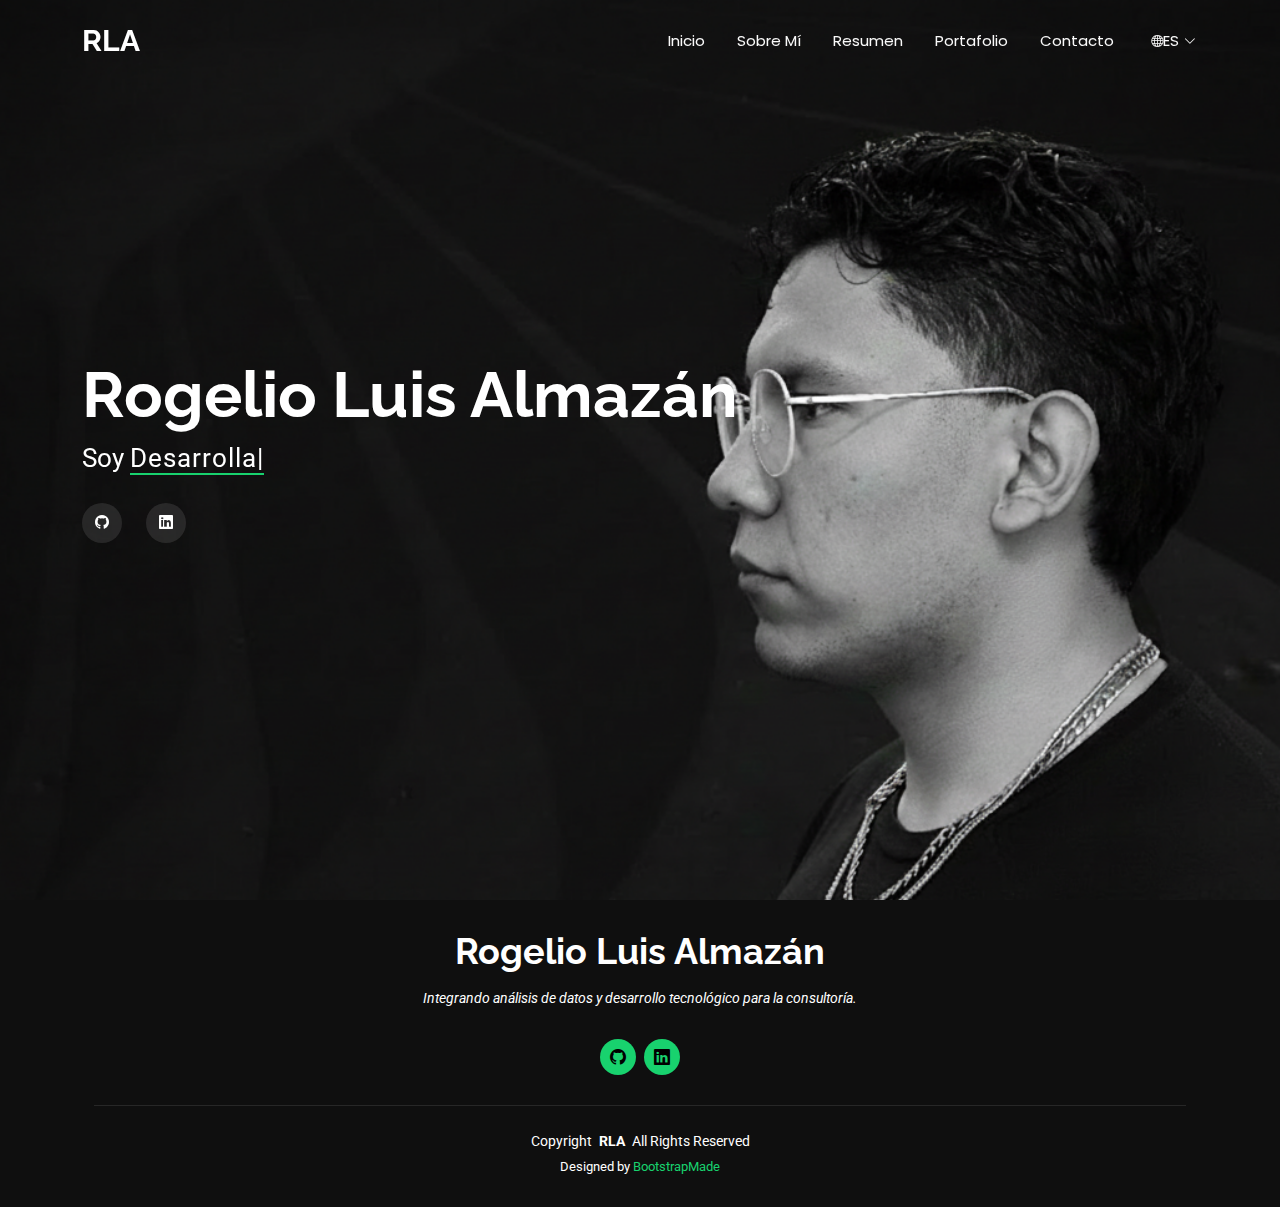
<file: index.html>
<!DOCTYPE html>
<html lang="es">

<head>
  <meta charset="utf-8">
  <meta content="width=device-width, initial-scale=1.0" name="viewport">
  <title id="inicio_page"></title>
  <meta name="description" content="">
  <meta name="keywords" content="">

  <!-- Favicons -->
  <link href="assets/img/Logo_RLA.png" rel="icon">
  <link href="assets/img/Logo_RLA_B.png" rel="apple-touch-icon">

  <!-- Fonts -->
  <link href="https://fonts.googleapis.com" rel="preconnect">
  <link href="https://fonts.gstatic.com" rel="preconnect" crossorigin>
  <link
    href="https://fonts.googleapis.com/css2?family=Roboto:ital,wght@0,100;0,300;0,400;0,500;0,700;0,900;1,100;1,300;1,400;1,500;1,700;1,900&family=Poppins:ital,wght@0,100;0,200;0,300;0,400;0,500;0,600;0,700;0,800;0,900;1,100;1,200;1,300;1,400;1,500;1,600;1,700;1,800;1,900&family=Raleway:ital,wght@0,100;0,200;0,300;0,400;0,500;0,600;0,700;0,800;0,900;1,100;1,200;1,300;1,400;1,500;1,600;1,700;1,800;1,900&display=swap"
    rel="stylesheet">

  <!-- Vendor CSS Files -->
  <link href="assets/vendor/bootstrap/css/bootstrap.min.css" rel="stylesheet">
  <link href="assets/vendor/bootstrap-icons/bootstrap-icons.css" rel="stylesheet">
  <link href="assets/vendor/aos/aos.css" rel="stylesheet">
  <link href="assets/vendor/swiper/swiper-bundle.min.css" rel="stylesheet">
  <link href="assets/vendor/glightbox/css/glightbox.min.css" rel="stylesheet">

  <!-- Main CSS File -->
  <link href="assets/css/main.css" rel="stylesheet">

  <!-- =======================================================
  * Template Name: Personal
  * Template URL: https://bootstrapmade.com/personal-free-resume-bootstrap-template/
  * Updated: Mar 05 2025 with Bootstrap v5.3.3
  * Author: BootstrapMade.com
  * License: https://bootstrapmade.com/license/
  ======================================================== -->
</head>

<body class="index-page">

  <header id="header" class="header d-flex align-items-center fixed-top">
    <div class="container-fluid container-xl position-relative d-flex align-items-center justify-content-between">

      <a href="index.html" class="logo d-flex align-items-center">
        <!-- Uncomment the line below if you also wish to use an image logo -->
        <!-- <img src="assets/img/logo.webp" alt=""> -->
        <h1 class="sitename">RLA</h1>
      </a>

      <nav id="navmenu" class="navmenu">
        <ul>
          <li><a href="index.html" id="inicio"></a></li>
          <li><a href="about.html" id="sobreMi"></a></li>
          <li><a href="resume.html" id="Resumen"></a></li>
          <li><a href="portfolio.html" id="Portafolio"></a></li>
          <li><a href="contact.html" id="Contacto"></a></li>

          <li class="dropdown">
            <a href="#" id="lang-toggle" data-current-lang="es">
              <i class="bi bi-globe"></i> <span id="current-lang-text">ES</span>
              <i class="bi bi-chevron-down toggle-dropdown"></i>
            </a>
            <ul>
              <li><a href="#" class="lang-option" data-lang="es">Español (ES)</a></li>
              <li><a href="#" class="lang-option" data-lang="en">English (EN)</a></li>
            </ul>
          </li>
        </ul>
        <i class="mobile-nav-toggle d-xl-none bi bi-list"></i>
      </nav>

    </div>
  </header>

  <main class="main">

    <!-- Hero Section -->
    <section id="hero" class="hero section dark-background">

      <img src="assets/img/De_perfil_RLA.png" alt="" data-aos="fade-in">

      <div class="container" data-aos="zoom-out" data-aos-delay="100">
        <h2>Rogelio Luis Almazán</h2>
        <p id="soy"><span class="typed" data-typed-items="Full Stack, Data Analyst, Engineer"></span><span
            class="typed-cursor typed-cursor--blink"></span></p>
        <div class="social-links">

          <a href="https://github.com/Roger-LA" target="_blank" rel="noopener noreferrer"><i class="bi bi-github"></i></a>
          <a href="https://www.linkedin.com/in/rogelio-la-mx/" target="_blank" rel="noopener noreferrer"><i class="bi bi-linkedin"></i></a>

        </div>
      </div>

    </section><!-- /Hero Section -->

  </main>

  <footer id="footer" class="footer dark-background">
    <div class="container">
      <h3 class="sitename">Rogelio Luis Almazán</h3>
      <p id="footerD"></p>
      <div class="social-links d-flex justify-content-center">
        <a href="https://github.com/Roger-LA" target="_blank" rel="noopener noreferrer"><i class="bi bi-github"></i></a>
        <a href="https://www.linkedin.com/in/rogelio-la-mx/" target="_blank" rel="noopener noreferrer"><i class="bi bi-linkedin"></i></a>
      </div>
      <div class="container">
        <div class="copyright">
          <span>Copyright</span> <strong class="px-1 sitename">RLA</strong> <span>All Rights
            Reserved</span>
        </div>
        <div class="credits">
          <!-- All the links in the footer should remain intact. -->
          <!-- You can delete the links only if you've purchased the pro version. -->
          <!-- Licensing information: https://bootstrapmade.com/license/ -->
          <!-- Purchase the pro version with working PHP/AJAX contact form: [buy-url] -->
          Designed by <a href="https://bootstrapmade.com/">BootstrapMade</a>
        </div>
      </div>
    </div>
  </footer>

  <!-- Scroll Top -->
  <a href="#" id="scroll-top" class="scroll-top d-flex align-items-center justify-content-center"><i
      class="bi bi-arrow-up-short"></i></a>

  <!-- Preloader -->
  <div id="preloader"></div>

  <!-- Vendor JS Files -->
  <script src="assets/vendor/bootstrap/js/bootstrap.bundle.min.js"></script>
  <script src="assets/vendor/php-email-form/validate.js"></script>
  <script src="assets/vendor/aos/aos.js"></script>
  <script src="assets/vendor/typed.js/typed.umd.js"></script>
  <script src="assets/vendor/purecounter/purecounter_vanilla.js"></script>
  <script src="assets/vendor/waypoints/noframework.waypoints.js"></script>
  <script src="assets/vendor/swiper/swiper-bundle.min.js"></script>
  <script src="assets/vendor/glightbox/js/glightbox.min.js"></script>
  <script src="assets/vendor/imagesloaded/imagesloaded.pkgd.min.js"></script>
  <script src="assets/vendor/isotope-layout/isotope.pkgd.min.js"></script>

  <!-- Main JS File -->
  <script src="assets/js/main.js"></script>
  <script src="assets/js/info.js"></script>

</body>

</html>
</file>
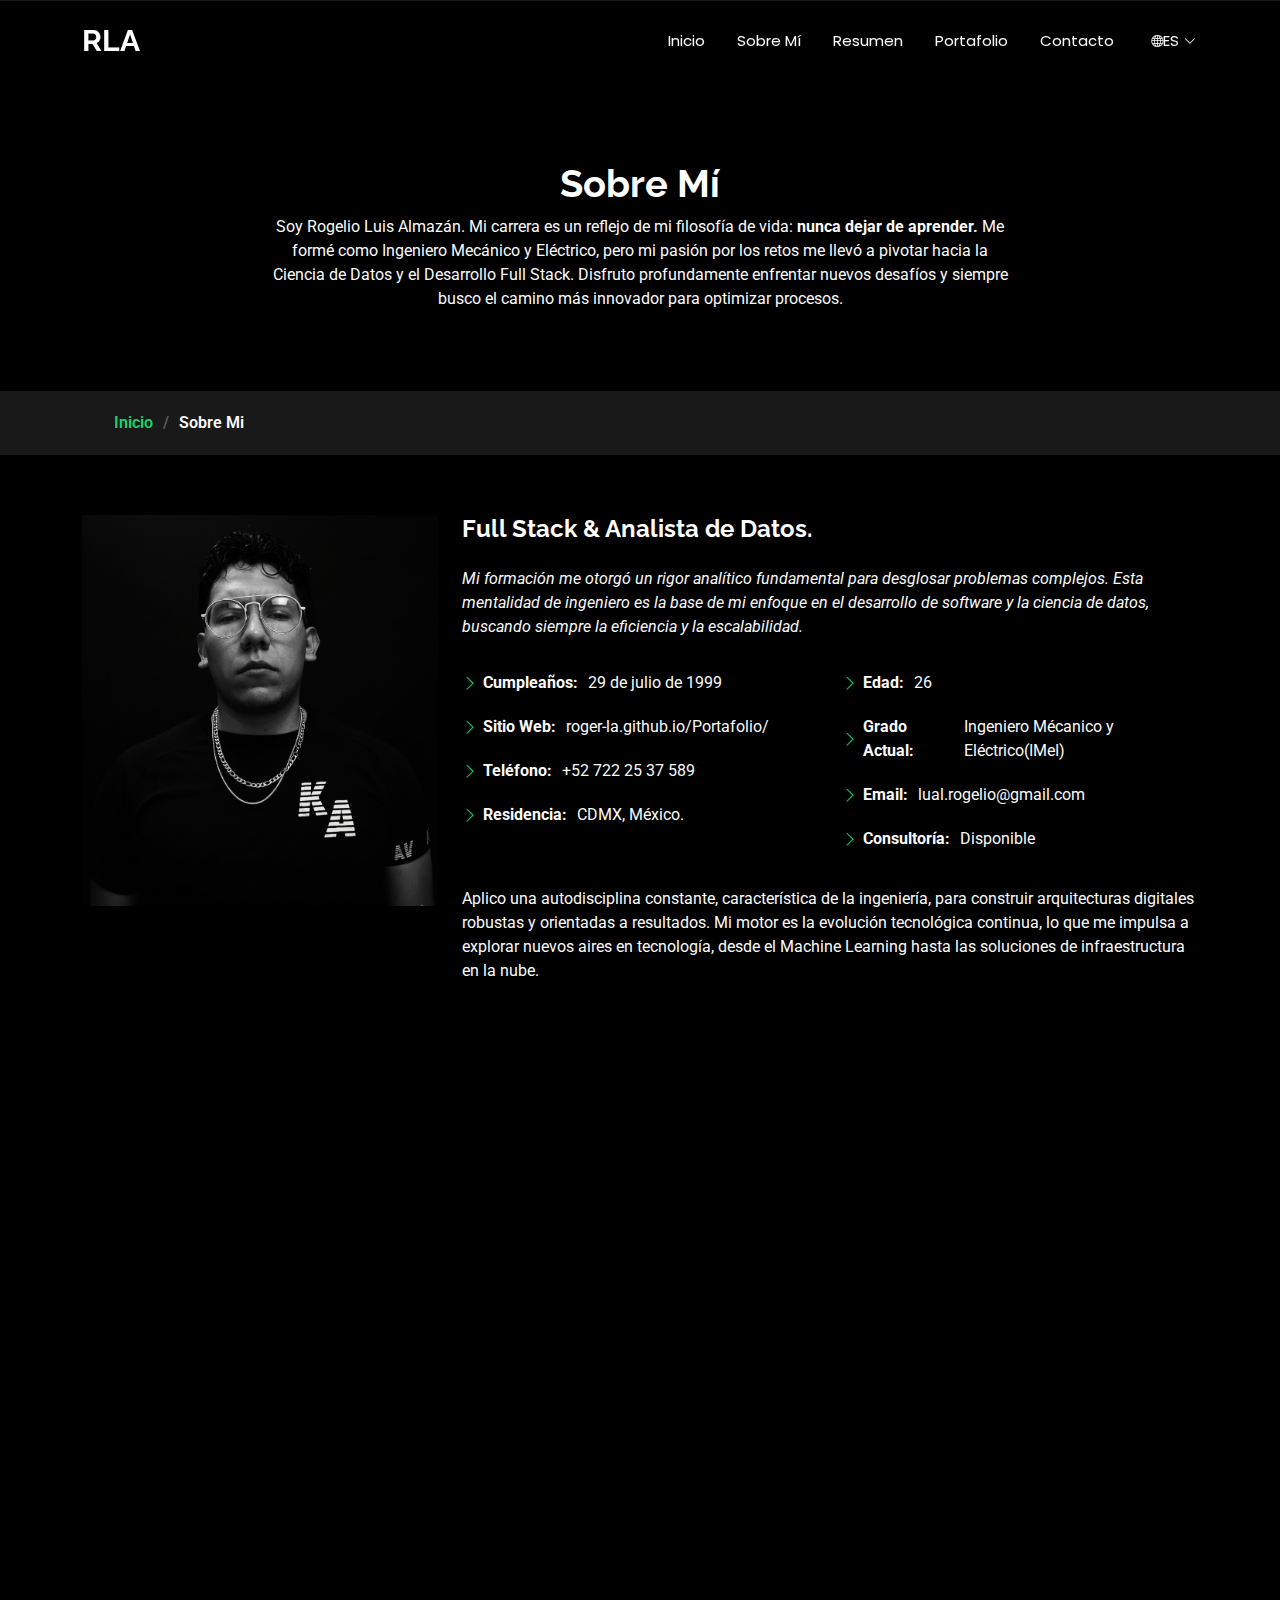
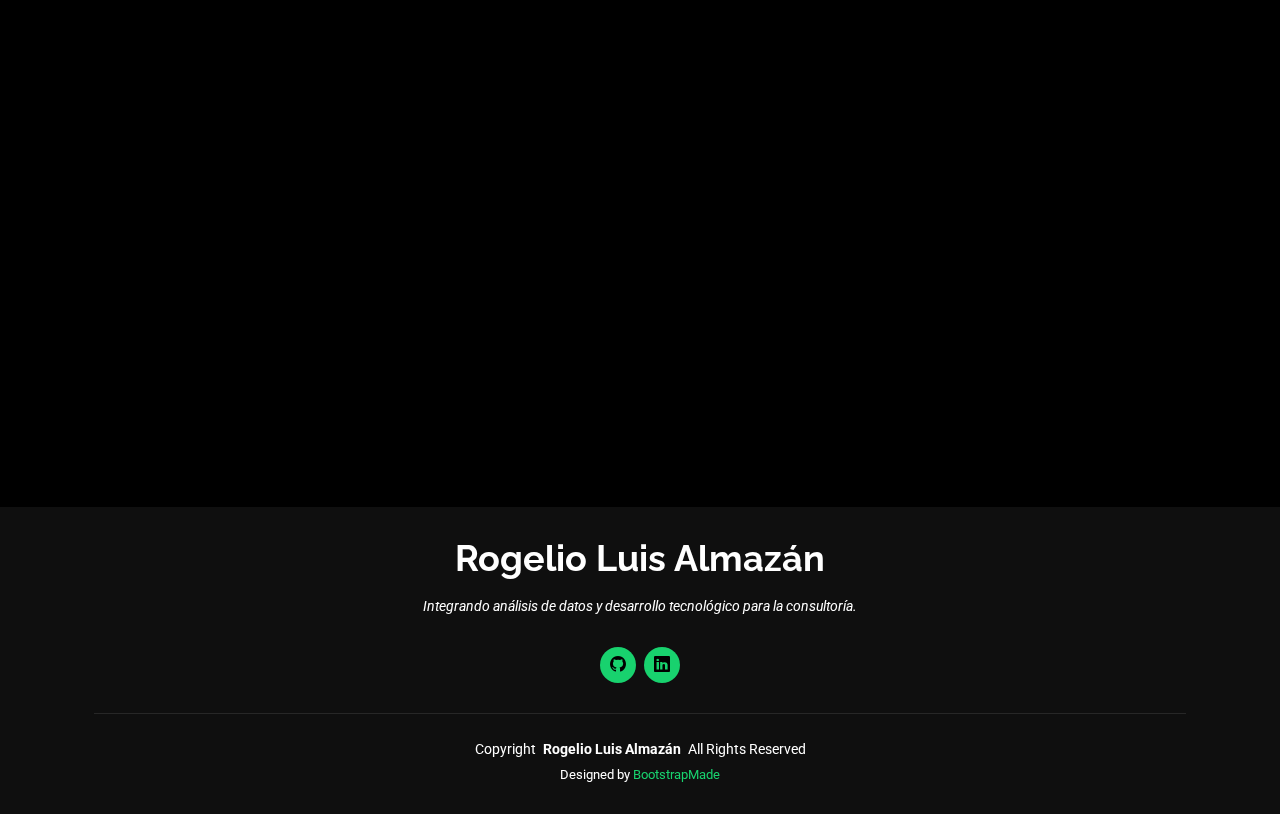
<file: about.html>
<!DOCTYPE html>
<html lang="es">

<head>
  <meta charset="utf-8">
  <meta content="width=device-width, initial-scale=1.0" name="viewport">
  <title>About Me</title>
  <meta name="description" content="">
  <meta name="keywords" content="">

  <!-- Favicons -->
  <link href="assets/img/Logo_RLA.png" rel="icon">
  <link href="assets/img/Logo_RLA_B.png" rel="apple-touch-icon">

  <!-- Fonts -->
  <link href="https://fonts.googleapis.com" rel="preconnect">
  <link href="https://fonts.gstatic.com" rel="preconnect" crossorigin>
  <link
    href="https://fonts.googleapis.com/css2?family=Roboto:ital,wght@0,100;0,300;0,400;0,500;0,700;0,900;1,100;1,300;1,400;1,500;1,700;1,900&family=Poppins:ital,wght@0,100;0,200;0,300;0,400;0,500;0,600;0,700;0,800;0,900;1,100;1,200;1,300;1,400;1,500;1,600;1,700;1,800;1,900&family=Raleway:ital,wght@0,100;0,200;0,300;0,400;0,500;0,600;0,700;0,800;0,900;1,100;1,200;1,300;1,400;1,500;1,600;1,700;1,800;1,900&display=swap"
    rel="stylesheet">

  <!-- Vendor CSS Files -->
  <link href="assets/vendor/bootstrap/css/bootstrap.min.css" rel="stylesheet">
  <link href="assets/vendor/bootstrap-icons/bootstrap-icons.css" rel="stylesheet">
  <link href="assets/vendor/aos/aos.css" rel="stylesheet">
  <link href="assets/vendor/swiper/swiper-bundle.min.css" rel="stylesheet">
  <link href="assets/vendor/glightbox/css/glightbox.min.css" rel="stylesheet">

  <!-- Main CSS File -->
  <link href="assets/css/main.css" rel="stylesheet">

  <!-- =======================================================
  * Template Name: Personal
  * Template URL: https://bootstrapmade.com/personal-free-resume-bootstrap-template/
  * Updated: Mar 05 2025 with Bootstrap v5.3.3
  * Author: BootstrapMade.com
  * License: https://bootstrapmade.com/license/
  ======================================================== -->
</head>

<body class="about-page">

  <header id="header" class="header d-flex align-items-center fixed-top">
    <div class="container-fluid container-xl position-relative d-flex align-items-center justify-content-between">

      <a href="index.html" class="logo d-flex align-items-center">
        <!-- Uncomment the line below if you also wish to use an image logo -->
        <!-- <img src="assets/img/logo.webp" alt=""> -->
        <h1 class="sitename">RLA</h1>
      </a>

      <nav id="navmenu" class="navmenu">
        <ul>
          <li><a href="index.html" id="inicio"></a></li>
          <li><a href="about.html" id="sobreMi"></a></li>
          <li><a href="resume.html" id="Resumen"></a></li>
          <li><a href="portfolio.html" id="Portafolio"></a></li>
          <li><a href="contact.html" id="Contacto"></a></li>

          <li class="dropdown">
            <a href="#" id="lang-toggle" data-current-lang="es">
              <i class="bi bi-globe"></i> <span id="current-lang-text">ES</span>
              <i class="bi bi-chevron-down toggle-dropdown"></i>
            </a>
            <ul>
              <li><a href="#" class="lang-option" data-lang="es">Español (ES)</a></li>
              <li><a href="#" class="lang-option" data-lang="en">English (EN)</a></li>
            </ul>
          </li>
        </ul>
        <i class="mobile-nav-toggle d-xl-none bi bi-list"></i>
      </nav>



    </div>
  </header>

  <main class="main">

    <!-- Page Title -->
    <div class="page-title" data-aos="fade">
      <div class="heading">
        <div class="container">
          <div class="row d-flex justify-content-center text-center">
            <div class="col-lg-8">
              <h1 id="sobreMiE"></h1>
              <p class="mb-0" id="sobreMiD"></p>
            </div>
          </div>
        </div>
      </div>
      <nav class="breadcrumbs">
        <div class="container">
          <ol>
            <li><a href="index.html" id="inicioL"></a></li>
            <li class="current" id="sobreMiL"></li>
          </ol>
        </div>
      </nav>
    </div><!-- End Page Title -->

    <!-- About Section -->
    <section id="about" class="about section">

      <div class="container" data-aos="fade-up" data-aos-delay="100">

        <div class="row gy-4 justify-content-center">
          <div class="col-lg-4">
            <img src="assets/img/profile-img.png" class="img-fluid" alt="">
          </div>
          <div class="col-lg-8 content">
            <h2 id="sobreMiT"></h2>
            <p class="fst-italic py-3" id="sobreMiTD">
            </p>
            <div class="row">
              <div class="col-lg-6">
                <ul>
                  <li><i class="bi bi-chevron-right"></i> <strong id="etiqueta_cumpleanos"></strong> <span
                      id="valor_cumpleanos"></span>
                  </li>
                  <li><i class="bi bi-chevron-right"></i> <strong id="etiqueta_sitio"></strong>
                    <span id="valor_sitio">roger-la.github.io/Portafolio/</span>
                  </li>
                  <li><i class="bi bi-chevron-right"></i> <strong id="etiqueta_telefono"></strong> <span
                      id="valor_telefono"></span></li>
                  <li><i class="bi bi-chevron-right"></i> <strong id="etiqueta_residencia"></strong> <span
                      id="valor_residencia"></span></li>
                </ul>
              </div>
              <div class="col-lg-6">
                <ul>
                  <li><i class="bi bi-chevron-right"></i> <strong id="etiqueta_edad"></strong> <span
                      id="valor_edad"></span></li>
                  <li><i class="bi bi-chevron-right"></i> <strong id="etiqueta_grado"></strong> <span
                      id="valor_grado"></span></li>
                  <li><i class="bi bi-chevron-right"></i> <strong id="etiqueta_email"></strong> <span
                      id="valor_email"></span>
                  </li>
                  <li><i class="bi bi-chevron-right"></i> <strong id="etiqueta_consultoria"></strong> <span
                      id="valor_consultoria"></span></li>
                </ul>
              </div>
            </div>
            <p class="py-3" id="sobreMiF">
            </p>
          </div>
        </div>
      </div>
    </section><!-- /About Section -->

    <!-- Stats Section -->
    <section id="stats" class="stats section">

    </section><!-- /Stats Section -->

    <!-- Skills Section -->
    <section id="skills" class="skills section">

      <!-- Section Title -->
      <div class="container section-title" data-aos="fade-up">
        <h2 id="habilidades"></h2>
        <div><span id="mi"></span> <span class="description-title" id="stack"></span></div>
      </div><!-- End Section Title -->

      <div class="container" data-aos="fade-up" data-aos-delay="100">

        <div class="row skills-content skills-animation">

          <div class="col-lg-6">

            <div class="progress">
              <span class="skill"><span id="stack_1"></span> <i class="val">90%</i></span>
              <div class="progress-bar-wrap">
                <div class="progress-bar" role="progressbar" aria-valuenow="90" aria-valuemin="0" aria-valuemax="100">
                </div>
              </div>
            </div><!-- End Skills Item -->

            <div class="progress">
              <span class="skill"><span id="stack_2"></span> <i class="val">80%</i></span>
              <div class="progress-bar-wrap">
                <div class="progress-bar" role="progressbar" aria-valuenow="80" aria-valuemin="0" aria-valuemax="100">
                </div>
              </div>
            </div><!-- End Skills Item -->

            <div class="progress">
              <span class="skill"><span id="stack_3"></span> <i class="val">60%</i></span>
              <div class="progress-bar-wrap">
                <div class="progress-bar" role="progressbar" aria-valuenow="60" aria-valuemin="0" aria-valuemax="100">
                </div>
              </div>
            </div><!-- End Skills Item -->

          </div>

          <div class="col-lg-6">

            <div class="progress">
              <span class="skill"><span id="stack_4"></span> <i class="val">65%</i></span>
              <div class="progress-bar-wrap">
                <div class="progress-bar" role="progressbar" aria-valuenow="65" aria-valuemin="0" aria-valuemax="100">
                </div>
              </div>
            </div><!-- End Skills Item -->

            <div class="progress">
              <span class="skill"><span id="stack_5"></span> <i class="val">50%</i></span>
              <div class="progress-bar-wrap">
                <div class="progress-bar" role="progressbar" aria-valuenow="50" aria-valuemin="0" aria-valuemax="100">
                </div>
              </div>
            </div><!-- End Skills Item -->

            <div class="progress">
              <span class="skill"><span id="stack_6"></span> <i class="val">60%</i></span>
              <div class="progress-bar-wrap">
                <div class="progress-bar" role="progressbar" aria-valuenow="60" aria-valuemin="0" aria-valuemax="100">
                </div>
              </div>
            </div><!-- End Skills Item -->

          </div>

        </div>

      </div>

    </section><!-- /Skills Section -->

    <!-- Interests Section -->
    <section id="interests" class="interests section">

      <!-- Section Title -->
      <div class="container section-title" data-aos="fade-up">
        <h2 id="intereses"></h2>
        <div><span id="miFoco"></span> <span class="description-title" id="profesional"></span></div>
      </div><!-- End Section Title -->

      <div class="container">

        <div class="row gy-4">

          <div class="col-lg-3 col-md-4" data-aos="fade-up" data-aos-delay="100">
            <div class="features-item">
              <i class="bi bi-eye" style="color: #ffbb2c;"></i>
              <h3><a href="" class="stretched-link" id="foco1"></a></h3>
            </div>
          </div><!-- End Feature Item -->

          <div class="col-lg-3 col-md-4" data-aos="fade-up" data-aos-delay="200">
            <div class="features-item">
              <i class="bi bi-infinity" style="color: #5578ff;"></i>
              <h3><a href="" class="stretched-link" id="foco2"></a></h3>
            </div>
          </div><!-- End Feature Item -->

          <div class="col-lg-3 col-md-4" data-aos="fade-up" data-aos-delay="300">
            <div class="features-item">
              <i class="bi bi-mortarboard" style="color: #e80368;"></i>
              <h3><a href="" class="stretched-link" id="foco3"></a></h3>
            </div>
          </div><!-- End Feature Item -->

          <div class="col-lg-3 col-md-4" data-aos="fade-up" data-aos-delay="400">
            <div class="features-item">
              <i class="bi bi-nut" style="color: #e361ff;"></i>
              <h3><a href="" class="stretched-link" id="foco4"></a></h3>
            </div>
          </div><!-- End Feature Item -->

          <div class="col-lg-3 col-md-4" data-aos="fade-up" data-aos-delay="500">
            <div class="features-item">
              <i class="bi bi-shuffle" style="color: #47aeff;"></i>
              <h3><a href="" class="stretched-link" id=foco5></a></h3>
            </div>
          </div><!-- End Feature Item -->

          <div class="col-lg-3 col-md-4" data-aos="fade-up" data-aos-delay="600">
            <div class="features-item">
              <i class="bi bi-star" style="color: #ffa76e;"></i>
              <h3><a href="" class="stretched-link" id="foco6"></a></h3>
            </div>
          </div><!-- End Feature Item -->

          <div class="col-lg-3 col-md-4" data-aos="fade-up" data-aos-delay="700">
            <div class="features-item">
              <i class="bi bi-x-diamond" style="color: #11dbcf;"></i>
              <h3><a href="" class="stretched-link" id="foco7"></a></h3>
            </div>
          </div><!-- End Feature Item -->

          <div class="col-lg-3 col-md-4" data-aos="fade-up" data-aos-delay="800">
            <div class="features-item">
              <i class="bi bi-camera-video" style="color: #4233ff;"></i>
              <h3><a href="" class="stretched-link" id="foco8"></a></h3>
            </div>
          </div><!-- End Feature Item -->

          <div class="col-lg-3 col-md-4" data-aos="fade-up" data-aos-delay="900">
            <div class="features-item">
              <i class="bi bi-command" style="color: #b2904f;"></i>
              <h3><a href="" class="stretched-link" id="foco9"></a></h3>
            </div>
          </div><!-- End Feature Item -->

          <div class="col-lg-3 col-md-4" data-aos="fade-up" data-aos-delay="1000">
            <div class="features-item">
              <i class="bi bi-dribbble" style="color: #b20969;"></i>
              <h3><a href="" class="stretched-link" id="foco10"></a></h3>
            </div>
          </div><!-- End Feature Item -->

          <div class="col-lg-3 col-md-4" data-aos="fade-up" data-aos-delay="1100">
            <div class="features-item">
              <i class="bi bi-activity" style="color: #ff5828;"></i>
              <h3><a href="" class="stretched-link" id="foco11"></a></h3>
            </div>
          </div><!-- End Feature Item -->

          <div class="col-lg-3 col-md-4" data-aos="fade-up" data-aos-delay="1200">
            <div class="features-item">
              <i class="bi bi-brightness-high" style="color: #29cc61;"></i>
              <h3><a href="" class="stretched-link" id="foco12"></a></h3>
            </div>
          </div><!-- End Feature Item -->

        </div>

      </div>

    </section><!-- /Interests Section -->



  </main>

  <footer id="footer" class="footer dark-background">
    <div class="container">
      <h3 class="sitename">Rogelio Luis Almazán</h3>
      <p id="footerD"></p>
      <div class="social-links d-flex justify-content-center">
        <a href="https://github.com/Roger-LA" target="_blank" rel="noopener noreferrer"><i class="bi bi-github"></i></a>
        <a href="https://www.linkedin.com/in/rogelio-la-mx/" target="_blank" rel="noopener noreferrer"><i class="bi bi-linkedin"></i></a>

      </div>
      <div class="container">
        <div class="copyright">
          <span>Copyright</span> <strong class="px-1 sitename">Rogelio Luis Almazán</strong> <span>All Rights
            Reserved</span>
        </div>
        <div class="credits">
          <!-- All the links in the footer should remain intact. -->
          <!-- You can delete the links only if you've purchased the pro version. -->
          <!-- Licensing information: https://bootstrapmade.com/license/ -->
          <!-- Purchase the pro version with working PHP/AJAX contact form: [buy-url] -->
          Designed by <a href="https://bootstrapmade.com/">BootstrapMade</a>
        </div>
      </div>
    </div>
  </footer>

  <!-- Scroll Top -->
  <a href="#" id="scroll-top" class="scroll-top d-flex align-items-center justify-content-center"><i
      class="bi bi-arrow-up-short"></i></a>

  <!-- Preloader -->
  <div id="preloader"></div>

  <!-- Vendor JS Files -->
  <script src="assets/vendor/bootstrap/js/bootstrap.bundle.min.js"></script>
  <script src="assets/vendor/php-email-form/validate.js"></script>
  <script src="assets/vendor/aos/aos.js"></script>
  <script src="assets/vendor/typed.js/typed.umd.js"></script>
  <script src="assets/vendor/purecounter/purecounter_vanilla.js"></script>
  <script src="assets/vendor/waypoints/noframework.waypoints.js"></script>
  <script src="assets/vendor/swiper/swiper-bundle.min.js"></script>
  <script src="assets/vendor/glightbox/js/glightbox.min.js"></script>
  <script src="assets/vendor/imagesloaded/imagesloaded.pkgd.min.js"></script>
  <script src="assets/vendor/isotope-layout/isotope.pkgd.min.js"></script>

  <!-- Main JS File -->
  <script src="assets/js/main.js"></script>
  <script src="assets/js/info.js"></script>

</body>

</html>
</file>
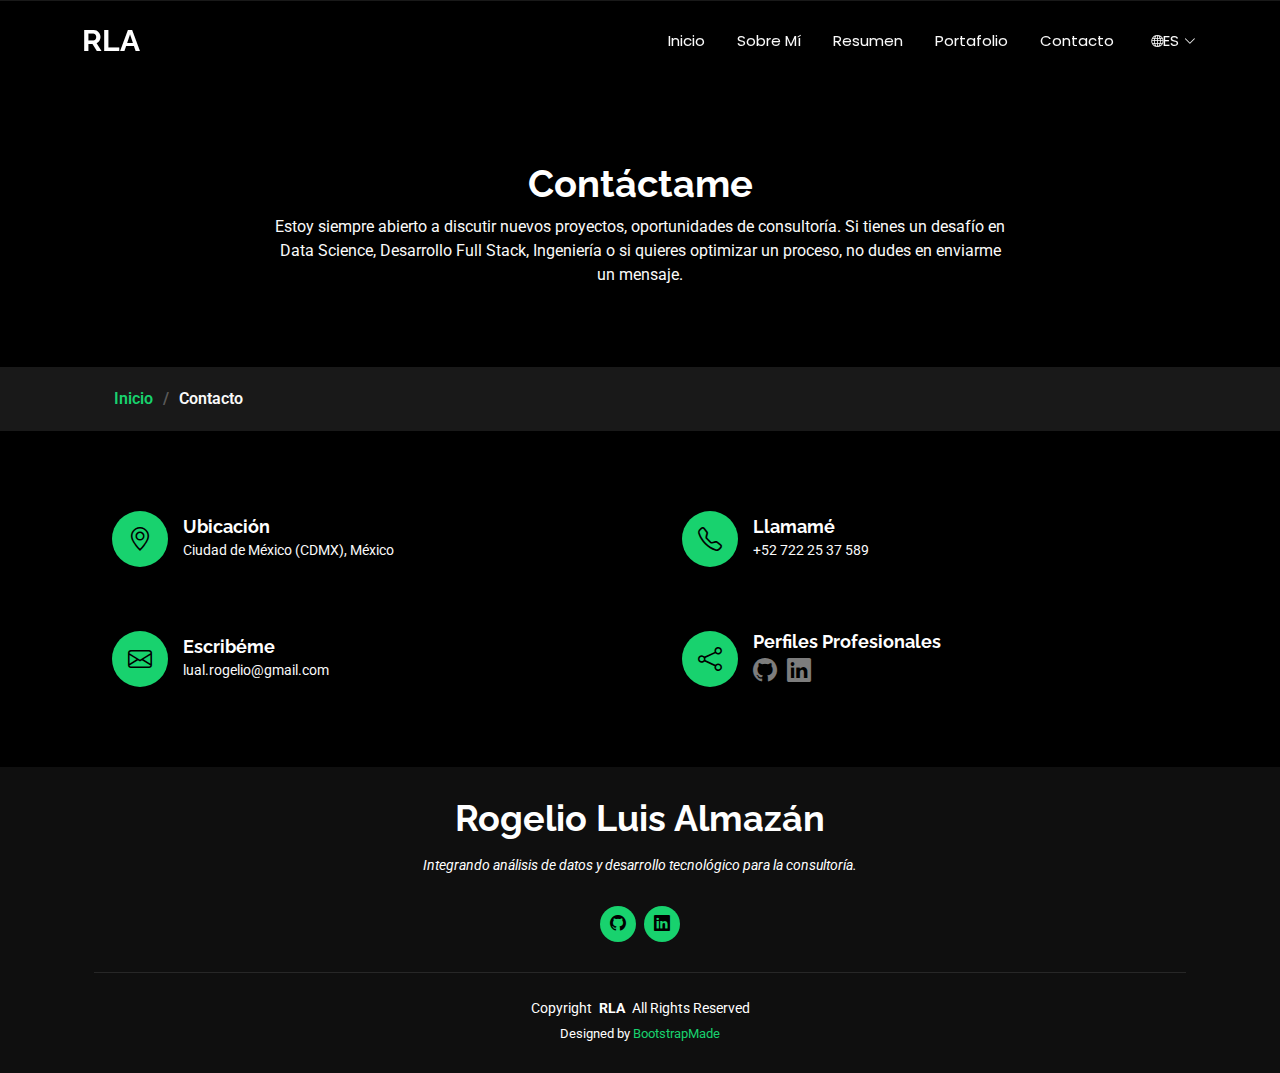
<file: contact.html>
<!DOCTYPE html>
<html lang="es">

<head>
  <meta charset="utf-8">
  <meta content="width=device-width, initial-scale=1.0" name="viewport">
  <title id="contacto">Contacto - RLA</title>
  <meta name="description" content="">
  <meta name="keywords" content="">

  <!-- Favicons -->
  <link href="assets/img/favicon.png" rel="icon">
  <link href="assets/img/apple-touch-icon.png" rel="apple-touch-icon">

  <!-- Fonts -->
  <link href="https://fonts.googleapis.com" rel="preconnect">
  <link href="https://fonts.gstatic.com" rel="preconnect" crossorigin>
  <link
    href="https://fonts.googleapis.com/css2?family=Roboto:ital,wght@0,100;0,300;0,400;0,500;0,700;0,900;1,100;1,300;1,400;1,500;1,700;1,900&family=Poppins:ital,wght@0,100;0,200;0,300;0,400;0,500;0,600;0,700;0,800;0,900;1,100;1,200;1,300;1,400;1,500;1,600;1,700;1,800;1,900&family=Raleway:ital,wght@0,100;0,200;0,300;0,400;0,500;0,600;0,700;0,800;0,900;1,100;1,200;1,300;1,400;1,500;1,600;1,700;1,800;1,900&display=swap"
    rel="stylesheet">

  <!-- Vendor CSS Files -->
  <link href="assets/vendor/bootstrap/css/bootstrap.min.css" rel="stylesheet">
  <link href="assets/vendor/bootstrap-icons/bootstrap-icons.css" rel="stylesheet">
  <link href="assets/vendor/aos/aos.css" rel="stylesheet">
  <link href="assets/vendor/swiper/swiper-bundle.min.css" rel="stylesheet">
  <link href="assets/vendor/glightbox/css/glightbox.min.css" rel="stylesheet">

  <!-- Main CSS File -->
  <link href="assets/css/main.css" rel="stylesheet">

  <!-- =======================================================
  * Template Name: Personal
  * Template URL: https://bootstrapmade.com/personal-free-resume-bootstrap-template/
  * Updated: Mar 05 2025 with Bootstrap v5.3.3
  * Author: BootstrapMade.com
  * License: https://bootstrapmade.com/license/
  ======================================================== -->
</head>

<body class="contact-page">

  <header id="header" class="header d-flex align-items-center fixed-top">
    <div class="container-fluid container-xl position-relative d-flex align-items-center justify-content-between">

      <a href="index.html" class="logo d-flex align-items-center">
        <!-- Uncomment the line below if you also wish to use an image logo -->
        <!-- <img src="assets/img/logo.webp" alt=""> -->
        <h1 class="sitename">RLA</h1>
      </a>

      <nav id="navmenu" class="navmenu">
        <ul>
          <li><a href="index.html" id="inicio"></a></li>
          <li><a href="about.html" id="sobreMi"></a></li>
          <li><a href="resume.html" id="Resumen"></a></li>
          <li><a href="portfolio.html" id="Portafolio"></a></li>
          <li><a href="contact.html" id="Contacto"></a></li>

          <li class="dropdown">
            <a href="#" id="lang-toggle" data-current-lang="es">
              <i class="bi bi-globe"></i> <span id="current-lang-text">ES</span>
              <i class="bi bi-chevron-down toggle-dropdown"></i>
            </a>
            <ul>
              <li><a href="#" class="lang-option" data-lang="es">Español (ES)</a></li>
              <li><a href="#" class="lang-option" data-lang="en">English (EN)</a></li>
            </ul>
          </li>
        </ul>
        <i class="mobile-nav-toggle d-xl-none bi bi-list"></i>
      </nav>


    </div>
  </header>

  <main class="main">

    <!-- Page Title -->
    <div class="page-title" data-aos="fade">
      <div class="heading">
        <div class="container">
          <div class="row d-flex justify-content-center text-center">
            <div class="col-lg-8">
              <h1 id="contactame"></h1>
              <p class="mb-0" id="contactameD"></p>
            </div>
          </div>
        </div>
      </div>
      <nav class="breadcrumbs">
        <div class="container">
          <ol>
            <li><a href="index.html" id="inicioB"></a></li>
            <li class="current" id="contactoB"></li>
          </ol>
        </div>
      </nav>
    </div><!-- End Page Title -->

    <!-- Contact Section -->
    <section id="contact" class="contact section">

      <div class="container" data-aos="fade-up" data-aos-delay="100">

        <div class="row gy-4">

          <div class="col-md-6">
            <div class="info-item d-flex align-items-center" data-aos="fade-up" data-aos-delay="200">
              <i class="icon bi bi-geo-alt flex-shrink-0"></i>
              <div>
                <h3 id="ubicacion"></h3>
                <p id="cdmx"></p>
              </div>
            </div>
          </div><!-- End Info Item -->

          <div class="col-md-6">
            <div class="info-item d-flex align-items-center" data-aos="fade-up" data-aos-delay="300">
              <i class="icon bi bi-telephone flex-shrink-0"></i>
              <div>
                <h3 id="llamame"></h3>
                <p>+52 722 25 37 589</p>
              </div>
            </div>
          </div><!-- End Info Item -->

          <div class="col-md-6">
            <div class="info-item d-flex align-items-center" data-aos="fade-up" data-aos-delay="400">
              <i class="icon bi bi-envelope flex-shrink-0"></i>
              <div>
                <h3 id="escribeme"></h3>
                <p>lual.rogelio@gmail.com</p>
              </div>
            </div>
          </div><!-- End Info Item -->

          <div class="col-md-6">
            <div class="info-item d-flex align-items-center" data-aos="fade-up" data-aos-delay="500">
              <i class="icon bi bi-share flex-shrink-0"></i>
              <div>
                <h3 id="perfilesProfesionales"></h3>
                <div class="social-links">
                  <a href="https://github.com/Roger-LA target="_blank" rel="noopener noreferrer""><i class="bi bi-github"></i></a>
                  <a href="https://www.linkedin.com/in/rogelio-la-mx/" target="_blank" rel="noopener noreferrer"><i class="bi bi-linkedin"></i></a>
                </div>
              </div>
            </div>
          </div><!-- End Info Item -->
        </div>
      </div>

    </section><!-- /Contact Section -->

  </main>

  <footer id="footer" class="footer dark-background">
    <div class="container">
      <h3 class="sitename">Rogelio Luis Almazán</h3>
      <p id="footerD"></p>
      <div class="social-links d-flex justify-content-center">
        <a href="https://github.com/Roger-LA" target="_blank" rel="noopener noreferrer"><i class="bi bi-github"></i></a>
        <a href="https://www.linkedin.com/in/rogelio-la-mx/" target="_blank" rel="noopener noreferrer"><i class="bi bi-linkedin"></i></a>
      </div>
      <div class="container">
        <div class="copyright">
          <span>Copyright</span> <strong class="px-1 sitename">RLA</strong> <span>All Rights Reserved</span>
        </div>
        <div class="credits">
          <!-- All the links in the footer should remain intact. -->
          <!-- You can delete the links only if you've purchased the pro version. -->
          <!-- Licensing information: https://bootstrapmade.com/license/ -->
          <!-- Purchase the pro version with working PHP/AJAX contact form: [buy-url] -->
          Designed by <a href="https://bootstrapmade.com/">BootstrapMade</a>
        </div>
      </div>
    </div>
  </footer>

  <!-- Scroll Top -->
  <a href="#" id="scroll-top" class="scroll-top d-flex align-items-center justify-content-center"><i
      class="bi bi-arrow-up-short"></i></a>

  <!-- Preloader -->
  <div id="preloader"></div>

  <!-- Vendor JS Files -->
  <script src="assets/vendor/bootstrap/js/bootstrap.bundle.min.js"></script>
  <script src="assets/vendor/php-email-form/validate.js"></script>
  <script src="assets/vendor/aos/aos.js"></script>
  <script src="assets/vendor/typed.js/typed.umd.js"></script>
  <script src="assets/vendor/purecounter/purecounter_vanilla.js"></script>
  <script src="assets/vendor/waypoints/noframework.waypoints.js"></script>
  <script src="assets/vendor/swiper/swiper-bundle.min.js"></script>
  <script src="assets/vendor/glightbox/js/glightbox.min.js"></script>
  <script src="assets/vendor/imagesloaded/imagesloaded.pkgd.min.js"></script>
  <script src="assets/vendor/isotope-layout/isotope.pkgd.min.js"></script>

  <!-- Main JS File -->
  <script src="assets/js/main.js"></script>
  <script src="assets/js/info.js"></script>

</body>

</html>
</file>
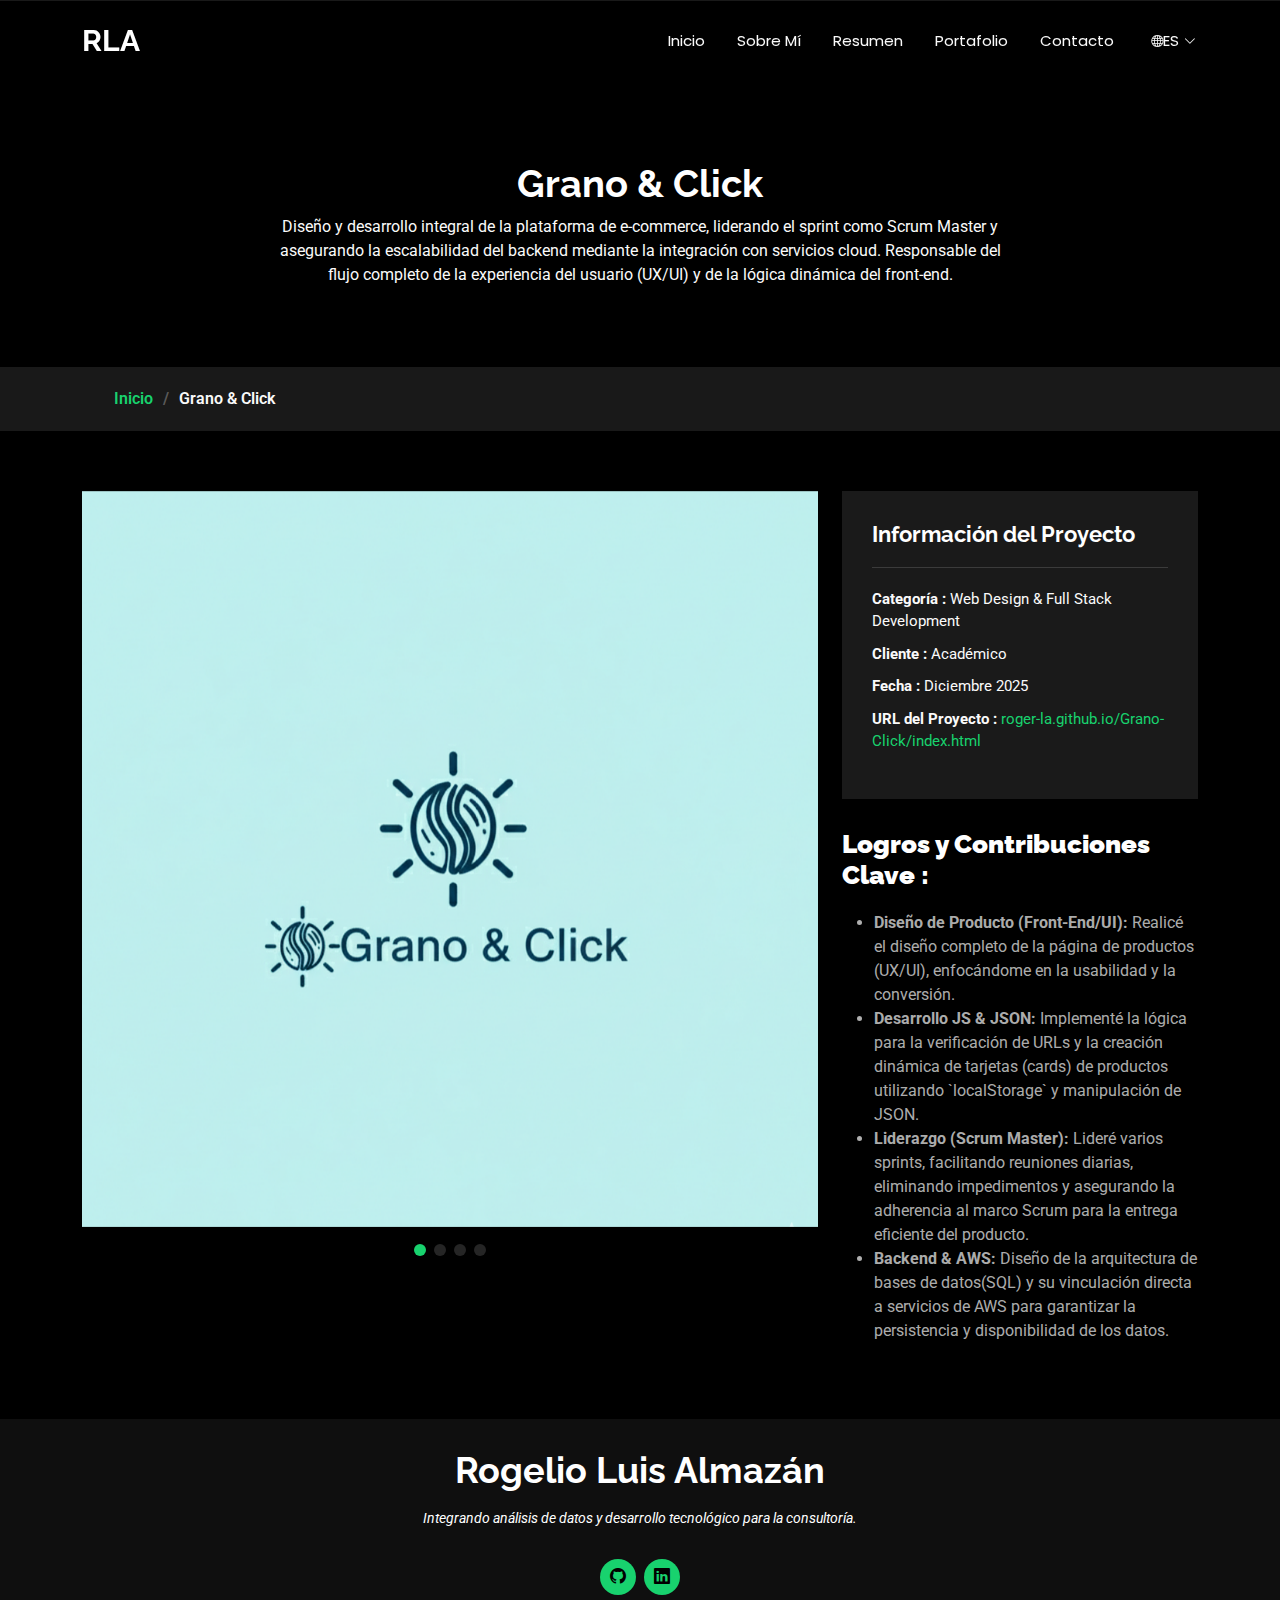
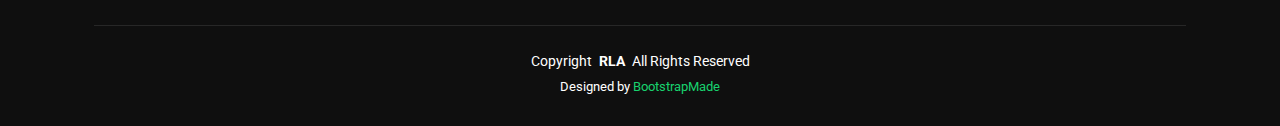
<file: portafolio_GC.html>
<!DOCTYPE html>
<html lang="en">

<head>
  <meta charset="utf-8">
  <meta content="width=device-width, initial-scale=1.0" name="viewport">
  <title> RLA | G&C </title>
  <meta name="description" content="">
  <meta name="keywords" content="">

  <!-- Favicons -->
  <link href="assets/img/favicon.png" rel="icon">
  <link href="assets/img/apple-touch-icon.png" rel="apple-touch-icon">

  <!-- Fonts -->
  <link href="https://fonts.googleapis.com" rel="preconnect">
  <link href="https://fonts.gstatic.com" rel="preconnect" crossorigin>
  <link
    href="https://fonts.googleapis.com/css2?family=Roboto:ital,wght@0,100;0,300;0,400;0,500;0,700;0,900;1,100;1,300;1,400;1,500;1,700;1,900&family=Poppins:ital,wght@0,100;0,200;0,300;0,400;0,500;0,600;0,700;0,800;0,900;1,100;1,200;1,300;1,400;1,500;1,600;1,700;1,800;1,900&family=Raleway:ital,wght@0,100;0,200;0,300;0,400;0,500;0,600;0,700;0,800;0,900;1,100;1,200;1,300;1,400;1,500;1,600;1,700;1,800;1,900&display=swap"
    rel="stylesheet">

  <!-- Vendor CSS Files -->
  <link href="assets/vendor/bootstrap/css/bootstrap.min.css" rel="stylesheet">
  <link href="assets/vendor/bootstrap-icons/bootstrap-icons.css" rel="stylesheet">
  <link href="assets/vendor/aos/aos.css" rel="stylesheet">
  <link href="assets/vendor/swiper/swiper-bundle.min.css" rel="stylesheet">
  <link href="assets/vendor/glightbox/css/glightbox.min.css" rel="stylesheet">

  <!-- Main CSS File -->
  <link href="assets/css/main.css" rel="stylesheet">

  <!-- =======================================================
  * Template Name: Personal
  * Template URL: https://bootstrapmade.com/personal-free-resume-bootstrap-template/
  * Updated: Mar 05 2025 with Bootstrap v5.3.3
  * Author: BootstrapMade.com
  * License: https://bootstrapmade.com/license/
  ======================================================== -->
</head>

<body class="portfolio-details-page">

  <header id="header" class="header d-flex align-items-center fixed-top">
    <div class="container-fluid container-xl position-relative d-flex align-items-center justify-content-between">

      <a href="index.html" class="logo d-flex align-items-center">
        <!-- Uncomment the line below if you also wish to use an image logo -->
        <!-- <img src="assets/img/logo.webp" alt=""> -->
        <h1 class="sitename">RLA</h1>
      </a>

      <nav id="navmenu" class="navmenu">
        <ul>
          <li><a href="index.html" id="inicio"></a></li>
          <li><a href="about.html" id="sobreMi"></a></li>
          <li><a href="resume.html" id="Resumen"></a></li>
          <li><a href="portfolio.html" id="Portafolio"></a></li>
          <li><a href="contact.html" id="Contacto"></a></li>

          <li class="dropdown">
            <a href="#" id="lang-toggle" data-current-lang="es">
              <i class="bi bi-globe"></i> <span id="current-lang-text">ES</span>
              <i class="bi bi-chevron-down toggle-dropdown"></i>
            </a>
            <ul>
              <li><a href="#" class="lang-option" data-lang="es">Español (ES)</a></li>
              <li><a href="#" class="lang-option" data-lang="en">English (EN)</a></li>
            </ul>
          </li>
        </ul>
        <i class="mobile-nav-toggle d-xl-none bi bi-list"></i>
      </nav>

    </div>
  </header>

  <main class="main">

    <!-- Page Title -->
    <div class="page-title" data-aos="fade">
      <div class="heading">
        <div class="container">
          <div class="row d-flex justify-content-center text-center">
            <div class="col-lg-8">
              <h1 id="proyectoGCT"></h1>
              <p class="mb-0" id="proyectoGCD"></p>
            </div>
          </div>
        </div>
      </div>
      <nav class="breadcrumbs">
        <div class="container">
          <ol>
            <li><a href="index.html" id="inicioB"></a></li>
            <li class="current" id="proyectoBGC"></li>
          </ol>
        </div>
      </nav>
    </div><!-- End Page Title -->

    <!-- Portfolio Details Section -->
    <section id="portfolio-details" class="portfolio-details section">

      <div class="container" data-aos="fade-up" data-aos-delay="100">

        <div class="row gy-4">

          <div class="col-lg-8">
            <div class="portfolio-details-slider swiper init-swiper">

              <script type="application/json" class="swiper-config">
                {
                  "loop": true,
                  "speed": 600,
                  "autoplay": {
                    "delay": 5000
                  },
                  "slidesPerView": "auto",
                  "pagination": {
                    "el": ".swiper-pagination",
                    "type": "bullets",
                    "clickable": true
                  }
                }
              </script>

              <div class="swiper-wrapper align-items-center">

                <div class="swiper-slide">
                  <img src="assets/img/portfolio/G&C/GranoClick.png" alt="">
                </div>

                <div class="swiper-slide">
                  <img src="assets/img/portfolio/G&C/G&CInicio.png" alt="">
                </div>

                <div class="swiper-slide">
                  <img src="assets/img/portfolio/G&C/ProductosGC.png" alt="">
                </div>

                <div class="swiper-slide">
                  <img src="assets/img/portfolio/G&C/SobreNosotrosGC.png" alt="">
                </div>

              </div>
              <div class="swiper-pagination"></div>
            </div>
          </div>

          <div class="col-lg-4">
            <div class="portfolio-info" data-aos="fade-up" data-aos-delay="200">
              <h3 id="proyectoTInfo"></h3>
              <ul>
                <li><span id="etiqueta_categoria"></span><span id="categoriaGC"></span></li>
                <li><span id="etiqueta_cliente"></span><span id="clienteGC"></span></li>
                <li><span id="etiqueta_fecha"></span><span id="fechaGC"></span></li>
                <li><span id="etiqueta_url"></span><a href="https://roger-la.github.io/Grano-Click/index.html" target="_blank" rel="noopener noreferrer"><span id="urlGC"></span></a></li>
              </ul>
            </div>
            <div class="portfolio-description" data-aos="fade-up" data-aos-delay="300">
              <h2 id="proyectoGCL"></h2>
              <p id="proyectoGCLD"></p>
            </div>
          </div>

        </div>

      </div>

    </section><!-- /Portfolio Details Section -->

  </main>

  <footer id="footer" class="footer dark-background">
    <div class="container">
      <h3 class="sitename">Rogelio Luis Almazán</h3>
      <p id="footerD"></p>
      <div class="social-links d-flex justify-content-center">
        <a href="https://github.com/Roger-LA" target="_blank" rel="noopener noreferrer"><i class="bi bi-github"></i></a>
        <a href="https://www.linkedin.com/in/rogelio-la-mx/" target="_blank" rel="noopener noreferrer"><i class="bi bi-linkedin"></i></a>
      </div>
      <div class="container">
        <div class="copyright">
          <span>Copyright</span> <strong class="px-1 sitename">RLA</strong> <span>All Rights Reserved</span>
        </div>
        <div class="credits">
          <!-- All the links in the footer should remain intact. -->
          <!-- You can delete the links only if you've purchased the pro version. -->
          <!-- Licensing information: https://bootstrapmade.com/license/ -->
          <!-- Purchase the pro version with working PHP/AJAX contact form: [buy-url] -->
          Designed by <a href="https://bootstrapmade.com/">BootstrapMade</a>
        </div>
      </div>
    </div>
  </footer>

  <!-- Scroll Top -->
  <a href="#" id="scroll-top" class="scroll-top d-flex align-items-center justify-content-center"><i
      class="bi bi-arrow-up-short"></i></a>

  <!-- Preloader -->
  <div id="preloader"></div>

  <!-- Vendor JS Files -->
  <script src="assets/vendor/bootstrap/js/bootstrap.bundle.min.js"></script>
  <script src="assets/vendor/php-email-form/validate.js"></script>
  <script src="assets/vendor/aos/aos.js"></script>
  <script src="assets/vendor/typed.js/typed.umd.js"></script>
  <script src="assets/vendor/purecounter/purecounter_vanilla.js"></script>
  <script src="assets/vendor/waypoints/noframework.waypoints.js"></script>
  <script src="assets/vendor/swiper/swiper-bundle.min.js"></script>
  <script src="assets/vendor/glightbox/js/glightbox.min.js"></script>
  <script src="assets/vendor/imagesloaded/imagesloaded.pkgd.min.js"></script>
  <script src="assets/vendor/isotope-layout/isotope.pkgd.min.js"></script>

  <!-- Main JS File -->
  <script src="assets/js/main.js"></script>
  <script src="assets/js/info.js"></script>

</body>

</html>
</file>
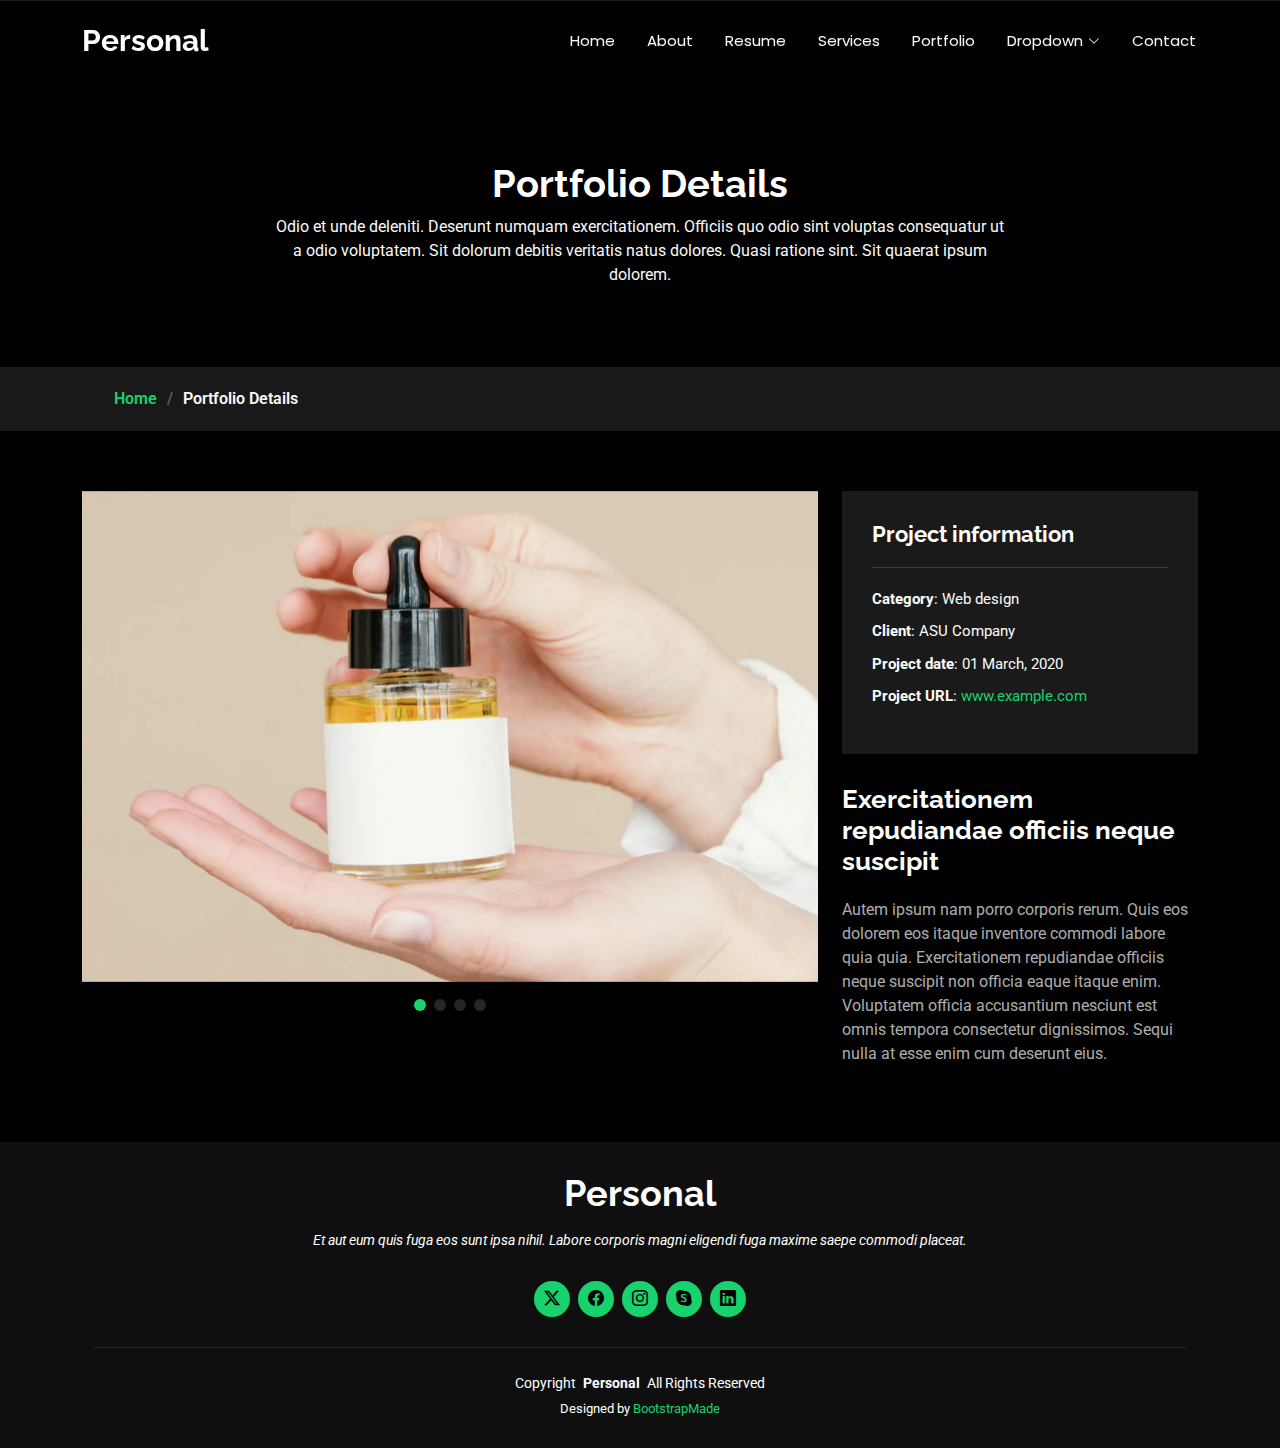
<file: portfolio-details.html>
<!DOCTYPE html>
<html lang="en">

<head>
  <meta charset="utf-8">
  <meta content="width=device-width, initial-scale=1.0" name="viewport">
  <title>Portfolio Details - Personal Bootstrap Template</title>
  <meta name="description" content="">
  <meta name="keywords" content="">

  <!-- Favicons -->
  <link href="assets/img/favicon.png" rel="icon">
  <link href="assets/img/apple-touch-icon.png" rel="apple-touch-icon">

  <!-- Fonts -->
  <link href="https://fonts.googleapis.com" rel="preconnect">
  <link href="https://fonts.gstatic.com" rel="preconnect" crossorigin>
  <link href="https://fonts.googleapis.com/css2?family=Roboto:ital,wght@0,100;0,300;0,400;0,500;0,700;0,900;1,100;1,300;1,400;1,500;1,700;1,900&family=Poppins:ital,wght@0,100;0,200;0,300;0,400;0,500;0,600;0,700;0,800;0,900;1,100;1,200;1,300;1,400;1,500;1,600;1,700;1,800;1,900&family=Raleway:ital,wght@0,100;0,200;0,300;0,400;0,500;0,600;0,700;0,800;0,900;1,100;1,200;1,300;1,400;1,500;1,600;1,700;1,800;1,900&display=swap" rel="stylesheet">

  <!-- Vendor CSS Files -->
  <link href="assets/vendor/bootstrap/css/bootstrap.min.css" rel="stylesheet">
  <link href="assets/vendor/bootstrap-icons/bootstrap-icons.css" rel="stylesheet">
  <link href="assets/vendor/aos/aos.css" rel="stylesheet">
  <link href="assets/vendor/swiper/swiper-bundle.min.css" rel="stylesheet">
  <link href="assets/vendor/glightbox/css/glightbox.min.css" rel="stylesheet">

  <!-- Main CSS File -->
  <link href="assets/css/main.css" rel="stylesheet">

  <!-- =======================================================
  * Template Name: Personal
  * Template URL: https://bootstrapmade.com/personal-free-resume-bootstrap-template/
  * Updated: Mar 05 2025 with Bootstrap v5.3.3
  * Author: BootstrapMade.com
  * License: https://bootstrapmade.com/license/
  ======================================================== -->
</head>

<body class="portfolio-details-page">

  <header id="header" class="header d-flex align-items-center fixed-top">
    <div class="container-fluid container-xl position-relative d-flex align-items-center justify-content-between">

      <a href="index.html" class="logo d-flex align-items-center">
        <!-- Uncomment the line below if you also wish to use an image logo -->
        <!-- <img src="assets/img/logo.webp" alt=""> -->
        <h1 class="sitename">Personal</h1>
      </a>

      <nav id="navmenu" class="navmenu">
        <ul>
          <li><a href="index.html">Home</a></li>
          <li><a href="about.html">About</a></li>
          <li><a href="resume.html">Resume</a></li>
          <li><a href="services.html">Services</a></li>
          <li><a href="portfolio.html">Portfolio</a></li>
          <li class="dropdown"><a href="#"><span>Dropdown</span> <i class="bi bi-chevron-down toggle-dropdown"></i></a>
            <ul>
              <li><a href="#">Dropdown 1</a></li>
              <li class="dropdown"><a href="#"><span>Deep Dropdown</span> <i class="bi bi-chevron-down toggle-dropdown"></i></a>
                <ul>
                  <li><a href="#">Deep Dropdown 1</a></li>
                  <li><a href="#">Deep Dropdown 2</a></li>
                  <li><a href="#">Deep Dropdown 3</a></li>
                  <li><a href="#">Deep Dropdown 4</a></li>
                  <li><a href="#">Deep Dropdown 5</a></li>
                </ul>
              </li>
              <li><a href="#">Dropdown 2</a></li>
              <li><a href="#">Dropdown 3</a></li>
              <li><a href="#">Dropdown 4</a></li>
            </ul>
          </li>
          <li><a href="contact.html">Contact</a></li>
        </ul>
        <i class="mobile-nav-toggle d-xl-none bi bi-list"></i>
      </nav>

    </div>
  </header>

  <main class="main">

    <!-- Page Title -->
    <div class="page-title" data-aos="fade">
      <div class="heading">
        <div class="container">
          <div class="row d-flex justify-content-center text-center">
            <div class="col-lg-8">
              <h1>Portfolio Details</h1>
              <p class="mb-0">Odio et unde deleniti. Deserunt numquam exercitationem. Officiis quo odio sint voluptas consequatur ut a odio voluptatem. Sit dolorum debitis veritatis natus dolores. Quasi ratione sint. Sit quaerat ipsum dolorem.</p>
            </div>
          </div>
        </div>
      </div>
      <nav class="breadcrumbs">
        <div class="container">
          <ol>
            <li><a href="index.html">Home</a></li>
            <li class="current">Portfolio Details</li>
          </ol>
        </div>
      </nav>
    </div><!-- End Page Title -->

    <!-- Portfolio Details Section -->
    <section id="portfolio-details" class="portfolio-details section">

      <div class="container" data-aos="fade-up" data-aos-delay="100">

        <div class="row gy-4">

          <div class="col-lg-8">
            <div class="portfolio-details-slider swiper init-swiper">

              <script type="application/json" class="swiper-config">
                {
                  "loop": true,
                  "speed": 600,
                  "autoplay": {
                    "delay": 5000
                  },
                  "slidesPerView": "auto",
                  "pagination": {
                    "el": ".swiper-pagination",
                    "type": "bullets",
                    "clickable": true
                  }
                }
              </script>

              <div class="swiper-wrapper align-items-center">

                <div class="swiper-slide">
                  <img src="assets/img/portfolio/portfolio-1.webp" alt="">
                </div>

                <div class="swiper-slide">
                  <img src="assets/img/portfolio/portfolio-10.webp" alt="">
                </div>

                <div class="swiper-slide">
                  <img src="assets/img/portfolio/portfolio-7.webp" alt="">
                </div>

                <div class="swiper-slide">
                  <img src="assets/img/portfolio/portfolio-4.webp" alt="">
                </div>

              </div>
              <div class="swiper-pagination"></div>
            </div>
          </div>

          <div class="col-lg-4">
            <div class="portfolio-info" data-aos="fade-up" data-aos-delay="200">
              <h3>Project information</h3>
              <ul>
                <li><strong>Category</strong>: Web design</li>
                <li><strong>Client</strong>: ASU Company</li>
                <li><strong>Project date</strong>: 01 March, 2020</li>
                <li><strong>Project URL</strong>: <a href="#">www.example.com</a></li>
              </ul>
            </div>
            <div class="portfolio-description" data-aos="fade-up" data-aos-delay="300">
              <h2>Exercitationem repudiandae officiis neque suscipit</h2>
              <p>
                Autem ipsum nam porro corporis rerum. Quis eos dolorem eos itaque inventore commodi labore quia quia. Exercitationem repudiandae officiis neque suscipit non officia eaque itaque enim. Voluptatem officia accusantium nesciunt est omnis tempora consectetur dignissimos. Sequi nulla at esse enim cum deserunt eius.
              </p>
            </div>
          </div>

        </div>

      </div>

    </section><!-- /Portfolio Details Section -->

  </main>

  <footer id="footer" class="footer dark-background">
    <div class="container">
      <h3 class="sitename">Personal</h3>
      <p>Et aut eum quis fuga eos sunt ipsa nihil. Labore corporis magni eligendi fuga maxime saepe commodi placeat.</p>
      <div class="social-links d-flex justify-content-center">
        <a href=""><i class="bi bi-twitter-x"></i></a>
        <a href=""><i class="bi bi-facebook"></i></a>
        <a href=""><i class="bi bi-instagram"></i></a>
        <a href=""><i class="bi bi-skype"></i></a>
        <a href=""><i class="bi bi-linkedin"></i></a>
      </div>
      <div class="container">
        <div class="copyright">
          <span>Copyright</span> <strong class="px-1 sitename">Personal</strong> <span>All Rights Reserved</span>
        </div>
        <div class="credits">
          <!-- All the links in the footer should remain intact. -->
          <!-- You can delete the links only if you've purchased the pro version. -->
          <!-- Licensing information: https://bootstrapmade.com/license/ -->
          <!-- Purchase the pro version with working PHP/AJAX contact form: [buy-url] -->
          Designed by <a href="https://bootstrapmade.com/">BootstrapMade</a>
        </div>
      </div>
    </div>
  </footer>

  <!-- Scroll Top -->
  <a href="#" id="scroll-top" class="scroll-top d-flex align-items-center justify-content-center"><i class="bi bi-arrow-up-short"></i></a>

  <!-- Preloader -->
  <div id="preloader"></div>

  <!-- Vendor JS Files -->
  <script src="assets/vendor/bootstrap/js/bootstrap.bundle.min.js"></script>
  <script src="assets/vendor/php-email-form/validate.js"></script>
  <script src="assets/vendor/aos/aos.js"></script>
  <script src="assets/vendor/typed.js/typed.umd.js"></script>
  <script src="assets/vendor/purecounter/purecounter_vanilla.js"></script>
  <script src="assets/vendor/waypoints/noframework.waypoints.js"></script>
  <script src="assets/vendor/swiper/swiper-bundle.min.js"></script>
  <script src="assets/vendor/glightbox/js/glightbox.min.js"></script>
  <script src="assets/vendor/imagesloaded/imagesloaded.pkgd.min.js"></script>
  <script src="assets/vendor/isotope-layout/isotope.pkgd.min.js"></script>

  <!-- Main JS File -->
  <script src="assets/js/main.js"></script>

</body>

</html>
</file>
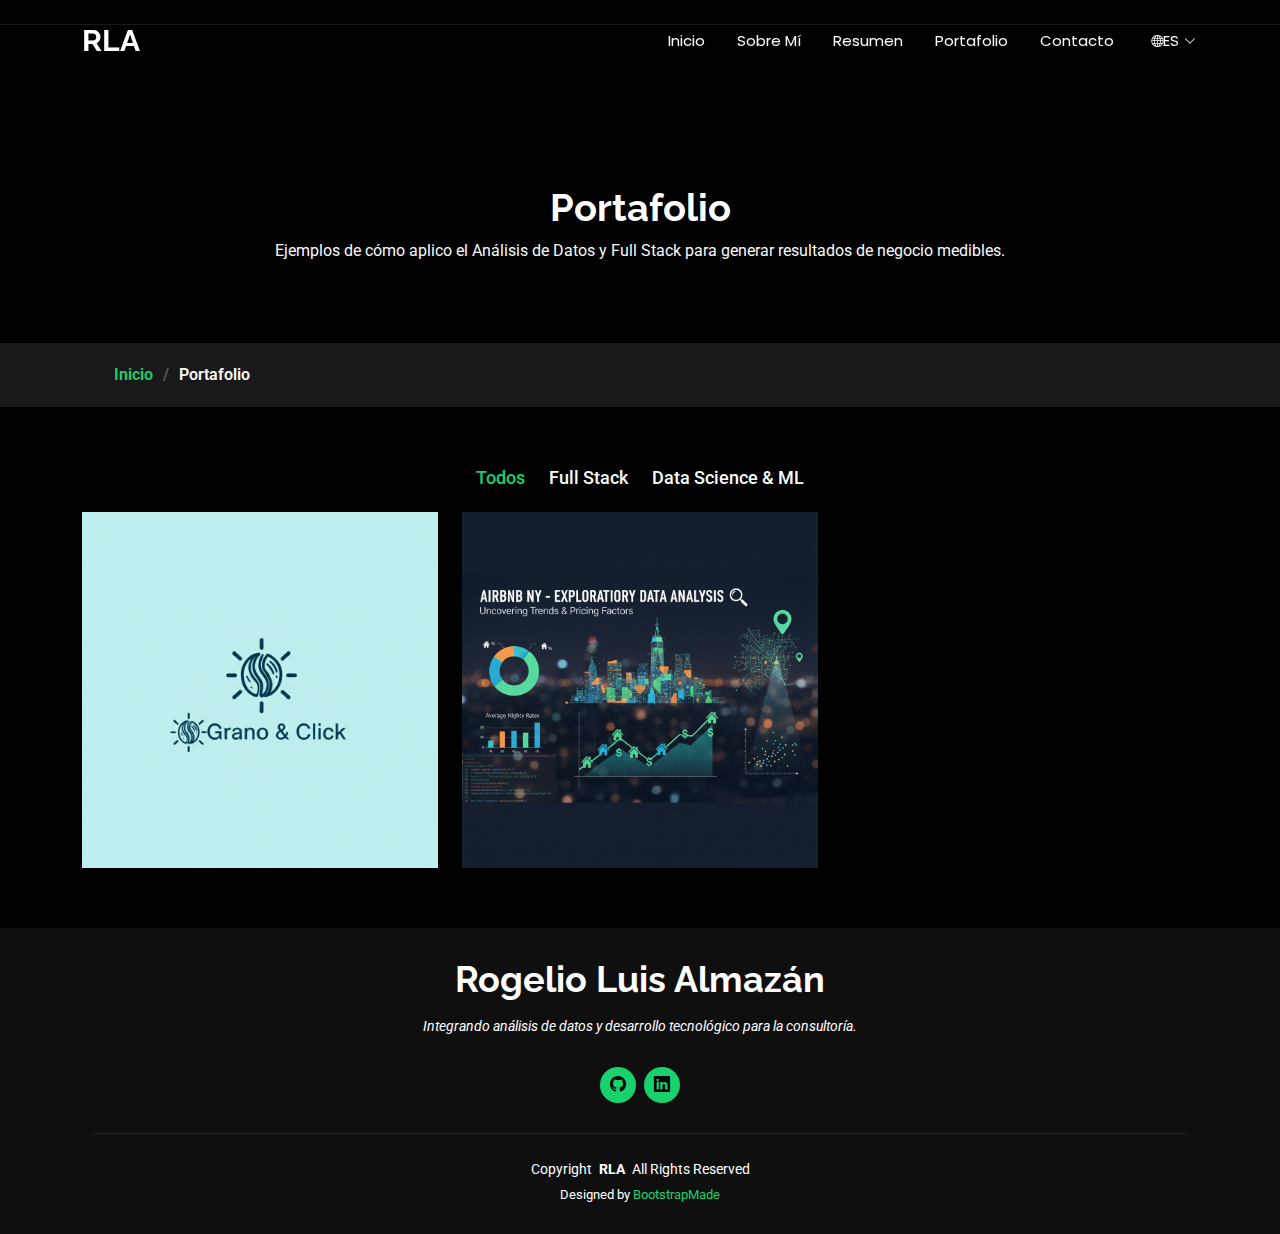
<file: portfolio.html>
<!DOCTYPE html>
<html lang="es">

<head>
  <meta charset="utf-8">
  <meta content="width=device-width, initial-scale=1.0" name="viewport">
  <title id="portafolio">Portafolio - RLA</title>
   
  <meta name="description"
    content="Proyectos destacados en Consultoría TI, Análisis de Datos (Python, Power BI) y Desarrollo Full Stack con Java.">
   
  <meta name="keywords"
    content="Portafolio, Consultoría TI, Analista de Datos, Java Full Stack, Python, SQL, Power BI, Automatización">

  <!-- Favicons -->
  <link href="assets/img/Logo_RLA.png" rel="icon">
  <link href="assets/img/Logo_RLA_B.png" rel="apple-touch-icon">
  <!-- Fonts -->
  <link href="https://fonts.googleapis.com" rel="preconnect">
  <link href="https://fonts.gstatic.com" rel="preconnect" crossorigin>
  <link
    href="https://fonts.googleapis.com/css2?family=Roboto:ital,wght@0,100;0,300;0,400;0,500;0,700;0,900;1,100;1,300;1,400;1,500;1,700;1,900&family=Poppins:ital,wght@0,100;0,200;0,300;0,400;0,500;0,600;0,700;0,800;0,900;1,100;1,200;1,300;1,400;1,500;1,600;1,700;1,800;1,900&family=Raleway:ital,wght@0,100;0,200;0,300;0,400;0,500;0,600;0,700;0,800;0,900;1,100;1,200;1,300;1,400;1,500;1,600;1,700;1,800;1,900&display=swap"
    rel="stylesheet">

  <!-- Vendor CSS Files -->
  <link href="assets/vendor/bootstrap/css/bootstrap.min.css" rel="stylesheet">
  <link href="assets/vendor/bootstrap-icons/bootstrap-icons.css" rel="stylesheet">
  <link href="assets/vendor/aos/aos.css" rel="stylesheet">
  <link href="assets/vendor/swiper/swiper-bundle.min.css" rel="stylesheet">
  <link href="assets/vendor/glightbox/css/glightbox.min.css" rel="stylesheet">

  <!-- Main CSS File -->
  <link href="assets/css/main.css" rel="stylesheet">

  <!-- =======================================================
  * Template Name: Personal
  * Template URL: https://bootstrapmade.com/personal-free-resume-bootstrap-template/
  * Updated: Mar 05 2025 with Bootstrap v5.3.3
  * Author: BootstrapMade.com
  * License: https://bootstrapmade.com/license/
  ======================================================== -->
</head>

<body class="portfolio-page">

  <header id="header" class="header d-flex align-items-center fixed-top">
    <div class="container-fluid container-xl position-relative d-flex align-items-center justify-content-between">

      <a href="index.html" class="logo d-flex align-items-center">
        <!-- Uncomment the line below if you also wish to use an image logo -->
        <!-- <img src="assets/img/logo.webp" alt=""> -->
        <h1 class="sitename">RLA</h1>
      </a>

      <nav id="navmenu" class="navmenu">
        <ul>
          <li><a href="index.html" id="inicio"></a></li>
          <li><a href="about.html" id="sobreMi"></a></li>
          <li><a href="resume.html" id="Resumen"></a></li>
          <li><a href="portfolio.html" id="Portafolio"></a></li>
          <li><a href="contact.html" id="Contacto"></a></li>

          <li class="dropdown">
            <a href="#" id="lang-toggle" data-current-lang="es">
              <i class="bi bi-globe"></i> <span id="current-lang-text">ES</span>
              <i class="bi bi-chevron-down toggle-dropdown"></i>
            </a>
            <ul>
              <li><a href="#" class="lang-option" data-lang="es">Español (ES)</a></li>
              <li><a href="#" class="lang-option" data-lang="en">English (EN)</a></li>
            </ul>
          </li>
        </ul>
        <i class="mobile-nav-toggle d-xl-none bi bi-list"></i>
      </nav>


    </div>
  </header>

  <main class="main">

    <!-- Page Title -->
    <div class="page-title" data-aos="fade">
      <div class="heading">
        <div class="container">
          <div class="row d-flex justify-content-center text-center">
            <div class="col-lg-8">
              <h1 id="portafolioE"></h1>
              <p class="mb-0" id="portafolioD"></p>
            </div>
          </div>
        </div>
      </div>
      <nav class="breadcrumbs">
        <div class="container">
          <ol>
            <li><a href="index.html" id="inicioB"></a></li>
            <li class="current" id="portafolioB"></li>
          </ol>
        </div>
      </nav>
    </div><!-- End Page Title -->

    <!-- Portfolio Section -->
    <section id="portfolio" class="portfolio section">

      <div class="container">

        <div class="isotope-layout" data-default-filter="*" data-layout="masonry" data-sort="original-order">

          <ul class="portfolio-filters isotope-filters" data-aos="fade-up" data-aos-delay="100">
            <li data-filter="*" class="filter-active" id="todos"></li>
            <li data-filter=".filter-app">Full Stack</li>
            <li data-filter=".filter-product">Data Science & ML</li>
          </ul><!-- End Portfolio Filters -->

          <div class="row gy-4 isotope-container" data-aos="fade-up" data-aos-delay="200">

            <div class="col-lg-4 col-md-6 portfolio-item isotope-item filter-app">
              <div class="portfolio-content h-100">
                <img src="assets/img/portfolio/G&C/GranoClick.png" class="img-fluid" alt="GranoClick">
                <div class="portfolio-info">
                  <h4>E-commerce: Grano & Click</h4>
                  <p id="grano_clickD"></p>
                  <a href="assets/img/portfolio/G&C/G&CInicio.png" title="Index de Grano & Click"
                    data-gallery="portfolio-gallery-app" class="glightbox preview-link"><i
                      class="bi bi-zoom-in"></i></a>
                  <a href="portafolio_GC.html" title="More Details" class="details-link"><i
                      class="bi bi-link-45deg"></i></a>
                </div>
              </div>
            </div><!-- End Portfolio Item -->

            <div class="col-lg-4 col-md-6 portfolio-item isotope-item filter-product">
              <div class="portfolio-content h-100">
                <img src="assets/img/portfolio/ABNY/AirbnbNY.png" class="img-fluid" alt="AirbnbNY">
                <div class="portfolio-info">
                  <h4 id="aribnb"></h4>
                  <p id="aribnbD"></p>
                  <a href="assets/img/portfolio/ABNY/GraficasABNY.png" title="EDA Airbnb NY"
                    data-gallery="portfolio-gallery-product" class="glightbox preview-link"><i
                      class="bi bi-zoom-in"></i></a>
                  <a href="portfolio_AirbnbNY.html" title="More Details" class="details-link"><i
                      class="bi bi-link-45deg"></i></a>
                </div>
              </div>
            </div><!-- End Portfolio Item -->
            <!--
            <div class="col-lg-4 col-md-6 portfolio-item isotope-item filter-branding">
              <div class="portfolio-content h-100">
                <img src="assets/img/portfolio/portfolio-7.webp" class="img-fluid" alt="">
                <div class="portfolio-info">
                  <h4 id="clustering"></h4>
                  <p id="clusteringD"></p>
                  <a href="assets/img/portfolio/portfolio-7.webp" title="Branding 1"
                    data-gallery="portfolio-gallery-branding" class="glightbox preview-link"><i
                      class="bi bi-zoom-in"></i></a>
                  <a href="portfolio-details.html" title="More Details" class="details-link"><i
                      class="bi bi-link-45deg"></i></a>
                </div>
              </div>
            </div><!-- End Portfolio Item -->
            <!--
            <div class="col-lg-4 col-md-6 portfolio-item isotope-item filter-books">
              <div class="portfolio-content h-100">
                <img src="assets/img/portfolio/portfolio-4.webp" class="img-fluid" alt="">
                <div class="portfolio-info">
                  <h4 id="proyecto3"></h4>
                  <p id="proyecto3D"></p>
                  <a href="assets/img/portfolio/portfolio-4.webp" title="Branding 1"
                    data-gallery="portfolio-gallery-book" class="glightbox preview-link"><i
                      class="bi bi-zoom-in"></i></a>
                  <a href="portfolio-details.html" title="More Details" class="details-link"><i
                      class="bi bi-link-45deg"></i></a>
                </div>
              </div>
            </div><!-- End Portfolio Item -->
            <!--
            <div class="col-lg-4 col-md-6 portfolio-item isotope-item filter-app">
              <div class="portfolio-content h-100">
                <img src="assets/img/portfolio/portfolio-2.webp" class="img-fluid" alt="">
                <div class="portfolio-info">
                  <h4 id="proyecto4"></h4>
                  <p id="proyecto4"></p>
                  <a href="assets/img/portfolio/portfolio-2.webp" title="App 2" data-gallery="portfolio-gallery-app"
                    class="glightbox preview-link"><i class="bi bi-zoom-in"></i></a>
                  <a href="portfolio-details.html" title="More Details" class="details-link"><i
                      class="bi bi-link-45deg"></i></a>
                </div>
              </div>
            </div><!-- End Portfolio Item -->

          </div><!-- End Portfolio Container -->

        </div>

      </div>

    </section><!-- /Portfolio Section -->

  </main>

  <footer id="footer" class="footer dark-background">
    <div class="container">
      <h3 class="sitename">Rogelio Luis Almazán</h3>
      <p id="footerD"></p>
      <div class="social-links d-flex justify-content-center">
        <a href="https://github.com/Roger-LA" target="_blank" rel="noopener noreferrer"><i class="bi bi-github"></i></a>
        <a href="https://www.linkedin.com/in/rogelio-la-mx/" target="_blank" rel="noopener noreferrer"><i class="bi bi-linkedin"></i></a>
      </div>
      <div class="container">
        <div class="copyright">
          <span>Copyright</span> <strong class="px-1 sitename">RLA</strong> <span>All Rights Reserved</span>
        </div>
        <div class="credits">
          <!-- All the links in the footer should remain intact. -->
          <!-- You can delete the links only if you've purchased the pro version. -->
          <!-- Licensing information: https://bootstrapmade.com/license/ -->
          <!-- Purchase the pro version with working PHP/AJAX contact form: [buy-url] -->
          Designed by <a href="https://bootstrapmade.com/">BootstrapMade</a>
        </div>
      </div>
    </div>
  </footer>

  <!-- Scroll Top -->
  <a href="#" id="scroll-top" class="scroll-top d-flex align-items-center justify-content-center"><i
      class="bi bi-arrow-up-short"></i></a>

  <!-- Preloader -->
  <div id="preloader"></div>

  <!-- Vendor JS Files -->
  <script src="assets/vendor/bootstrap/js/bootstrap.bundle.min.js"></script>
  <script src="assets/vendor/php-email-form/validate.js"></script>
  <script src="assets/vendor/aos/aos.js"></script>
  <script src="assets/vendor/typed.js/typed.umd.js"></script>
  <script src="assets/vendor/purecounter/purecounter_vanilla.js"></script>
  <script src="assets/vendor/waypoints/noframework.waypoints.js"></script>
  <script src="assets/vendor/swiper/swiper-bundle.min.js"></script>
  <script src="assets/vendor/glightbox/js/glightbox.min.js"></script>
  <script src="assets/vendor/imagesloaded/imagesloaded.pkgd.min.js"></script>
  <script src="assets/vendor/isotope-layout/isotope.pkgd.min.js"></script>

  <!-- Main JS File -->
  <script src="assets/js/main.js"></script>
  <script src="assets/js/info.js"></script>

</body>

</html>
</file>
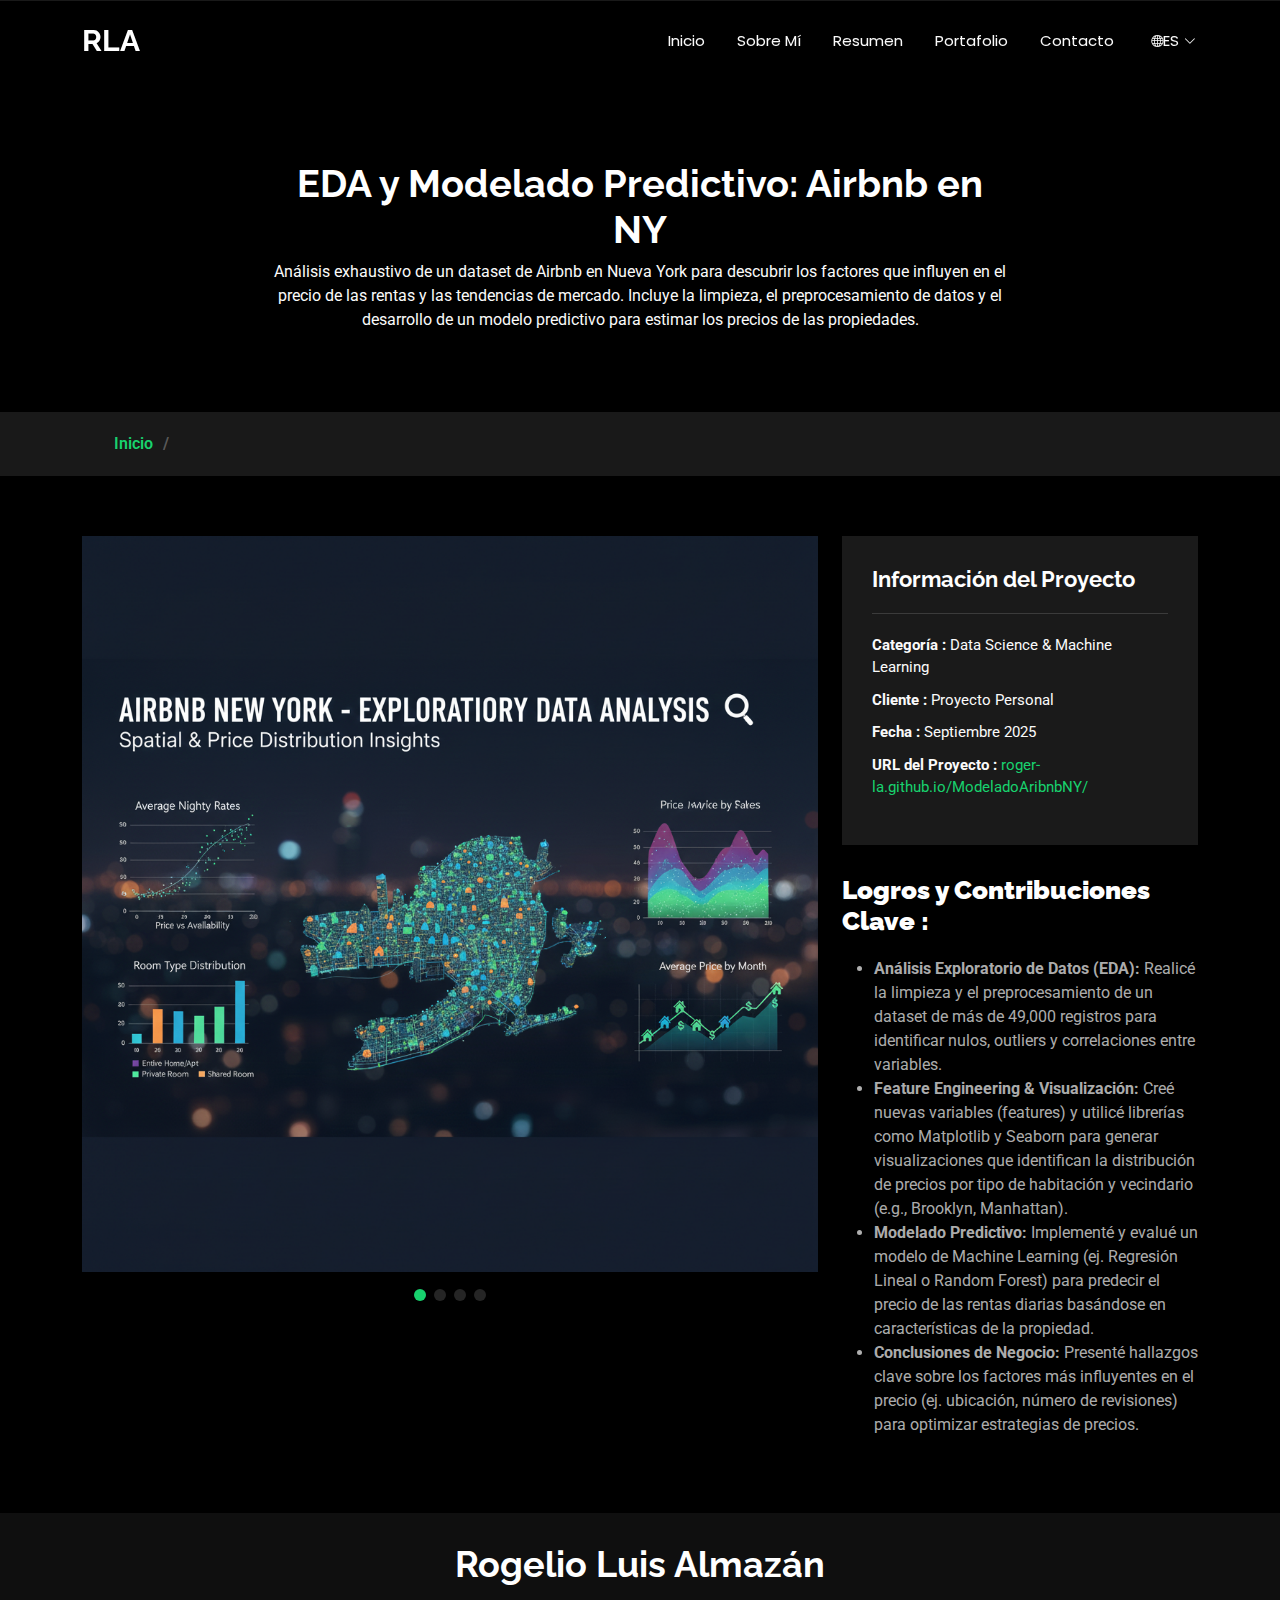
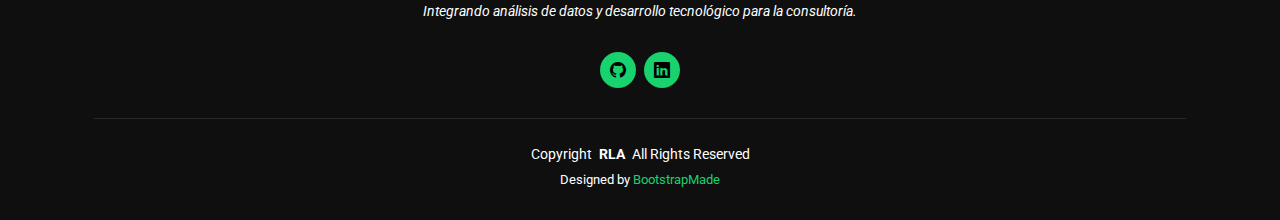
<file: portfolio_AirbnbNY.html>
<!DOCTYPE html>
<html lang="en">

<head>
  <meta charset="utf-8">
  <meta content="width=device-width, initial-scale=1.0" name="viewport">
  <title> RLA | AirbnbNY </title>
  <meta name="description" content="">
  <meta name="keywords" content="">

  <!-- Favicons -->
  <link href="assets/img/favicon.png" rel="icon">
  <link href="assets/img/apple-touch-icon.png" rel="apple-touch-icon">

  <!-- Fonts -->
  <link href="https://fonts.googleapis.com" rel="preconnect">
  <link href="https://fonts.gstatic.com" rel="preconnect" crossorigin>
  <link
    href="https://fonts.googleapis.com/css2?family=Roboto:ital,wght@0,100;0,300;0,400;0,500;0,700;0,900;1,100;1,300;1,400;1,500;1,700;1,900&family=Poppins:ital,wght@0,100;0,200;0,300;0,400;0,500;0,600;0,700;0,800;0,900;1,100;1,200;1,300;1,400;1,500;1,600;1,700;1,800;1,900&family=Raleway:ital,wght@0,100;0,200;0,300;0,400;0,500;0,600;0,700;0,800;0,900;1,100;1,200;1,300;1,400;1,500;1,600;1,700;1,800;1,900&display=swap"
    rel="stylesheet">

  <!-- Vendor CSS Files -->
  <link href="assets/vendor/bootstrap/css/bootstrap.min.css" rel="stylesheet">
  <link href="assets/vendor/bootstrap-icons/bootstrap-icons.css" rel="stylesheet">
  <link href="assets/vendor/aos/aos.css" rel="stylesheet">
  <link href="assets/vendor/swiper/swiper-bundle.min.css" rel="stylesheet">
  <link href="assets/vendor/glightbox/css/glightbox.min.css" rel="stylesheet">

  <!-- Main CSS File -->
  <link href="assets/css/main.css" rel="stylesheet">

  <!-- =======================================================
  * Template Name: Personal
  * Template URL: https://bootstrapmade.com/personal-free-resume-bootstrap-template/
  * Updated: Mar 05 2025 with Bootstrap v5.3.3
  * Author: BootstrapMade.com
  * License: https://bootstrapmade.com/license/
  ======================================================== -->
</head>

<body class="portfolio-details-page">

  <header id="header" class="header d-flex align-items-center fixed-top">
    <div class="container-fluid container-xl position-relative d-flex align-items-center justify-content-between">

      <a href="index.html" class="logo d-flex align-items-center">
        <!-- Uncomment the line below if you also wish to use an image logo -->
        <!-- <img src="assets/img/logo.webp" alt=""> -->
        <h1 class="sitename">RLA</h1>
      </a>

      <nav id="navmenu" class="navmenu">
        <ul>
          <li><a href="index.html" id="inicio"></a></li>
          <li><a href="about.html" id="sobreMi"></a></li>
          <li><a href="resume.html" id="Resumen"></a></li>
          <li><a href="portfolio.html" id="Portafolio"></a></li>
          <li><a href="contact.html" id="Contacto"></a></li>

          <li class="dropdown">
            <a href="#" id="lang-toggle" data-current-lang="es">
              <i class="bi bi-globe"></i> <span id="current-lang-text">ES</span>
              <i class="bi bi-chevron-down toggle-dropdown"></i>
            </a>
            <ul>
              <li><a href="#" class="lang-option" data-lang="es">Español (ES)</a></li>
              <li><a href="#" class="lang-option" data-lang="en">English (EN)</a></li>
            </ul>
          </li>
        </ul>
        <i class="mobile-nav-toggle d-xl-none bi bi-list"></i>
      </nav>

    </div>
  </header>

  <main class="main">

    <!-- Page Title -->
    <div class="page-title" data-aos="fade">
      <div class="heading">
        <div class="container">
          <div class="row d-flex justify-content-center text-center">
            <div class="col-lg-8">
              <h1 id="proyectoABNYT"></h1>
              <p class="mb-0" id="proyectoABNYD"></p>
            </div>
          </div>
        </div>
      </div>
      <nav class="breadcrumbs">
        <div class="container">
          <ol>
            <li><a href="index.html" id="inicioB"></a></li>
            <li class="current" id="proyectoABNY"></li>
          </ol>
        </div>
      </nav>
    </div><!-- End Page Title -->

    <!-- Portfolio Details Section -->
    <section id="portfolio-details" class="portfolio-details section">

      <div class="container" data-aos="fade-up" data-aos-delay="100">

        <div class="row gy-4">

          <div class="col-lg-8">
            <div class="portfolio-details-slider swiper init-swiper">

              <script type="application/json" class="swiper-config">
                {
                  "loop": true,
                  "speed": 600,
                  "autoplay": {
                    "delay": 5000
                  },
                  "slidesPerView": "auto",
                  "pagination": {
                    "el": ".swiper-pagination",
                    "type": "bullets",
                    "clickable": true
                  }
                }
              </script>

              <div class="swiper-wrapper align-items-center">

                <div class="swiper-slide">
                  <img src="assets/img/portfolio/ABNY/AirbnbNY2.png" alt="">
                </div>

                <div class="swiper-slide">
                  <img src="assets/img/portfolio/ABNY/GraficasABNY.png" alt="">
                </div>

                <div class="swiper-slide">
                  <img src="assets/img/portfolio/ABNY/ModelosPABNY.png" alt="">
                </div>

                <div class="swiper-slide">
                  <img src="assets/img/portfolio/ABNY/TransfDatsABNY.png" alt="">
                </div>

              </div>
              <div class="swiper-pagination"></div>
            </div>
          </div>

          <div class="col-lg-4">
            <div class="portfolio-info" data-aos="fade-up" data-aos-delay="200">
              <h3 id="proyectoTInfo"></h3>
              <ul>
                <li><span id="etiqueta_categoria"></span><span id="categoriaABNY"></span></li>
                <li><span id="etiqueta_cliente"></span><span id="clienteABNY"></span></li>
                <li><span id="etiqueta_fecha"></span><span id="fechaABNY"></span></li>
                <li><span id="etiqueta_url"></span><a href="https://roger-la.github.io/ModeladoAribnbNY/" target="_blank" rel="noopener noreferrer"><span
                      id="urlABNY"></span></a></li>
              </ul>
            </div>
            <div class="portfolio-description" data-aos="fade-up" data-aos-delay="300">
              <h2 id="proyectoABNYL"></h2>
              <p id="proyectoABNYLD"></p>
            </div>
          </div>

        </div>

      </div>

    </section><!-- /Portfolio Details Section -->

  </main>

  <footer id="footer" class="footer dark-background">
    <div class="container">
      <h3 class="sitename">Rogelio Luis Almazán</h3>
      <p id="footerD"></p>
      <div class="social-links d-flex justify-content-center">
        <a href="https://github.com/Roger-LA" target="_blank" rel="noopener noreferrer"><i class="bi bi-github"></i></a>
        <a href="https://www.linkedin.com/in/rogelio-la-mx/" target="_blank" rel="noopener noreferrer"><i class="bi bi-linkedin"></i></a>
      </div>
      <div class="container">
        <div class="copyright">
          <span>Copyright</span> <strong class="px-1 sitename">RLA</strong> <span>All Rights Reserved</span>
        </div>
        <div class="credits">
          <!-- All the links in the footer should remain intact. -->
          <!-- You can delete the links only if you've purchased the pro version. -->
          <!-- Licensing information: https://bootstrapmade.com/license/ -->
          <!-- Purchase the pro version with working PHP/AJAX contact form: [buy-url] -->
          Designed by <a href="https://bootstrapmade.com/">BootstrapMade</a>
        </div>
      </div>
    </div>
  </footer>

  <!-- Scroll Top -->
  <a href="#" id="scroll-top" class="scroll-top d-flex align-items-center justify-content-center"><i
      class="bi bi-arrow-up-short"></i></a>

  <!-- Preloader -->
  <div id="preloader"></div>

  <!-- Vendor JS Files -->
  <script src="assets/vendor/bootstrap/js/bootstrap.bundle.min.js"></script>
  <script src="assets/vendor/php-email-form/validate.js"></script>
  <script src="assets/vendor/aos/aos.js"></script>
  <script src="assets/vendor/typed.js/typed.umd.js"></script>
  <script src="assets/vendor/purecounter/purecounter_vanilla.js"></script>
  <script src="assets/vendor/waypoints/noframework.waypoints.js"></script>
  <script src="assets/vendor/swiper/swiper-bundle.min.js"></script>
  <script src="assets/vendor/glightbox/js/glightbox.min.js"></script>
  <script src="assets/vendor/imagesloaded/imagesloaded.pkgd.min.js"></script>
  <script src="assets/vendor/isotope-layout/isotope.pkgd.min.js"></script>

  <!-- Main JS File -->
  <script src="assets/js/main.js"></script>
  <script src="assets/js/info.js"></script>

</body>

</html>
</file>
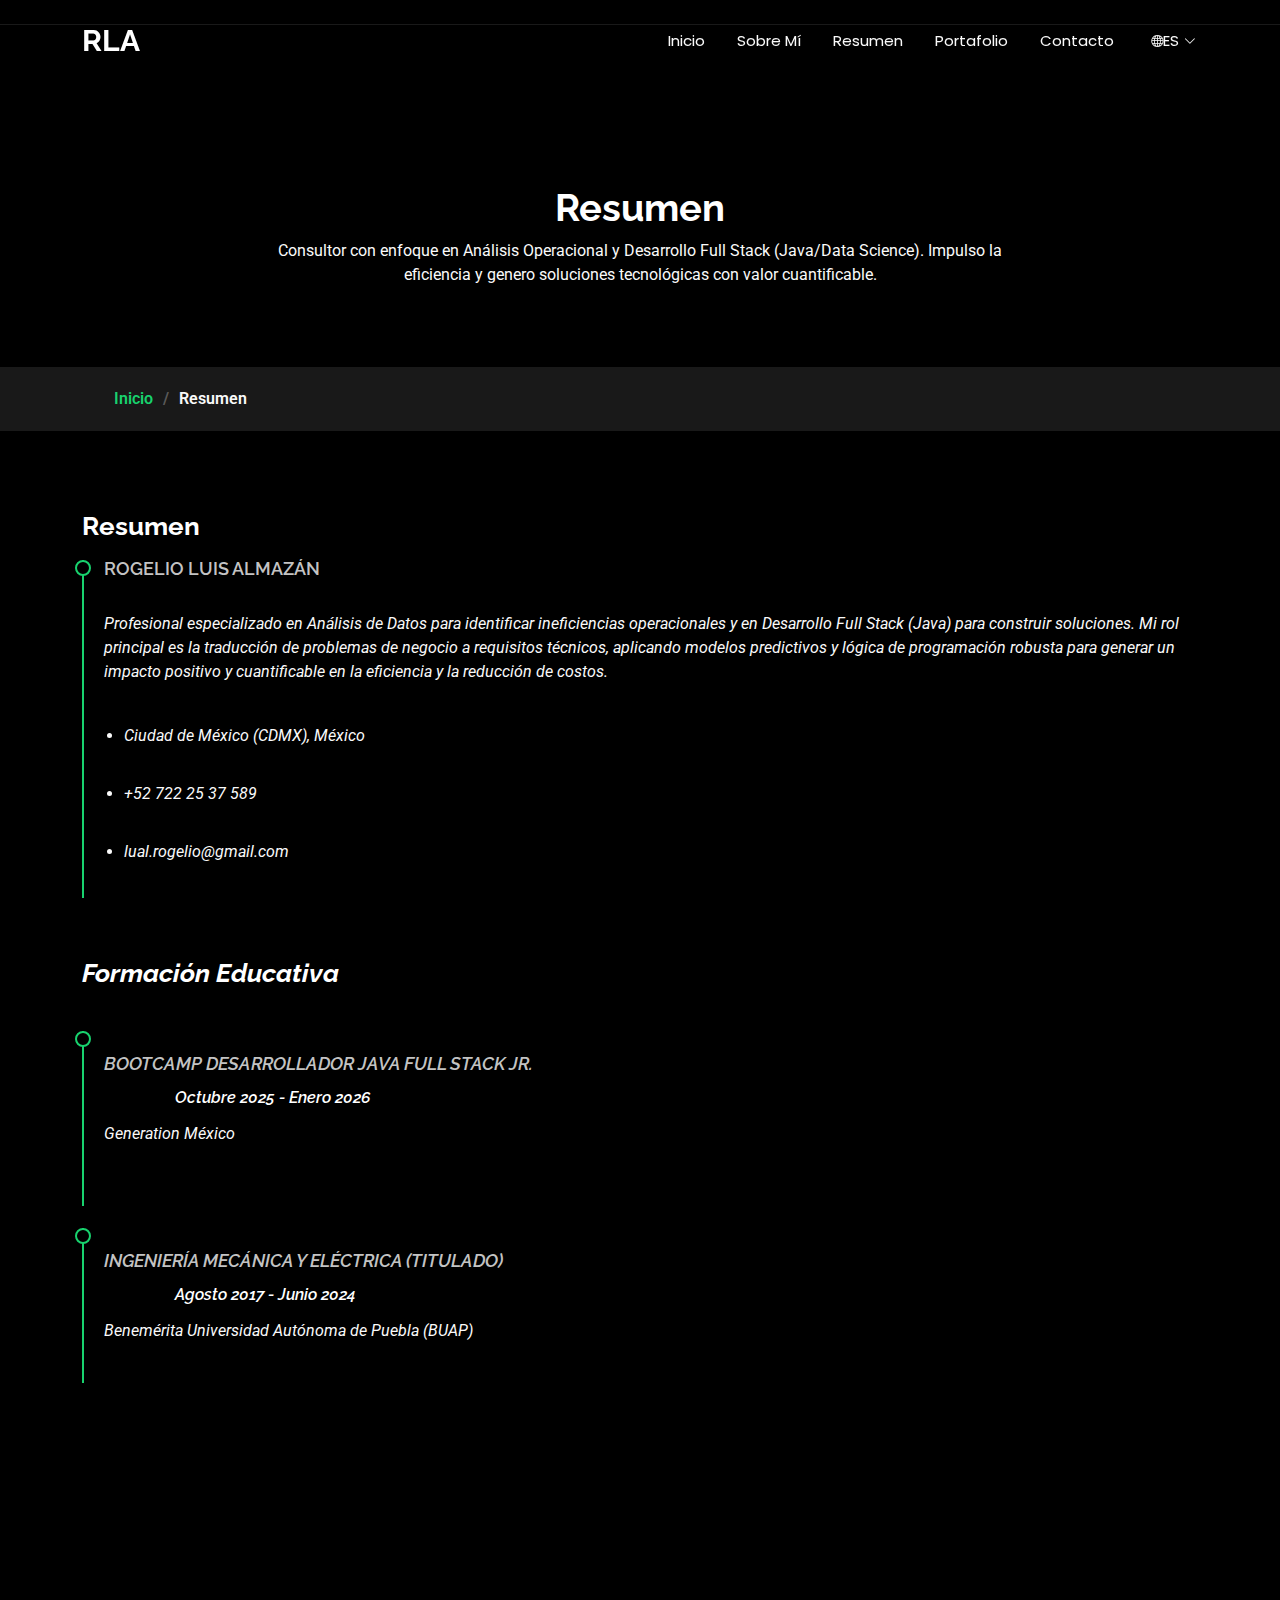
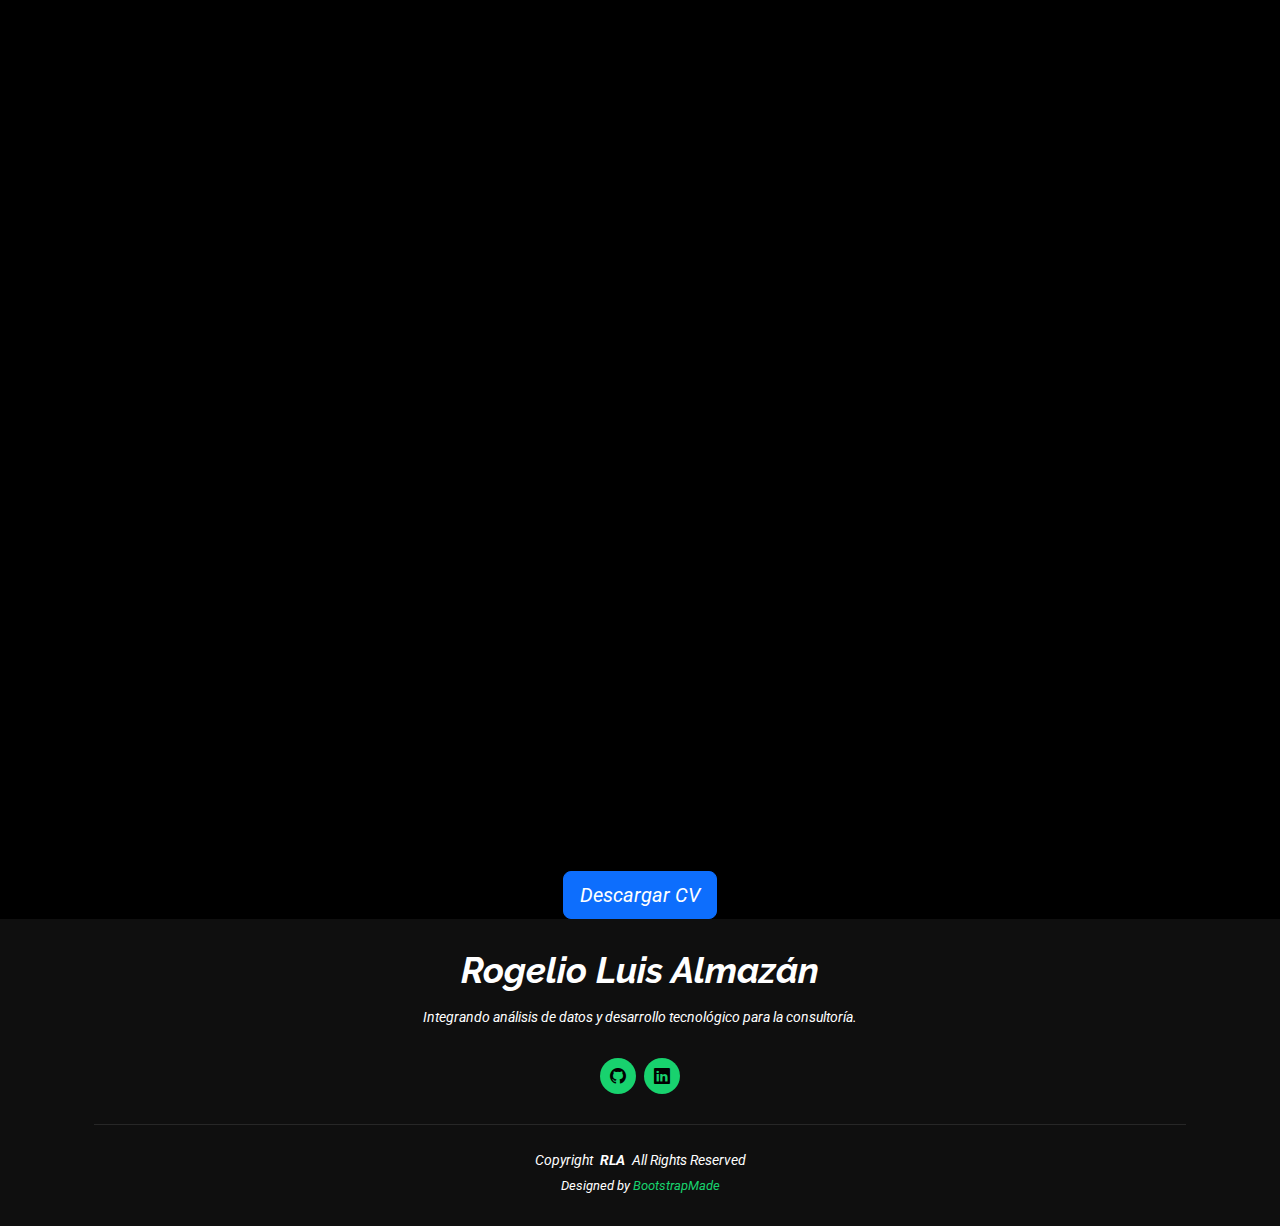
<file: resume.html>
<!DOCTYPE html>
<html lang="es">

<head>
   
  <meta charset="utf-8">
   
  <meta content="width=device-width, initial-scale=1.0" name="viewport">
    <title>CV - RLA</title>
   
  <meta name="description"
    content="Currículum Vitae de Rogelio Almazán: Experiencia en Desarrollo Full Stack, Ciencia de Datos e Ingeniería.">
   
  <meta name="keywords" content="Rogelio Almazán, CV, Currículum, Full Stack, Data Science, Python, React, Node.js">

  <!-- Favicons -->
  <link href="assets/img/favicon.png" rel="icon">
  <link href="assets/img/apple-touch-icon.png" rel="apple-touch-icon">

  <!-- Fonts -->
  <link href="https://fonts.googleapis.com" rel="preconnect">
  <link href="https://fonts.gstatic.com" rel="preconnect" crossorigin>
  <link
    href="https://fonts.googleapis.com/css2?family=Roboto:ital,wght@0,100;0,300;0,400;0,500;0,700;0,900;1,100;1,300;1,400;1,500;1,700;1,900&family=Poppins:ital,wght@0,100;0,200;0,300;0,400;0,500;0,600;0,700;0,800;0,900;1,100;1,200;1,300;1,400;1,500;1,600;1,700;1,800;1,900&family=Raleway:ital,wght@0,100;0,200;0,300;0,400;0,500;0,600;0,700;0,800;0,900;1,100;1,200;1,300;1,400;1,500;1,600;1,700;1,800;1,900&display=swap"
    rel="stylesheet">

  <!-- Vendor CSS Files -->
  <link href="assets/vendor/bootstrap/css/bootstrap.min.css" rel="stylesheet">
  <link href="assets/vendor/bootstrap-icons/bootstrap-icons.css" rel="stylesheet">
  <link href="assets/vendor/aos/aos.css" rel="stylesheet">
  <link href="assets/vendor/swiper/swiper-bundle.min.css" rel="stylesheet">
  <link href="assets/vendor/glightbox/css/glightbox.min.css" rel="stylesheet">

  <!-- Main CSS File -->
  <link href="assets/css/main.css" rel="stylesheet">

  <!-- =======================================================
  * Template Name: Personal
  * Template URL: https://bootstrapmade.com/personal-free-resume-bootstrap-template/
  * Updated: Mar 05 2025 with Bootstrap v5.3.3
  * Author: BootstrapMade.com
  * License: https://bootstrapmade.com/license/
  ======================================================== -->
</head>

<body class="resume-page">

  <header id="header" class="header d-flex align-items-center fixed-top">
    <div class="container-fluid container-xl position-relative d-flex align-items-center justify-content-between">

      <a href="index.html" class="logo d-flex align-items-center">
        <!-- Uncomment the line below if you also wish to use an image logo -->
        <!-- <img src="assets/img/logo.webp" alt=""> -->
        <h1 class="sitename">RLA</h1>
      </a>

      <nav id="navmenu" class="navmenu">
        <ul>
          <li><a href="index.html" id="inicio"></a></li>
          <li><a href="about.html" id="sobreMi"></a></li>
          <li><a href="resume.html" id="Resumen"></a></li>
          <li><a href="portfolio.html" id="Portafolio"></a></li>
          <li><a href="contact.html" id="Contacto"></a></li>

          <li class="dropdown">
            <a href="#" id="lang-toggle" data-current-lang="es">
              <i class="bi bi-globe"></i> <span id="current-lang-text">ES</span>
              <i class="bi bi-chevron-down toggle-dropdown"></i>
            </a>
            <ul>
              <li><a href="#" class="lang-option" data-lang="es">Español (ES)</a></li>
              <li><a href="#" class="lang-option" data-lang="en">English (EN)</a></li>
            </ul>
          </li>
        </ul>
        <i class="mobile-nav-toggle d-xl-none bi bi-list"></i>
      </nav>

    </div>
  </header>

  <main class="main">

    <!-- Page Title -->
    <div class="page-title" data-aos="fade">
      <div class="heading">
        <div class="container">
          <div class="row d-flex justify-content-center text-center">
            <div class="col-lg-8">
              <h1 id="ResumenE"></h1>
              <p class="mb-0" id="resumenD"></p>
            </div>
          </div>
        </div>
      </div>
      <nav class="breadcrumbs">
        <div class="container">
          <ol>
            <li><a href="index.html" id="inicioB"></a></li>
            <li class="current" id="ResumenB"></li>
          </ol>
        </div>
      </nav>
    </div><!-- End Page Title -->

    <!-- Resume Section -->
    <section id="resume" class="resume section">

      <div class="container">

        <div class="row">

          <div class="col-lg-12" data-aos="fade-up" data-aos-delay="100">
            <h3 class="resume-title" id="cv_titulo"></h3>

            <div class="resume-item pb-0">
              <h4>Rogelio Luis Almazán</h4>
                      <p><em id="cvD">
                  <ul>
                                    <li id="cdmx"></li>
                                    <li>+52 722 25 37 589</li>
                                    <li>lual.rogelio@gmail.com</li>
                                  </ul>
            </div><!-- Edn Resume Item -->

                        <h3 class="resume-title" id="educacion"></h3>

                        <div class="resume-item">
                            <h4 id="educacionT1"></h4>
                            <h5 id="educacionT1F"></h5>
                            <p><em id="educacionT1N"></em></p>
                          </div><!-- End Resume Item -->

                        <div class="resume-item">
                            <h4 id="educacionT2"></h4>
                            <h5 id="educacionT2F"></h5>
                            <p><em id="educacionT2N"></em></p>
                          </div><!-- End Resume Item -->

                     
          </div>

          <div class="col-lg-12" data-aos="fade-up" data-aos-delay="200">
                        <h3 class="resume-title" id="expLaboral"></h3>
                        <div class="resume-item">
                            <h4 id="expLaboralT1"></h4>
                            <h5 id="expLaboralT1F"></h5>
                            <p><em id="expLaboralT1L"></em></p>
                            <ul>
                                <li id="expLaboralT1D1"></li>
                                <li id="expLaboralT1D2"></li>
                                <li id="expLaboralT1D3"></li>
                                <li id="expLaboralT1D4"></li>
                              </ul>
                          </div><!-- End Resume Item -->

                        <div class="resume-item">
                            <h4 id="expLaboralT2"></h4>
                            <h5 id="expLaboralT2F"></h5>
                            <p><em id="expLaboralT2L"></em></p>
                            <ul>
                                <li id="expLaboralT2D1"></li>
                                <li id="expLaboralT2D2"></li>
                                <li id="expLaboralT2D3"></li>
                              </ul>
                          </div><!-- End Resume Item -->
          </div>

        </div>

      </div>

    </section><!-- /Resume Section -->

    <div class="d-flex justify-content-center">
      <a id="btn_descargar_cv" href="#" class="btn btn-primary btn-lg">Descargar CV</a>
    </div>


  </main>

  <footer id="footer" class="footer dark-background">
    <div class="container">
      <h3 class="sitename">Rogelio Luis Almazán</h3>
      <p id="footerD"></p>
      <div class="social-links d-flex justify-content-center">
        <a href="https://github.com/Roger-LA" target="_blank" rel="noopener noreferrer"><i class="bi bi-github"></i></a>
        <a href="https://www.linkedin.com/in/rogelio-la-mx/" target="_blank" rel="noopener noreferrer"><i class="bi bi-linkedin"></i></a>
      </div>
      <div class="container">
        <div class="copyright">
          <span>Copyright</span> <strong class="px-1 sitename">RLA</strong> <span>All Rights Reserved</span>
        </div>
        <div class="credits">
          <!-- All the links in the footer should remain intact. -->
          <!-- You can delete the links only if you've purchased the pro version. -->
          <!-- Licensing information: https://bootstrapmade.com/license/ -->
          <!-- Purchase the pro version with working PHP/AJAX contact form: [buy-url] -->
          Designed by <a href="https://bootstrapmade.com/">BootstrapMade</a>
        </div>
      </div>
    </div>
  </footer>

  <!-- Scroll Top -->
  <a href="#" id="scroll-top" class="scroll-top d-flex align-items-center justify-content-center"><i
      class="bi bi-arrow-up-short"></i></a>

  <!-- Preloader -->
  <div id="preloader"></div>

  <!-- Vendor JS Files -->
  <script src="assets/vendor/bootstrap/js/bootstrap.bundle.min.js"></script>
  <script src="assets/vendor/php-email-form/validate.js"></script>
  <script src="assets/vendor/aos/aos.js"></script>
  <script src="assets/vendor/typed.js/typed.umd.js"></script>
  <script src="assets/vendor/purecounter/purecounter_vanilla.js"></script>
  <script src="assets/vendor/waypoints/noframework.waypoints.js"></script>
  <script src="assets/vendor/swiper/swiper-bundle.min.js"></script>
  <script src="assets/vendor/glightbox/js/glightbox.min.js"></script>
  <script src="assets/vendor/imagesloaded/imagesloaded.pkgd.min.js"></script>
  <script src="assets/vendor/isotope-layout/isotope.pkgd.min.js"></script>

  <!-- Main JS File -->
  <script src="assets/js/main.js"></script>
  <script src="assets/js/info.js"></script>

</body>

</html>
</file>
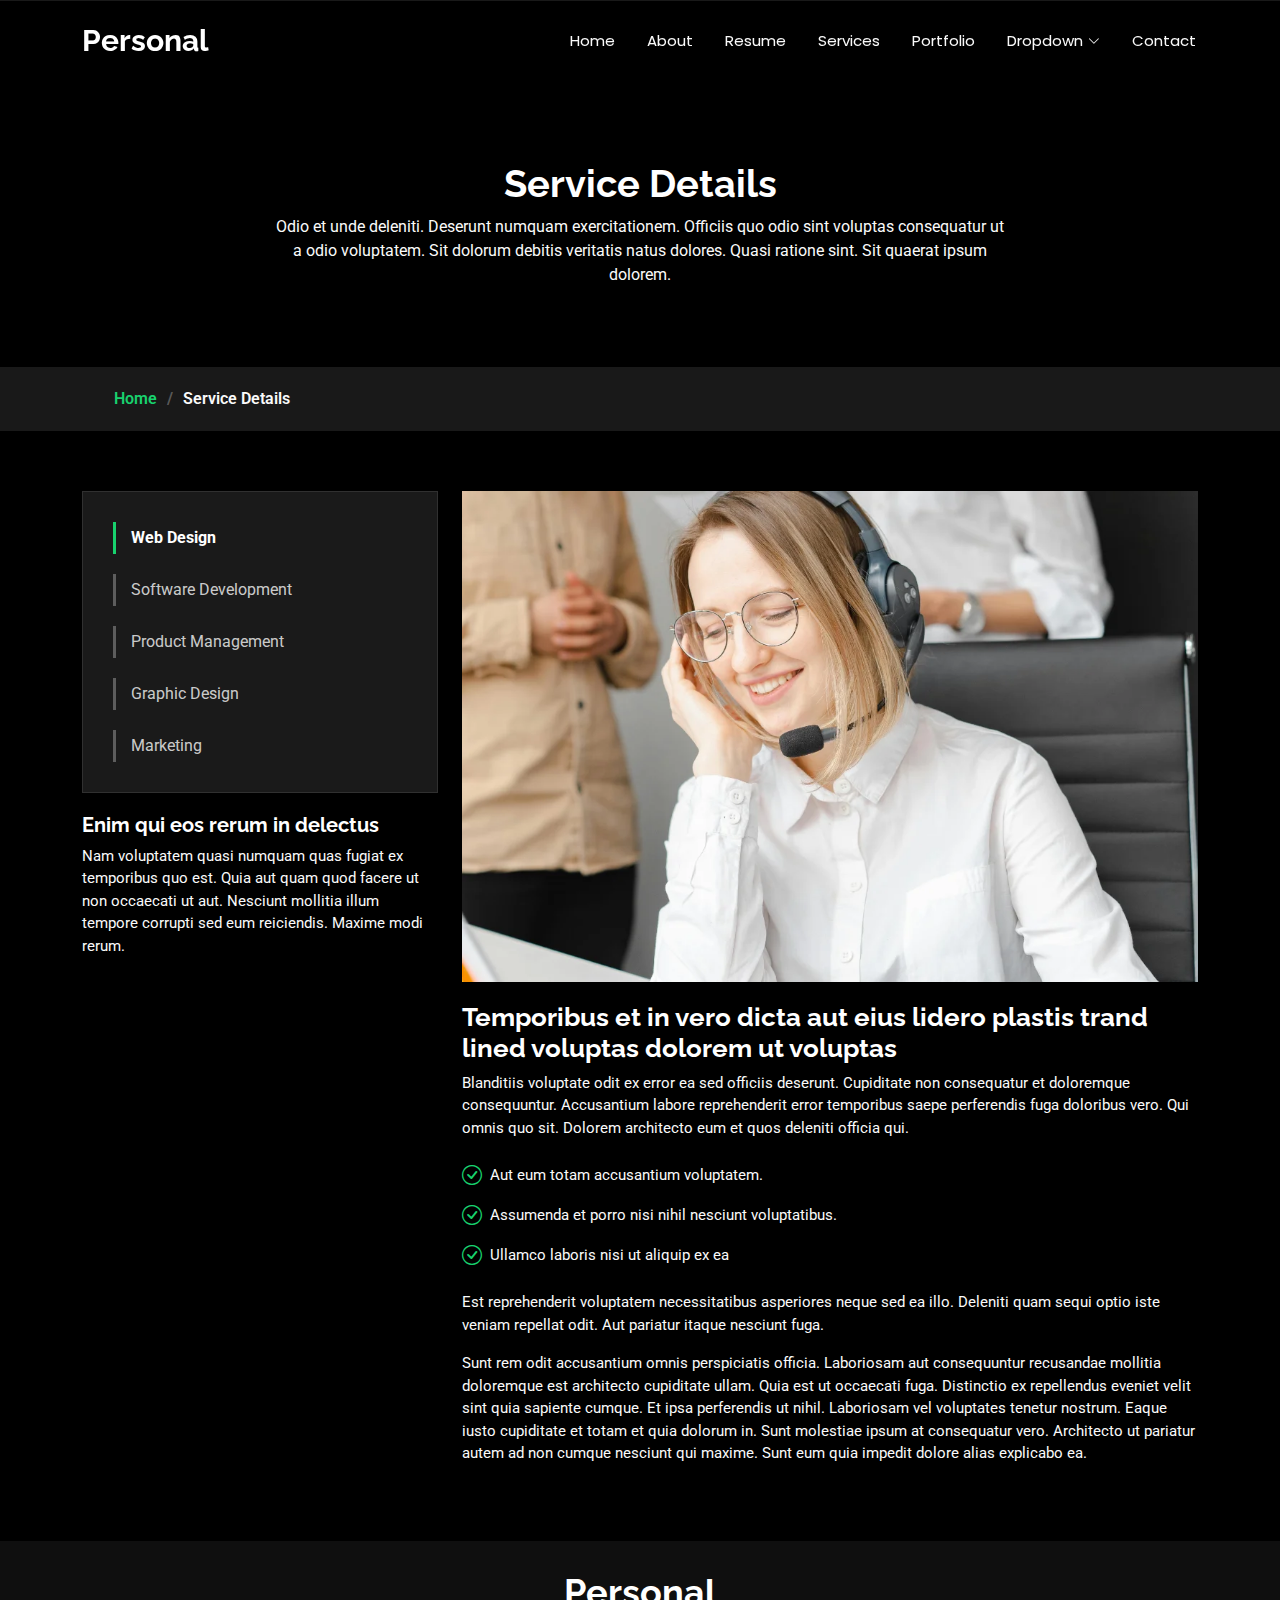
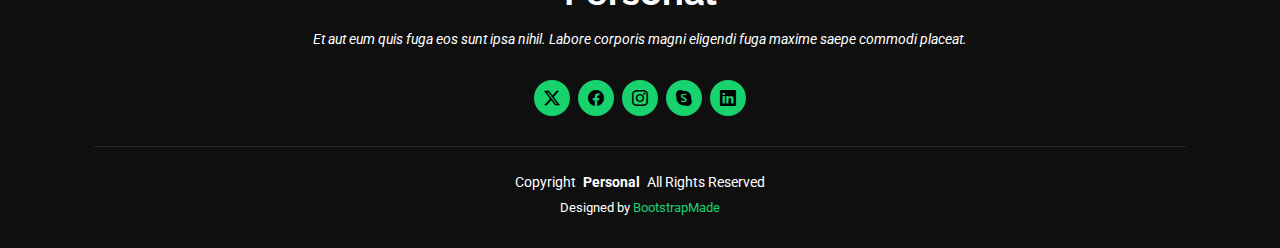
<file: service-details.html>
<!DOCTYPE html>
<html lang="en">

<head>
  <meta charset="utf-8">
  <meta content="width=device-width, initial-scale=1.0" name="viewport">
  <title>Service Details - Personal Bootstrap Template</title>
  <meta name="description" content="">
  <meta name="keywords" content="">

  <!-- Favicons -->
  <link href="assets/img/favicon.png" rel="icon">
  <link href="assets/img/apple-touch-icon.png" rel="apple-touch-icon">

  <!-- Fonts -->
  <link href="https://fonts.googleapis.com" rel="preconnect">
  <link href="https://fonts.gstatic.com" rel="preconnect" crossorigin>
  <link href="https://fonts.googleapis.com/css2?family=Roboto:ital,wght@0,100;0,300;0,400;0,500;0,700;0,900;1,100;1,300;1,400;1,500;1,700;1,900&family=Poppins:ital,wght@0,100;0,200;0,300;0,400;0,500;0,600;0,700;0,800;0,900;1,100;1,200;1,300;1,400;1,500;1,600;1,700;1,800;1,900&family=Raleway:ital,wght@0,100;0,200;0,300;0,400;0,500;0,600;0,700;0,800;0,900;1,100;1,200;1,300;1,400;1,500;1,600;1,700;1,800;1,900&display=swap" rel="stylesheet">

  <!-- Vendor CSS Files -->
  <link href="assets/vendor/bootstrap/css/bootstrap.min.css" rel="stylesheet">
  <link href="assets/vendor/bootstrap-icons/bootstrap-icons.css" rel="stylesheet">
  <link href="assets/vendor/aos/aos.css" rel="stylesheet">
  <link href="assets/vendor/swiper/swiper-bundle.min.css" rel="stylesheet">
  <link href="assets/vendor/glightbox/css/glightbox.min.css" rel="stylesheet">

  <!-- Main CSS File -->
  <link href="assets/css/main.css" rel="stylesheet">

  <!-- =======================================================
  * Template Name: Personal
  * Template URL: https://bootstrapmade.com/personal-free-resume-bootstrap-template/
  * Updated: Mar 05 2025 with Bootstrap v5.3.3
  * Author: BootstrapMade.com
  * License: https://bootstrapmade.com/license/
  ======================================================== -->
</head>

<body class="service-details-page">

  <header id="header" class="header d-flex align-items-center fixed-top">
    <div class="container-fluid container-xl position-relative d-flex align-items-center justify-content-between">

      <a href="index.html" class="logo d-flex align-items-center">
        <!-- Uncomment the line below if you also wish to use an image logo -->
        <!-- <img src="assets/img/logo.webp" alt=""> -->
        <h1 class="sitename">Personal</h1>
      </a>

      <nav id="navmenu" class="navmenu">
        <ul>
          <li><a href="index.html">Home</a></li>
          <li><a href="about.html">About</a></li>
          <li><a href="resume.html">Resume</a></li>
          <li><a href="services.html">Services</a></li>
          <li><a href="portfolio.html">Portfolio</a></li>
          <li class="dropdown"><a href="#"><span>Dropdown</span> <i class="bi bi-chevron-down toggle-dropdown"></i></a>
            <ul>
              <li><a href="#">Dropdown 1</a></li>
              <li class="dropdown"><a href="#"><span>Deep Dropdown</span> <i class="bi bi-chevron-down toggle-dropdown"></i></a>
                <ul>
                  <li><a href="#">Deep Dropdown 1</a></li>
                  <li><a href="#">Deep Dropdown 2</a></li>
                  <li><a href="#">Deep Dropdown 3</a></li>
                  <li><a href="#">Deep Dropdown 4</a></li>
                  <li><a href="#">Deep Dropdown 5</a></li>
                </ul>
              </li>
              <li><a href="#">Dropdown 2</a></li>
              <li><a href="#">Dropdown 3</a></li>
              <li><a href="#">Dropdown 4</a></li>
            </ul>
          </li>
          <li><a href="contact.html">Contact</a></li>
        </ul>
        <i class="mobile-nav-toggle d-xl-none bi bi-list"></i>
      </nav>

    </div>
  </header>

  <main class="main">

    <!-- Page Title -->
    <div class="page-title" data-aos="fade">
      <div class="heading">
        <div class="container">
          <div class="row d-flex justify-content-center text-center">
            <div class="col-lg-8">
              <h1>Service Details</h1>
              <p class="mb-0">Odio et unde deleniti. Deserunt numquam exercitationem. Officiis quo odio sint voluptas consequatur ut a odio voluptatem. Sit dolorum debitis veritatis natus dolores. Quasi ratione sint. Sit quaerat ipsum dolorem.</p>
            </div>
          </div>
        </div>
      </div>
      <nav class="breadcrumbs">
        <div class="container">
          <ol>
            <li><a href="index.html">Home</a></li>
            <li class="current">Service Details</li>
          </ol>
        </div>
      </nav>
    </div><!-- End Page Title -->

    <!-- Service Details Section -->
    <section id="service-details" class="service-details section">

      <div class="container">

        <div class="row gy-4">

          <div class="col-lg-4" data-aos="fade-up" data-aos-delay="100">
            <div class="services-list">
              <a href="#" class="active">Web Design</a>
              <a href="#">Software Development</a>
              <a href="#">Product Management</a>
              <a href="#">Graphic Design</a>
              <a href="#">Marketing</a>
            </div>

            <h4>Enim qui eos rerum in delectus</h4>
            <p>Nam voluptatem quasi numquam quas fugiat ex temporibus quo est. Quia aut quam quod facere ut non occaecati ut aut. Nesciunt mollitia illum tempore corrupti sed eum reiciendis. Maxime modi rerum.</p>
          </div>

          <div class="col-lg-8" data-aos="fade-up" data-aos-delay="200">
            <img src="assets/img/services/services-4.webp" alt="" class="img-fluid services-img">
            <h3>Temporibus et in vero dicta aut eius lidero plastis trand lined voluptas dolorem ut voluptas</h3>
            <p>
              Blanditiis voluptate odit ex error ea sed officiis deserunt. Cupiditate non consequatur et doloremque consequuntur. Accusantium labore reprehenderit error temporibus saepe perferendis fuga doloribus vero. Qui omnis quo sit. Dolorem architecto eum et quos deleniti officia qui.
            </p>
            <ul>
              <li><i class="bi bi-check-circle"></i> <span>Aut eum totam accusantium voluptatem.</span></li>
              <li><i class="bi bi-check-circle"></i> <span>Assumenda et porro nisi nihil nesciunt voluptatibus.</span></li>
              <li><i class="bi bi-check-circle"></i> <span>Ullamco laboris nisi ut aliquip ex ea</span></li>
            </ul>
            <p>
              Est reprehenderit voluptatem necessitatibus asperiores neque sed ea illo. Deleniti quam sequi optio iste veniam repellat odit. Aut pariatur itaque nesciunt fuga.
            </p>
            <p>
              Sunt rem odit accusantium omnis perspiciatis officia. Laboriosam aut consequuntur recusandae mollitia doloremque est architecto cupiditate ullam. Quia est ut occaecati fuga. Distinctio ex repellendus eveniet velit sint quia sapiente cumque. Et ipsa perferendis ut nihil. Laboriosam vel voluptates tenetur nostrum. Eaque iusto cupiditate et totam et quia dolorum in. Sunt molestiae ipsum at consequatur vero. Architecto ut pariatur autem ad non cumque nesciunt qui maxime. Sunt eum quia impedit dolore alias explicabo ea.
            </p>
          </div>

        </div>

      </div>

    </section><!-- /Service Details Section -->

  </main>

  <footer id="footer" class="footer dark-background">
    <div class="container">
      <h3 class="sitename">Personal</h3>
      <p>Et aut eum quis fuga eos sunt ipsa nihil. Labore corporis magni eligendi fuga maxime saepe commodi placeat.</p>
      <div class="social-links d-flex justify-content-center">
        <a href=""><i class="bi bi-twitter-x"></i></a>
        <a href=""><i class="bi bi-facebook"></i></a>
        <a href=""><i class="bi bi-instagram"></i></a>
        <a href=""><i class="bi bi-skype"></i></a>
        <a href=""><i class="bi bi-linkedin"></i></a>
      </div>
      <div class="container">
        <div class="copyright">
          <span>Copyright</span> <strong class="px-1 sitename">Personal</strong> <span>All Rights Reserved</span>
        </div>
        <div class="credits">
          <!-- All the links in the footer should remain intact. -->
          <!-- You can delete the links only if you've purchased the pro version. -->
          <!-- Licensing information: https://bootstrapmade.com/license/ -->
          <!-- Purchase the pro version with working PHP/AJAX contact form: [buy-url] -->
          Designed by <a href="https://bootstrapmade.com/">BootstrapMade</a>
        </div>
      </div>
    </div>
  </footer>

  <!-- Scroll Top -->
  <a href="#" id="scroll-top" class="scroll-top d-flex align-items-center justify-content-center"><i class="bi bi-arrow-up-short"></i></a>

  <!-- Preloader -->
  <div id="preloader"></div>

  <!-- Vendor JS Files -->
  <script src="assets/vendor/bootstrap/js/bootstrap.bundle.min.js"></script>
  <script src="assets/vendor/php-email-form/validate.js"></script>
  <script src="assets/vendor/aos/aos.js"></script>
  <script src="assets/vendor/typed.js/typed.umd.js"></script>
  <script src="assets/vendor/purecounter/purecounter_vanilla.js"></script>
  <script src="assets/vendor/waypoints/noframework.waypoints.js"></script>
  <script src="assets/vendor/swiper/swiper-bundle.min.js"></script>
  <script src="assets/vendor/glightbox/js/glightbox.min.js"></script>
  <script src="assets/vendor/imagesloaded/imagesloaded.pkgd.min.js"></script>
  <script src="assets/vendor/isotope-layout/isotope.pkgd.min.js"></script>

  <!-- Main JS File -->
  <script src="assets/js/main.js"></script>

</body>

</html>
</file>
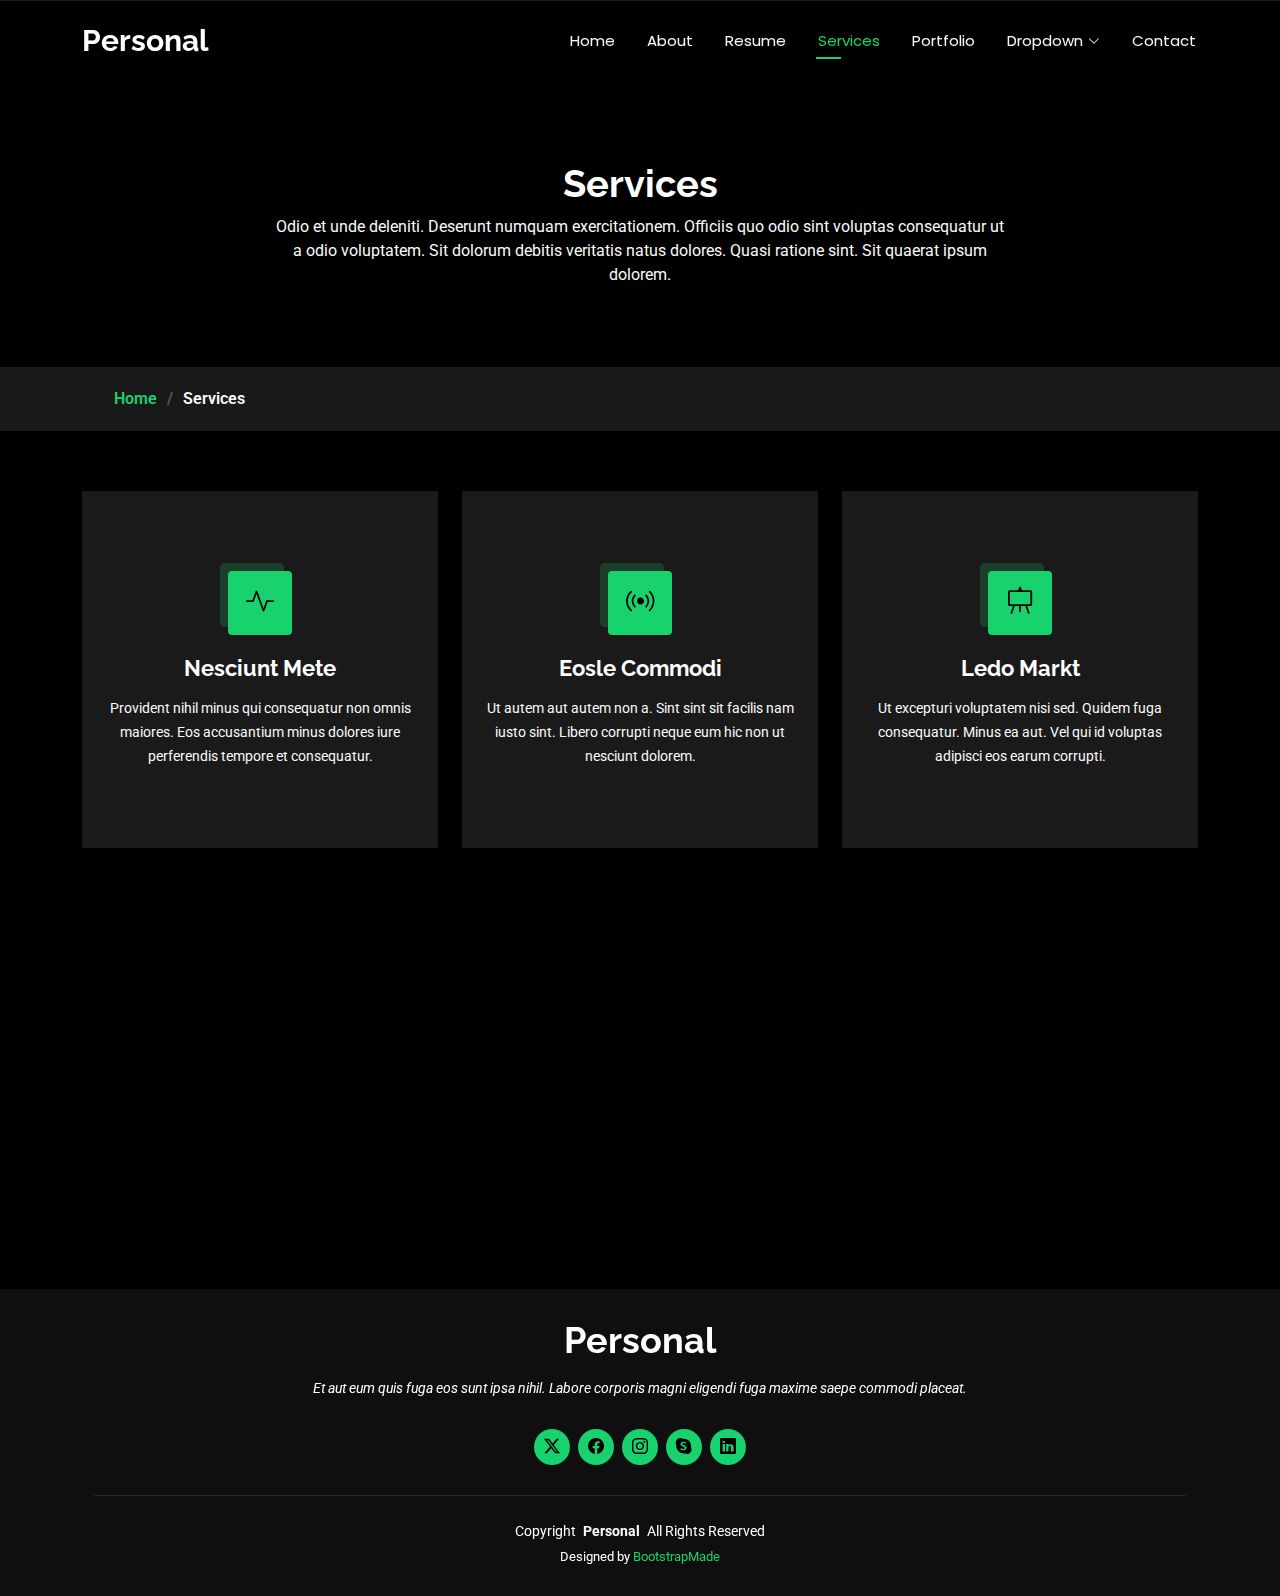
<file: services.html>
<!DOCTYPE html>
<html lang="en">

<head>
  <meta charset="utf-8">
  <meta content="width=device-width, initial-scale=1.0" name="viewport">
  <title>Services - Personal Bootstrap Template</title>
  <meta name="description" content="">
  <meta name="keywords" content="">

  <!-- Favicons -->
  <link href="assets/img/favicon.png" rel="icon">
  <link href="assets/img/apple-touch-icon.png" rel="apple-touch-icon">

  <!-- Fonts -->
  <link href="https://fonts.googleapis.com" rel="preconnect">
  <link href="https://fonts.gstatic.com" rel="preconnect" crossorigin>
  <link href="https://fonts.googleapis.com/css2?family=Roboto:ital,wght@0,100;0,300;0,400;0,500;0,700;0,900;1,100;1,300;1,400;1,500;1,700;1,900&family=Poppins:ital,wght@0,100;0,200;0,300;0,400;0,500;0,600;0,700;0,800;0,900;1,100;1,200;1,300;1,400;1,500;1,600;1,700;1,800;1,900&family=Raleway:ital,wght@0,100;0,200;0,300;0,400;0,500;0,600;0,700;0,800;0,900;1,100;1,200;1,300;1,400;1,500;1,600;1,700;1,800;1,900&display=swap" rel="stylesheet">

  <!-- Vendor CSS Files -->
  <link href="assets/vendor/bootstrap/css/bootstrap.min.css" rel="stylesheet">
  <link href="assets/vendor/bootstrap-icons/bootstrap-icons.css" rel="stylesheet">
  <link href="assets/vendor/aos/aos.css" rel="stylesheet">
  <link href="assets/vendor/swiper/swiper-bundle.min.css" rel="stylesheet">
  <link href="assets/vendor/glightbox/css/glightbox.min.css" rel="stylesheet">

  <!-- Main CSS File -->
  <link href="assets/css/main.css" rel="stylesheet">

  <!-- =======================================================
  * Template Name: Personal
  * Template URL: https://bootstrapmade.com/personal-free-resume-bootstrap-template/
  * Updated: Mar 05 2025 with Bootstrap v5.3.3
  * Author: BootstrapMade.com
  * License: https://bootstrapmade.com/license/
  ======================================================== -->
</head>

<body class="services-page">

  <header id="header" class="header d-flex align-items-center fixed-top">
    <div class="container-fluid container-xl position-relative d-flex align-items-center justify-content-between">

      <a href="index.html" class="logo d-flex align-items-center">
        <!-- Uncomment the line below if you also wish to use an image logo -->
        <!-- <img src="assets/img/logo.webp" alt=""> -->
        <h1 class="sitename">Personal</h1>
      </a>

      <nav id="navmenu" class="navmenu">
        <ul>
          <li><a href="index.html">Home</a></li>
          <li><a href="about.html">About</a></li>
          <li><a href="resume.html">Resume</a></li>
          <li><a href="services.html" class="active">Services</a></li>
          <li><a href="portfolio.html">Portfolio</a></li>
          <li class="dropdown"><a href="#"><span>Dropdown</span> <i class="bi bi-chevron-down toggle-dropdown"></i></a>
            <ul>
              <li><a href="#">Dropdown 1</a></li>
              <li class="dropdown"><a href="#"><span>Deep Dropdown</span> <i class="bi bi-chevron-down toggle-dropdown"></i></a>
                <ul>
                  <li><a href="#">Deep Dropdown 1</a></li>
                  <li><a href="#">Deep Dropdown 2</a></li>
                  <li><a href="#">Deep Dropdown 3</a></li>
                  <li><a href="#">Deep Dropdown 4</a></li>
                  <li><a href="#">Deep Dropdown 5</a></li>
                </ul>
              </li>
              <li><a href="#">Dropdown 2</a></li>
              <li><a href="#">Dropdown 3</a></li>
              <li><a href="#">Dropdown 4</a></li>
            </ul>
          </li>
          <li><a href="contact.html">Contact</a></li>
        </ul>
        <i class="mobile-nav-toggle d-xl-none bi bi-list"></i>
      </nav>

    </div>
  </header>

  <main class="main">

    <!-- Page Title -->
    <div class="page-title" data-aos="fade">
      <div class="heading">
        <div class="container">
          <div class="row d-flex justify-content-center text-center">
            <div class="col-lg-8">
              <h1>Services</h1>
              <p class="mb-0">Odio et unde deleniti. Deserunt numquam exercitationem. Officiis quo odio sint voluptas consequatur ut a odio voluptatem. Sit dolorum debitis veritatis natus dolores. Quasi ratione sint. Sit quaerat ipsum dolorem.</p>
            </div>
          </div>
        </div>
      </div>
      <nav class="breadcrumbs">
        <div class="container">
          <ol>
            <li><a href="index.html">Home</a></li>
            <li class="current">Services</li>
          </ol>
        </div>
      </nav>
    </div><!-- End Page Title -->

    <!-- Services Section -->
    <section id="services" class="services section">

      <div class="container">

        <div class="row gy-4">

          <div class="col-lg-4 col-md-6" data-aos="fade-up" data-aos-delay="100">
            <div class="service-item  position-relative">
              <div class="icon">
                <i class="bi bi-activity"></i>
              </div>
              <a href="service-details.html" class="stretched-link">
                <h3>Nesciunt Mete</h3>
              </a>
              <p>Provident nihil minus qui consequatur non omnis maiores. Eos accusantium minus dolores iure perferendis tempore et consequatur.</p>
            </div>
          </div><!-- End Service Item -->

          <div class="col-lg-4 col-md-6" data-aos="fade-up" data-aos-delay="200">
            <div class="service-item position-relative">
              <div class="icon">
                <i class="bi bi-broadcast"></i>
              </div>
              <a href="service-details.html" class="stretched-link">
                <h3>Eosle Commodi</h3>
              </a>
              <p>Ut autem aut autem non a. Sint sint sit facilis nam iusto sint. Libero corrupti neque eum hic non ut nesciunt dolorem.</p>
            </div>
          </div><!-- End Service Item -->

          <div class="col-lg-4 col-md-6" data-aos="fade-up" data-aos-delay="300">
            <div class="service-item position-relative">
              <div class="icon">
                <i class="bi bi-easel"></i>
              </div>
              <a href="service-details.html" class="stretched-link">
                <h3>Ledo Markt</h3>
              </a>
              <p>Ut excepturi voluptatem nisi sed. Quidem fuga consequatur. Minus ea aut. Vel qui id voluptas adipisci eos earum corrupti.</p>
            </div>
          </div><!-- End Service Item -->

          <div class="col-lg-4 col-md-6" data-aos="fade-up" data-aos-delay="400">
            <div class="service-item position-relative">
              <div class="icon">
                <i class="bi bi-bounding-box-circles"></i>
              </div>
              <a href="service-details.html" class="stretched-link">
                <h3>Asperiores Commodit</h3>
              </a>
              <p>Non et temporibus minus omnis sed dolor esse consequatur. Cupiditate sed error ea fuga sit provident adipisci neque.</p>
              <a href="service-details.html" class="stretched-link"></a>
            </div>
          </div><!-- End Service Item -->

          <div class="col-lg-4 col-md-6" data-aos="fade-up" data-aos-delay="500">
            <div class="service-item position-relative">
              <div class="icon">
                <i class="bi bi-calendar4-week"></i>
              </div>
              <a href="service-details.html" class="stretched-link">
                <h3>Velit Doloremque</h3>
              </a>
              <p>Cumque et suscipit saepe. Est maiores autem enim facilis ut aut ipsam corporis aut. Sed animi at autem alias eius labore.</p>
              <a href="service-details.html" class="stretched-link"></a>
            </div>
          </div><!-- End Service Item -->

          <div class="col-lg-4 col-md-6" data-aos="fade-up" data-aos-delay="600">
            <div class="service-item position-relative">
              <div class="icon">
                <i class="bi bi-chat-square-text"></i>
              </div>
              <a href="service-details.html" class="stretched-link">
                <h3>Dolori Architecto</h3>
              </a>
              <p>Hic molestias ea quibusdam eos. Fugiat enim doloremque aut neque non et debitis iure. Corrupti recusandae ducimus enim.</p>
              <a href="service-details.html" class="stretched-link"></a>
            </div>
          </div><!-- End Service Item -->

        </div>

      </div>

    </section><!-- /Services Section -->

  </main>

  <footer id="footer" class="footer dark-background">
    <div class="container">
      <h3 class="sitename">Personal</h3>
      <p>Et aut eum quis fuga eos sunt ipsa nihil. Labore corporis magni eligendi fuga maxime saepe commodi placeat.</p>
      <div class="social-links d-flex justify-content-center">
        <a href=""><i class="bi bi-twitter-x"></i></a>
        <a href=""><i class="bi bi-facebook"></i></a>
        <a href=""><i class="bi bi-instagram"></i></a>
        <a href=""><i class="bi bi-skype"></i></a>
        <a href=""><i class="bi bi-linkedin"></i></a>
      </div>
      <div class="container">
        <div class="copyright">
          <span>Copyright</span> <strong class="px-1 sitename">Personal</strong> <span>All Rights Reserved</span>
        </div>
        <div class="credits">
          <!-- All the links in the footer should remain intact. -->
          <!-- You can delete the links only if you've purchased the pro version. -->
          <!-- Licensing information: https://bootstrapmade.com/license/ -->
          <!-- Purchase the pro version with working PHP/AJAX contact form: [buy-url] -->
          Designed by <a href="https://bootstrapmade.com/">BootstrapMade</a>
        </div>
      </div>
    </div>
  </footer>

  <!-- Scroll Top -->
  <a href="#" id="scroll-top" class="scroll-top d-flex align-items-center justify-content-center"><i class="bi bi-arrow-up-short"></i></a>

  <!-- Preloader -->
  <div id="preloader"></div>

  <!-- Vendor JS Files -->
  <script src="assets/vendor/bootstrap/js/bootstrap.bundle.min.js"></script>
  <script src="assets/vendor/php-email-form/validate.js"></script>
  <script src="assets/vendor/aos/aos.js"></script>
  <script src="assets/vendor/typed.js/typed.umd.js"></script>
  <script src="assets/vendor/purecounter/purecounter_vanilla.js"></script>
  <script src="assets/vendor/waypoints/noframework.waypoints.js"></script>
  <script src="assets/vendor/swiper/swiper-bundle.min.js"></script>
  <script src="assets/vendor/glightbox/js/glightbox.min.js"></script>
  <script src="assets/vendor/imagesloaded/imagesloaded.pkgd.min.js"></script>
  <script src="assets/vendor/isotope-layout/isotope.pkgd.min.js"></script>

  <!-- Main JS File -->
  <script src="assets/js/main.js"></script>

</body>

</html>
</file>
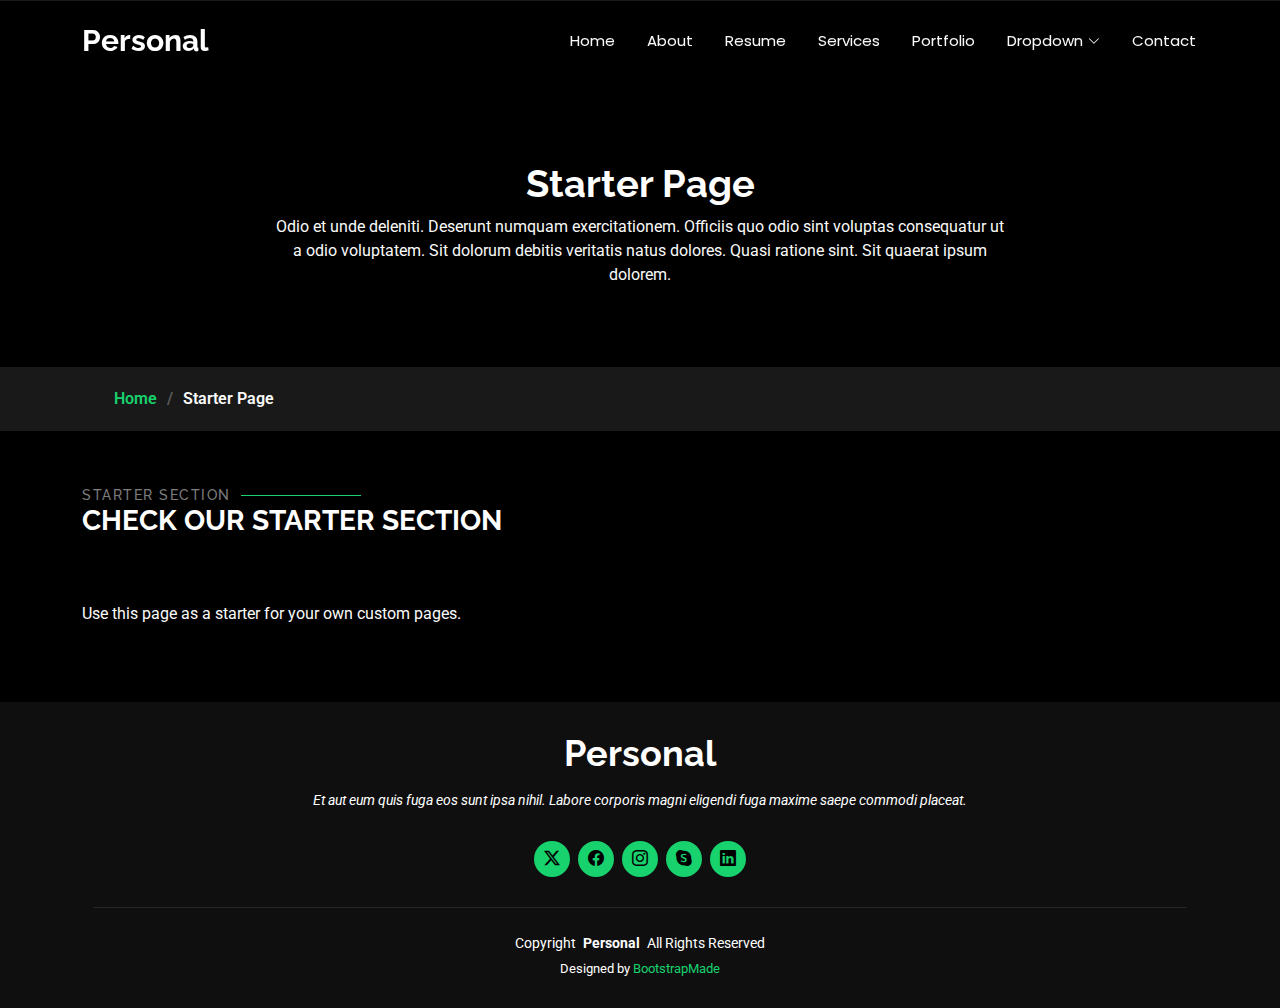
<file: starter-page.html>
<!DOCTYPE html>
<html lang="en">

<head>
  <meta charset="utf-8">
  <meta content="width=device-width, initial-scale=1.0" name="viewport">
  <title>Starter Page - Personal Bootstrap Template</title>
  <meta name="description" content="">
  <meta name="keywords" content="">

  <!-- Favicons -->
  <link href="assets/img/favicon.png" rel="icon">
  <link href="assets/img/apple-touch-icon.png" rel="apple-touch-icon">

  <!-- Fonts -->
  <link href="https://fonts.googleapis.com" rel="preconnect">
  <link href="https://fonts.gstatic.com" rel="preconnect" crossorigin>
  <link href="https://fonts.googleapis.com/css2?family=Roboto:ital,wght@0,100;0,300;0,400;0,500;0,700;0,900;1,100;1,300;1,400;1,500;1,700;1,900&family=Poppins:ital,wght@0,100;0,200;0,300;0,400;0,500;0,600;0,700;0,800;0,900;1,100;1,200;1,300;1,400;1,500;1,600;1,700;1,800;1,900&family=Raleway:ital,wght@0,100;0,200;0,300;0,400;0,500;0,600;0,700;0,800;0,900;1,100;1,200;1,300;1,400;1,500;1,600;1,700;1,800;1,900&display=swap" rel="stylesheet">

  <!-- Vendor CSS Files -->
  <link href="assets/vendor/bootstrap/css/bootstrap.min.css" rel="stylesheet">
  <link href="assets/vendor/bootstrap-icons/bootstrap-icons.css" rel="stylesheet">
  <link href="assets/vendor/aos/aos.css" rel="stylesheet">
  <link href="assets/vendor/swiper/swiper-bundle.min.css" rel="stylesheet">
  <link href="assets/vendor/glightbox/css/glightbox.min.css" rel="stylesheet">

  <!-- Main CSS File -->
  <link href="assets/css/main.css" rel="stylesheet">

  <!-- =======================================================
  * Template Name: Personal
  * Template URL: https://bootstrapmade.com/personal-free-resume-bootstrap-template/
  * Updated: Mar 05 2025 with Bootstrap v5.3.3
  * Author: BootstrapMade.com
  * License: https://bootstrapmade.com/license/
  ======================================================== -->
</head>

<body class="starter-page-page">

  <header id="header" class="header d-flex align-items-center fixed-top">
    <div class="container-fluid container-xl position-relative d-flex align-items-center justify-content-between">

      <a href="index.html" class="logo d-flex align-items-center">
        <!-- Uncomment the line below if you also wish to use an image logo -->
        <!-- <img src="assets/img/logo.webp" alt=""> -->
        <h1 class="sitename">Personal</h1>
      </a>

      <nav id="navmenu" class="navmenu">
        <ul>
          <li><a href="index.html">Home</a></li>
          <li><a href="about.html">About</a></li>
          <li><a href="resume.html">Resume</a></li>
          <li><a href="services.html">Services</a></li>
          <li><a href="portfolio.html">Portfolio</a></li>
          <li class="dropdown"><a href="#"><span>Dropdown</span> <i class="bi bi-chevron-down toggle-dropdown"></i></a>
            <ul>
              <li><a href="#">Dropdown 1</a></li>
              <li class="dropdown"><a href="#"><span>Deep Dropdown</span> <i class="bi bi-chevron-down toggle-dropdown"></i></a>
                <ul>
                  <li><a href="#">Deep Dropdown 1</a></li>
                  <li><a href="#">Deep Dropdown 2</a></li>
                  <li><a href="#">Deep Dropdown 3</a></li>
                  <li><a href="#">Deep Dropdown 4</a></li>
                  <li><a href="#">Deep Dropdown 5</a></li>
                </ul>
              </li>
              <li><a href="#">Dropdown 2</a></li>
              <li><a href="#">Dropdown 3</a></li>
              <li><a href="#">Dropdown 4</a></li>
            </ul>
          </li>
          <li><a href="contact.html">Contact</a></li>
        </ul>
        <i class="mobile-nav-toggle d-xl-none bi bi-list"></i>
      </nav>

    </div>
  </header>

  <main class="main">

    <!-- Page Title -->
    <div class="page-title" data-aos="fade">
      <div class="heading">
        <div class="container">
          <div class="row d-flex justify-content-center text-center">
            <div class="col-lg-8">
              <h1>Starter Page</h1>
              <p class="mb-0">Odio et unde deleniti. Deserunt numquam exercitationem. Officiis quo odio sint voluptas consequatur ut a odio voluptatem. Sit dolorum debitis veritatis natus dolores. Quasi ratione sint. Sit quaerat ipsum dolorem.</p>
            </div>
          </div>
        </div>
      </div>
      <nav class="breadcrumbs">
        <div class="container">
          <ol>
            <li><a href="index.html">Home</a></li>
            <li class="current">Starter Page</li>
          </ol>
        </div>
      </nav>
    </div><!-- End Page Title -->

    <!-- Starter Section Section -->
    <section id="starter-section" class="starter-section section">

      <!-- Section Title -->
      <div class="container section-title" data-aos="fade-up">
        <h2>Starter Section</h2>
        <div><span>Check Our</span> <span class="description-title">Starter Section</span></div>
      </div><!-- End Section Title -->

      <div class="container" data-aos="fade-up">
        <p>Use this page as a starter for your own custom pages.</p>
      </div>

    </section><!-- /Starter Section Section -->

  </main>

  <footer id="footer" class="footer dark-background">
    <div class="container">
      <h3 class="sitename">Personal</h3>
      <p>Et aut eum quis fuga eos sunt ipsa nihil. Labore corporis magni eligendi fuga maxime saepe commodi placeat.</p>
      <div class="social-links d-flex justify-content-center">
        <a href=""><i class="bi bi-twitter-x"></i></a>
        <a href=""><i class="bi bi-facebook"></i></a>
        <a href=""><i class="bi bi-instagram"></i></a>
        <a href=""><i class="bi bi-skype"></i></a>
        <a href=""><i class="bi bi-linkedin"></i></a>
      </div>
      <div class="container">
        <div class="copyright">
          <span>Copyright</span> <strong class="px-1 sitename">Personal</strong> <span>All Rights Reserved</span>
        </div>
        <div class="credits">
          <!-- All the links in the footer should remain intact. -->
          <!-- You can delete the links only if you've purchased the pro version. -->
          <!-- Licensing information: https://bootstrapmade.com/license/ -->
          <!-- Purchase the pro version with working PHP/AJAX contact form: [buy-url] -->
          Designed by <a href="https://bootstrapmade.com/">BootstrapMade</a>
        </div>
      </div>
    </div>
  </footer>

  <!-- Scroll Top -->
  <a href="#" id="scroll-top" class="scroll-top d-flex align-items-center justify-content-center"><i class="bi bi-arrow-up-short"></i></a>

  <!-- Preloader -->
  <div id="preloader"></div>

  <!-- Vendor JS Files -->
  <script src="assets/vendor/bootstrap/js/bootstrap.bundle.min.js"></script>
  <script src="assets/vendor/php-email-form/validate.js"></script>
  <script src="assets/vendor/aos/aos.js"></script>
  <script src="assets/vendor/typed.js/typed.umd.js"></script>
  <script src="assets/vendor/purecounter/purecounter_vanilla.js"></script>
  <script src="assets/vendor/waypoints/noframework.waypoints.js"></script>
  <script src="assets/vendor/swiper/swiper-bundle.min.js"></script>
  <script src="assets/vendor/glightbox/js/glightbox.min.js"></script>
  <script src="assets/vendor/imagesloaded/imagesloaded.pkgd.min.js"></script>
  <script src="assets/vendor/isotope-layout/isotope.pkgd.min.js"></script>

  <!-- Main JS File -->
  <script src="assets/js/main.js"></script>

</body>

</html>
</file>
<file: assets/css/main.css>
/**
* Template Name: Personal
* Template URL: https://bootstrapmade.com/personal-free-resume-bootstrap-template/
* Updated: Mar 05 2025 with Bootstrap v5.3.3
* Author: BootstrapMade.com
* License: https://bootstrapmade.com/license/
*/

/*--------------------------------------------------------------
# Font & Color Variables
# Help: https://bootstrapmade.com/color-system/
--------------------------------------------------------------*/
/* Fonts */
:root {
  --default-font: "Roboto",  system-ui, -apple-system, "Segoe UI", Roboto, "Helvetica Neue", Arial, "Noto Sans", "Liberation Sans", sans-serif, "Apple Color Emoji", "Segoe UI Emoji", "Segoe UI Symbol", "Noto Color Emoji";
  --heading-font: "Raleway",  sans-serif;
  --nav-font: "Poppins",  sans-serif;
}

/* Global Colors - The following color variables are used throughout the website. Updating them here will change the color scheme of the entire website */
:root { 
  --background-color: #000000; /* Background color for the entire website, including individual sections */
  --default-color: #fafafa; /* Default color used for the majority of the text content across the entire website */
  --heading-color: #ffffff; /* Color for headings, subheadings and title throughout the website */
  --accent-color: #18d26e; /* Accent color that represents your brand on the website. It's used for buttons, links, and other elements that need to stand out */
  --surface-color: #1a1a1a; /* The surface color is used as a background of boxed elements within sections, such as cards, icon boxes, or other elements that require a visual separation from the global background. */
  --contrast-color: #000000; /* Contrast color for text, ensuring readability against backgrounds of accent, heading, or default colors. */
}

/* Nav Menu Colors - The following color variables are used specifically for the navigation menu. They are separate from the global colors to allow for more customization options */
:root {
  --nav-color: #fafafa;  /* The default color of the main navmenu links */
  --nav-hover-color: #18d26e; /* Applied to main navmenu links when they are hovered over or active */
  --nav-mobile-background-color: #1a1a1a; /* Used as the background color for mobile navigation menu */
  --nav-dropdown-background-color: #1a1a1a; /* Used as the background color for dropdown items that appear when hovering over primary navigation items */
  --nav-dropdown-color: #fafafa; /* Used for navigation links of the dropdown items in the navigation menu. */
  --nav-dropdown-hover-color: #18d26e; /* Similar to --nav-hover-color, this color is applied to dropdown navigation links when they are hovered over. */
}

/* Color Presets - These classes override global colors when applied to any section or element, providing reuse of the sam color scheme. */

.light-background {
  --background-color: #1a1a1a;
  --surface-color: #343434;
}

.dark-background {
  --background-color: rgba(15, 15, 15, 0.975);
  --default-color: #ffffff;
  --heading-color: #ffffff;
  --surface-color: #292929f9;
  --contrast-color: #000000;
}

/* Smooth scroll */
:root {
  scroll-behavior: smooth;
}

/*--------------------------------------------------------------
# General Styling & Shared Classes
--------------------------------------------------------------*/
body {
  color: var(--default-color);
  background-color: var(--background-color);
  font-family: var(--default-font);
}

a {
  color: var(--accent-color);
  text-decoration: none;
  transition: 0.3s;
}

a:hover {
  color: color-mix(in srgb, var(--accent-color), transparent 25%);
  text-decoration: none;
}

h1,
h2,
h3,
h4,
h5,
h6 {
  color: var(--heading-color);
  font-family: var(--heading-font);
}

/* PHP Email Form Messages
------------------------------*/
.php-email-form .error-message {
  display: none;
  background: #df1529;
  color: #ffffff;
  text-align: left;
  padding: 15px;
  margin-bottom: 24px;
  font-weight: 600;
}

.php-email-form .sent-message {
  display: none;
  color: #ffffff;
  background: #059652;
  text-align: center;
  padding: 15px;
  margin-bottom: 24px;
  font-weight: 600;
}

.php-email-form .loading {
  display: none;
  background: var(--surface-color);
  text-align: center;
  padding: 15px;
  margin-bottom: 24px;
}

.php-email-form .loading:before {
  content: "";
  display: inline-block;
  border-radius: 50%;
  width: 24px;
  height: 24px;
  margin: 0 10px -6px 0;
  border: 3px solid var(--accent-color);
  border-top-color: var(--surface-color);
  animation: php-email-form-loading 1s linear infinite;
}

@keyframes php-email-form-loading {
  0% {
    transform: rotate(0deg);
  }

  100% {
    transform: rotate(360deg);
  }
}

/*--------------------------------------------------------------
# Global Header
--------------------------------------------------------------*/
.header {
  --background-color: rgba(0, 0, 0, 0);
  color: var(--default-color);
  background-color: var(--background-color);
  padding: 15px 0;
  transition: all 0.5s;
  z-index: 997;
}

.header .logo {
  line-height: 1;
}

.header .logo img {
  max-height: 32px;
  margin-right: 8px;
}

.header .logo h1 {
  font-size: 30px;
  margin: 0;
  font-weight: 700;
  color: var(--heading-color);
}

.scrolled .header {
  box-shadow: 0px 0 18px rgba(0, 0, 0, 0.1);
}

/* Global Header on Scroll
------------------------------*/
.scrolled .header {
  --background-color: rgba(0, 0, 0, 0.8);
}

/*--------------------------------------------------------------
# Navigation Menu
--------------------------------------------------------------*/
/* Desktop Navigation */
@media (min-width: 1200px) {
  .navmenu {
    padding: 0;
  }

  .navmenu ul {
    margin: 0;
    padding: 0;
    display: flex;
    list-style: none;
    align-items: center;
  }

  .navmenu li {
    position: relative;
  }

  .navmenu>ul>li {
    white-space: nowrap;
    padding: 15px 14px;
  }

  .navmenu>ul>li:last-child {
    padding-right: 0;
  }

  .navmenu a,
  .navmenu a:focus {
    color: var(--nav-color);
    font-size: 15px;
    padding: 0 2px;
    font-family: var(--nav-font);
    font-weight: 400;
    display: flex;
    align-items: center;
    justify-content: space-between;
    white-space: nowrap;
    transition: 0.3s;
    position: relative;
  }

  .navmenu a i,
  .navmenu a:focus i {
    font-size: 12px;
    line-height: 0;
    margin-left: 5px;
    transition: 0.3s;
  }

  .navmenu>ul>li>a:before {
    content: "";
    position: absolute;
    height: 2px;
    bottom: -6px;
    left: 0;
    background-color: var(--nav-hover-color);
    visibility: hidden;
    width: 0px;
    transition: all 0.3s ease-in-out 0s;
  }

  .navmenu a:hover:before,
  .navmenu li:hover>a:before,
  .navmenu .active:before {
    visibility: visible;
    width: 25px;
  }

  .navmenu li:hover>a,
  .navmenu .active,
  .navmenu .active:focus {
    color: var(--nav-hover-color);
  }

  .navmenu .dropdown ul {
    margin: 0;
    padding: 10px 0;
    background: var(--nav-dropdown-background-color);
    display: block;
    position: absolute;
    visibility: hidden;
    left: 14px;
    top: 130%;
    opacity: 0;
    transition: 0.3s;
    border-radius: 4px;
    z-index: 99;
    box-shadow: 0px 0px 30px rgba(0, 0, 0, 0.1);
  }

  .navmenu .dropdown ul li {
    min-width: 200px;
  }

  .navmenu .dropdown ul a {
    padding: 10px 20px;
    font-size: 15px;
    text-transform: none;
    color: var(--nav-dropdown-color);
  }

  .navmenu .dropdown ul a i {
    font-size: 12px;
  }

  .navmenu .dropdown ul a:hover,
  .navmenu .dropdown ul .active:hover,
  .navmenu .dropdown ul li:hover>a {
    color: var(--nav-dropdown-hover-color);
  }

  .navmenu .dropdown:hover>ul {
    opacity: 1;
    top: 100%;
    visibility: visible;
  }

  .navmenu .dropdown .dropdown ul {
    top: 0;
    left: -90%;
    visibility: hidden;
  }

  .navmenu .dropdown .dropdown:hover>ul {
    opacity: 1;
    top: 0;
    left: -100%;
    visibility: visible;
  }
}

/* Mobile Navigation */
@media (max-width: 1199px) {
  .mobile-nav-toggle {
    color: var(--nav-color);
    font-size: 28px;
    line-height: 0;
    margin-right: 10px;
    cursor: pointer;
    transition: color 0.3s;
  }

  .navmenu {
    padding: 0;
    z-index: 9997;
  }

  .navmenu ul {
    display: none;
    list-style: none;
    position: absolute;
    inset: 60px 20px 20px 20px;
    padding: 10px 0;
    margin: 0;
    border-radius: 6px;
    background-color: var(--nav-mobile-background-color);
    border: 1px solid color-mix(in srgb, var(--default-color), transparent 90%);
    box-shadow: none;
    overflow-y: auto;
    transition: 0.3s;
    z-index: 9998;
  }

  .navmenu a,
  .navmenu a:focus {
    color: var(--nav-dropdown-color);
    padding: 10px 20px;
    font-family: var(--nav-font);
    font-size: 17px;
    font-weight: 500;
    display: flex;
    align-items: center;
    justify-content: space-between;
    white-space: nowrap;
    transition: 0.3s;
  }

  .navmenu a i,
  .navmenu a:focus i {
    font-size: 12px;
    line-height: 0;
    margin-left: 5px;
    width: 30px;
    height: 30px;
    display: flex;
    align-items: center;
    justify-content: center;
    border-radius: 50%;
    transition: 0.3s;
    background-color: color-mix(in srgb, var(--accent-color), transparent 90%);
  }

  .navmenu a i:hover,
  .navmenu a:focus i:hover {
    background-color: var(--accent-color);
    color: var(--contrast-color);
  }

  .navmenu a:hover,
  .navmenu .active,
  .navmenu .active:focus {
    color: var(--nav-dropdown-hover-color);
  }

  .navmenu .active i,
  .navmenu .active:focus i {
    background-color: var(--accent-color);
    color: var(--contrast-color);
    transform: rotate(180deg);
  }

  .navmenu .dropdown ul {
    position: static;
    display: none;
    z-index: 99;
    padding: 10px 0;
    margin: 10px 20px;
    background-color: var(--nav-dropdown-background-color);
    transition: all 0.5s ease-in-out;
  }

  .navmenu .dropdown ul ul {
    background-color: rgba(33, 37, 41, 0.1);
  }

  .navmenu .dropdown>.dropdown-active {
    display: block;
    background-color: rgba(33, 37, 41, 0.03);
  }

  .mobile-nav-active {
    overflow: hidden;
  }

  .mobile-nav-active .mobile-nav-toggle {
    color: #fff;
    position: absolute;
    font-size: 32px;
    top: 15px;
    right: 15px;
    margin-right: 0;
    z-index: 9999;
  }

  .mobile-nav-active .navmenu {
    position: fixed;
    overflow: hidden;
    inset: 0;
    background: rgba(33, 37, 41, 0.8);
    transition: 0.3s;
  }

  .mobile-nav-active .navmenu>ul {
    display: block;
  }
}

/*--------------------------------------------------------------
# Global Footer
--------------------------------------------------------------*/
.footer {
  color: var(--default-color);
  background-color: var(--background-color);
  font-size: 14px;
  text-align: center;
  padding: 30px 0;
  position: relative;
}

.footer h3 {
  font-size: 36px;
  font-weight: 700;
  position: relative;
  padding: 0;
  margin: 0 0 15px 0;
}

.footer p {
  font-size: 15;
  font-style: italic;
  padding: 0;
  margin: 0 0 30px 0;
}

.footer .social-links {
  margin: 0 0 30px 0;
}

.footer .social-links a {
  font-size: 16px;
  display: flex;
  align-items: center;
  justify-content: center;
  background: var(--accent-color);
  color: var(--contrast-color);
  line-height: 1;
  margin: 0 4px;
  border-radius: 50%;
  text-align: center;
  width: 36px;
  height: 36px;
  transition: 0.3s;
}

.footer .social-links a:hover {
  background: color-mix(in srgb, var(--accent-color), transparent 20%);
  text-decoration: none;
}

.footer .copyright {
  padding-top: 25px;
  border-top: 1px solid color-mix(in srgb, var(--default-color), transparent 90%);
}

.footer .credits {
  font-size: 13px;
  padding-top: 5px;
}

/*--------------------------------------------------------------
# Preloader
--------------------------------------------------------------*/
#preloader {
  position: fixed;
  inset: 0;
  z-index: 999999;
  overflow: hidden;
  background: var(--background-color);
  transition: all 0.6s ease-out;
}

#preloader:before {
  content: "";
  position: fixed;
  top: calc(50% - 30px);
  left: calc(50% - 30px);
  border: 6px solid #ffffff;
  border-color: var(--accent-color) transparent var(--accent-color) transparent;
  border-radius: 50%;
  width: 60px;
  height: 60px;
  animation: animate-preloader 1.5s linear infinite;
}

@keyframes animate-preloader {
  0% {
    transform: rotate(0deg);
  }

  100% {
    transform: rotate(360deg);
  }
}

/*--------------------------------------------------------------
# Scroll Top Button
--------------------------------------------------------------*/
.scroll-top {
  position: fixed;
  visibility: hidden;
  opacity: 0;
  right: 15px;
  bottom: -15px;
  z-index: 99999;
  background-color: var(--accent-color);
  width: 44px;
  height: 44px;
  border-radius: 50px;
  transition: all 0.4s;
}

.scroll-top i {
  font-size: 24px;
  color: var(--contrast-color);
  line-height: 0;
}

.scroll-top:hover {
  background-color: color-mix(in srgb, var(--accent-color), transparent 20%);
  color: var(--contrast-color);
}

.scroll-top.active {
  visibility: visible;
  opacity: 1;
  bottom: 15px;
}

/*--------------------------------------------------------------
# Disable aos animation delay on mobile devices
--------------------------------------------------------------*/
@media screen and (max-width: 768px) {
  [data-aos-delay] {
    transition-delay: 0 !important;
  }
}

/*--------------------------------------------------------------
# Global Page Titles & Breadcrumbs
--------------------------------------------------------------*/
.page-title {
  color: var(--default-color);
  background-color: var(--background-color);
  position: relative;
}

.page-title .heading {
  padding: 160px 0 80px 0;
  border-top: 1px solid color-mix(in srgb, var(--default-color), transparent 90%);
}

.page-title .heading h1 {
  font-size: 38px;
  font-weight: 700;
}

.page-title nav {
  background-color: color-mix(in srgb, var(--default-color), transparent 90%);
  padding: 20px 0;
}

.page-title nav ol {
  display: flex;
  flex-wrap: wrap;
  list-style: none;
  margin: 0;
  font-size: 16px;
  font-weight: 600;
}

.page-title nav ol li+li {
  padding-left: 10px;
}

.page-title nav ol li+li::before {
  content: "/";
  display: inline-block;
  padding-right: 10px;
  color: color-mix(in srgb, var(--default-color), transparent 70%);
}

/*--------------------------------------------------------------
# Global Sections
--------------------------------------------------------------*/
section,
.section {
  color: var(--default-color);
  background-color: var(--background-color);
  padding: 60px 0;
  scroll-margin-top: 100px;
  overflow: clip;
}

@media (max-width: 1199px) {

  section,
  .section {
    scroll-margin-top: 66px;
  }
}

/*--------------------------------------------------------------
# Global Section Titles
--------------------------------------------------------------*/
.section-title {
  padding-bottom: 60px;
  position: relative;
}

.section-title h2 {
  font-size: 14px;
  font-weight: 500;
  padding: 0;
  line-height: 1px;
  margin: 0;
  letter-spacing: 1.5px;
  text-transform: uppercase;
  color: color-mix(in srgb, var(--default-color), transparent 50%);
  position: relative;
}

.section-title h2::after {
  content: "";
  width: 120px;
  height: 1px;
  display: inline-block;
  background: var(--accent-color);
  margin: 4px 10px;
}

.section-title div {
  color: var(--heading-color);
  margin: 0;
  margin: 0;
  font-size: 28px;
  font-weight: 700;
  text-transform: uppercase;
  font-family: var(--heading-font);
}

/*--------------------------------------------------------------
# Hero Section
--------------------------------------------------------------*/
.hero {
  width: 100%;
  min-height: 100vh;
  position: relative;
  padding: 80px 0;
  display: flex;
  align-items: center;
  justify-content: center;
}

.hero img {
  position: absolute;
  inset: 0;
  display: block;
  width: 100%;
  height: 100%;
  object-fit: cover;
  z-index: 1;
}

.hero .container {
  position: relative;
  z-index: 3;
}

.hero h2 {
  margin: 0;
  font-size: 64px;
  font-weight: 700;
}

.hero p {
  margin: 5px 0 0 0;
  font-size: 26px;
}

.hero p span {
  letter-spacing: 1px;
  border-bottom: 2px solid var(--accent-color);
}

.hero .social-links {
  margin-top: 25px;
}

.hero .social-links a {
  background-color: color-mix(in srgb, var(--default-color), transparent 90%);
  color: var(--default-color);
  font-size: 14px;
  width: 40px;
  height: 40px;
  border-radius: 50px;
  display: inline-flex;
  align-items: center;
  justify-content: center;
  margin-right: 20px;
  transition: 0.3s;
}

.hero .social-links a:hover {
  background-color: var(--accent-color);
}

@media (max-width: 768px) {
  .hero h2 {
    font-size: 32px;
  }

  .hero p {
    font-size: 20px;
  }
}

/*--------------------------------------------------------------
# About Section
--------------------------------------------------------------*/
.about .content h2 {
  font-weight: 700;
  font-size: 24px;
}

.about .content ul {
  list-style: none;
  padding: 0;
}

.about .content ul li {
  margin-bottom: 20px;
  display: flex;
  align-items: center;
}

.about .content ul strong {
  margin-right: 10px;
}

.about .content ul i {
  font-size: 16px;
  margin-right: 5px;
  color: var(--accent-color);
  line-height: 0;
}

/*--------------------------------------------------------------
# Stats Section
--------------------------------------------------------------*/
.stats i {
  background-color: var(--surface-color);
  color: var(--accent-color);
  box-shadow: 0px 2px 25px rgba(0, 0, 0, 0.1);
  width: 54px;
  height: 54px;
  font-size: 24px;
  border-radius: 50px;
  border: 2px solid var(--background-color);
  display: inline-flex;
  align-items: center;
  justify-content: center;
  position: relative;
  z-index: 1;
}

.stats .stats-item {
  background-color: var(--surface-color);
  margin-top: -27px;
  padding: 30px 30px 25px 30px;
  width: 100%;
  position: relative;
  text-align: center;
  box-shadow: 0px 2px 35px rgba(0, 0, 0, 0.1);
  border-radius: 4px;
  z-index: 0;
}

.stats .stats-item span {
  font-size: 36px;
  display: block;
  font-weight: 700;
  color: color-mix(in srgb, var(--default-color), transparent 20%);
}

.stats .stats-item p {
  padding: 0;
  margin: 0;
  font-family: var(--heading-font);
  font-size: 16px;
}

/*--------------------------------------------------------------
# Skills Section
--------------------------------------------------------------*/
.skills .progress {
  height: 60px;
  display: block;
  background: none;
  border-radius: 0;
}

.skills .progress .skill {
  color: var(--heading-color);
  padding: 0;
  margin: 0 0 6px 0;
  text-transform: uppercase;
  display: block;
  font-weight: 600;
  font-family: var(--heading-font);
}

.skills .progress .skill .val {
  float: right;
  font-style: normal;
}

.skills .progress-bar-wrap {
  background: color-mix(in srgb, var(--default-color), transparent 90%);
  height: 10px;
}

.skills .progress-bar {
  width: 1px;
  height: 10px;
  transition: 0.9s;
  background-color: var(--accent-color);
}

/*--------------------------------------------------------------
# Interests Section
--------------------------------------------------------------*/
.interests .features-item {
  background-color: var(--surface-color);
  display: flex;
  align-items: center;
  padding: 20px;
  transition: 0.3s;
  border: 1px solid color-mix(in srgb, var(--default-color), transparent 90%);
  position: relative;
}

.interests .features-item i {
  font-size: 32px;
  padding-right: 10px;
  line-height: 0;
}

.interests .features-item h3 {
  font-weight: 700;
  margin: 0;
  padding: 0;
  line-height: 1;
  font-size: 16px;
}

.interests .features-item h3 a {
  color: var(--heading-color);
  transition: 0.3s;
}

.interests .features-item:hover {
  border-color: var(--accent-color);
}

.interests .features-item:hover h3 a {
  color: var(--accent-color);
}

/*--------------------------------------------------------------
# Testimonials Section
--------------------------------------------------------------*/
.testimonials .testimonials-carousel,
.testimonials .testimonials-slider {
  overflow: hidden;
}

.testimonials .testimonial-item {
  box-sizing: content-box;
  min-height: 320px;
}

.testimonials .testimonial-item .testimonial-img {
  width: 90px;
  border-radius: 50%;
  margin: -40px 0 0 40px;
  position: relative;
  z-index: 2;
  border: 6px solid var(--background-color);
}

.testimonials .testimonial-item h3 {
  font-size: 18px;
  font-weight: bold;
  margin: 10px 0 5px 45px;
}

.testimonials .testimonial-item h4 {
  font-size: 14px;
  color: color-mix(in srgb, var(--default-color), transparent 20%);
  margin: 0 0 0 45px;
}

.testimonials .testimonial-item .quote-icon-left,
.testimonials .testimonial-item .quote-icon-right {
  color: color-mix(in srgb, var(--accent-color), transparent 50%);
  font-size: 26px;
  line-height: 0;
}

.testimonials .testimonial-item .quote-icon-left {
  display: inline-block;
  left: -5px;
  position: relative;
}

.testimonials .testimonial-item .quote-icon-right {
  display: inline-block;
  right: -5px;
  position: relative;
  top: 10px;
  transform: scale(-1, -1);
}

.testimonials .testimonial-item p {
  font-style: italic;
  margin: 0 15px 0 15px;
  padding: 20px 20px 60px 20px;
  background: var(--surface-color);
  border-radius: 6px;
  position: relative;
  z-index: 1;
}

.testimonials .swiper-wrapper {
  height: auto;
}

.testimonials .swiper-pagination {
  margin-top: 20px;
  position: relative;
}

.testimonials .swiper-pagination .swiper-pagination-bullet {
  width: 12px;
  height: 12px;
  background-color: var(--background-color);
  opacity: 1;
  border: 1px solid var(--accent-color);
}

.testimonials .swiper-pagination .swiper-pagination-bullet-active {
  background-color: var(--accent-color);
}

/*--------------------------------------------------------------
# Resume Section
--------------------------------------------------------------*/
.resume .resume-title {
  color: var(--heading-color);
  font-size: 26px;
  font-weight: 700;
  margin-top: 20px;
  margin-bottom: 20px;
}

.resume .resume-item {
  padding: 0 0 20px 20px;
  margin-top: -2px;
  border-left: 2px solid var(--accent-color);
  position: relative;
}

.resume .resume-item h4 {
  line-height: 18px;
  font-size: 18px;
  font-weight: 600;
  text-transform: uppercase;
  color: color-mix(in srgb, var(--default-color), transparent 20%);
  margin-bottom: 10px;
}

.resume .resume-item h5 {
  font-size: 16px;
  padding: 5px 15px;
  display: inline-block;
  font-weight: 600;
  margin-bottom: 10px;
}

.resume .resume-item ul {
  padding-left: 20px;
}

.resume .resume-item ul li {
  padding-bottom: 10px;
}

.resume .resume-item:last-child {
  padding-bottom: 0;
}

.resume .resume-item::before {
  content: "";
  position: absolute;
  width: 16px;
  height: 16px;
  border-radius: 50px;
  left: -9px;
  top: 0;
  background: var(--background-color);
  border: 2px solid var(--accent-color);
}

/*--------------------------------------------------------------
# Services Section
--------------------------------------------------------------*/
.services .service-item {
  background-color: var(--surface-color);
  text-align: center;
  padding: 80px 20px;
  transition: all ease-in-out 0.3s;
  height: 100%;
}

.services .service-item .icon {
  margin: 0 auto;
  width: 64px;
  height: 64px;
  background: var(--accent-color);
  border-radius: 4px;
  display: flex;
  align-items: center;
  justify-content: center;
  margin-bottom: 20px;
  transition: 0.3s;
  transform-style: preserve-3d;
}

.services .service-item .icon i {
  color: var(--contrast-color);
  font-size: 28px;
  transition: ease-in-out 0.3s;
}

.services .service-item .icon::before {
  position: absolute;
  content: "";
  left: -8px;
  top: -8px;
  height: 100%;
  width: 100%;
  background: color-mix(in srgb, var(--accent-color), transparent 80%);
  border-radius: 5px;
  transition: all 0.3s ease-out 0s;
  transform: translateZ(-1px);
}

.services .service-item h3 {
  font-weight: 700;
  margin: 10px 0 15px 0;
  font-size: 22px;
}

.services .service-item p {
  line-height: 24px;
  font-size: 14px;
  margin-bottom: 0;
}

.services .service-item:hover {
  background: var(--accent-color);
  border-color: var(--accent-color);
}

.services .service-item:hover .icon {
  background: var(--surface-color);
}

.services .service-item:hover .icon i {
  color: var(--accent-color);
}

.services .service-item:hover .icon::before {
  background: color-mix(in srgb, var(--background-color), transparent 70%);
}

.services .service-item:hover h3,
.services .service-item:hover p {
  color: var(--contrast-color);
}

/*--------------------------------------------------------------
# Service Details Section
--------------------------------------------------------------*/
.service-details .services-list {
  background-color: var(--surface-color);
  padding: 10px 30px;
  border: 1px solid color-mix(in srgb, var(--default-color), transparent 90%);
  margin-bottom: 20px;
}

.service-details .services-list a {
  display: block;
  line-height: 1;
  padding: 8px 0 8px 15px;
  border-left: 3px solid color-mix(in srgb, var(--default-color), transparent 70%);
  margin: 20px 0;
  color: color-mix(in srgb, var(--default-color), transparent 20%);
  transition: 0.3s;
}

.service-details .services-list a.active {
  color: var(--heading-color);
  font-weight: 700;
  border-color: var(--accent-color);
}

.service-details .services-list a:hover {
  border-color: var(--accent-color);
}

.service-details .services-img {
  margin-bottom: 20px;
}

.service-details h3 {
  font-size: 26px;
  font-weight: 700;
}

.service-details h4 {
  font-size: 20px;
  font-weight: 700;
}

.service-details p {
  font-size: 15px;
}

.service-details ul {
  list-style: none;
  padding: 0;
  font-size: 15px;
}

.service-details ul li {
  padding: 5px 0;
  display: flex;
  align-items: center;
}

.service-details ul i {
  font-size: 20px;
  margin-right: 8px;
  color: var(--accent-color);
}

/*--------------------------------------------------------------
# Portfolio Section
--------------------------------------------------------------*/
.portfolio .portfolio-filters {
  padding: 0;
  margin: 0 auto 20px auto;
  list-style: none;
  text-align: center;
}

.portfolio .portfolio-filters li {
  cursor: pointer;
  display: inline-block;
  padding: 0;
  font-size: 18px;
  font-weight: 500;
  margin: 0 10px;
  line-height: 1;
  margin-bottom: 5px;
  transition: all 0.3s ease-in-out;
}

.portfolio .portfolio-filters li:hover,
.portfolio .portfolio-filters li.filter-active {
  color: var(--accent-color);
}

.portfolio .portfolio-filters li:first-child {
  margin-left: 0;
}

.portfolio .portfolio-filters li:last-child {
  margin-right: 0;
}

@media (max-width: 575px) {
  .portfolio .portfolio-filters li {
    font-size: 14px;
    margin: 0 5px;
  }
}

.portfolio .portfolio-content {
  position: relative;
  overflow: hidden;
}

.portfolio .portfolio-content img {
  transition: 0.3s;
}

.portfolio .portfolio-content .portfolio-info {
  opacity: 0;
  position: absolute;
  inset: 0;
  z-index: 3;
  transition: all ease-in-out 0.3s;
  background: rgba(0, 0, 0, 0.6);
  padding: 15px;
}

.portfolio .portfolio-content .portfolio-info h4 {
  font-size: 14px;
  padding: 5px 10px;
  font-weight: 400;
  color: #ffffff;
  display: inline-block;
  background-color: var(--accent-color);
}

.portfolio .portfolio-content .portfolio-info p {
  position: absolute;
  bottom: 10px;
  text-align: center;
  display: inline-block;
  left: 0;
  right: 0;
  font-size: 16px;
  font-weight: 600;
  color: rgba(255, 255, 255, 0.8);
}

.portfolio .portfolio-content .portfolio-info .preview-link,
.portfolio .portfolio-content .portfolio-info .details-link {
  position: absolute;
  left: calc(50% - 40px);
  font-size: 26px;
  top: calc(50% - 14px);
  color: #fff;
  transition: 0.3s;
  line-height: 1.2;
}

.portfolio .portfolio-content .portfolio-info .preview-link:hover,
.portfolio .portfolio-content .portfolio-info .details-link:hover {
  color: var(--accent-color);
}

.portfolio .portfolio-content .portfolio-info .details-link {
  left: 50%;
  font-size: 34px;
  line-height: 0;
}

.portfolio .portfolio-content:hover .portfolio-info {
  opacity: 1;
}

.portfolio .portfolio-content:hover img {
  transform: scale(1.1);
}

/*--------------------------------------------------------------
# Portfolio Details Section
--------------------------------------------------------------*/
.portfolio-details .portfolio-details-slider img {
  width: 100%;
}

.portfolio-details .portfolio-details-slider .swiper-pagination {
  margin-top: 20px;
  position: relative;
}

.portfolio-details .portfolio-details-slider .swiper-pagination .swiper-pagination-bullet {
  width: 12px;
  height: 12px;
  background-color: color-mix(in srgb, var(--default-color), transparent 85%);
  opacity: 1;
}

.portfolio-details .portfolio-details-slider .swiper-pagination .swiper-pagination-bullet-active {
  background-color: var(--accent-color);
}

.portfolio-details .portfolio-info {
  background-color: var(--surface-color);
  padding: 30px;
  box-shadow: 0px 0 30px rgba(0, 0, 0, 0.1);
}

.portfolio-details .portfolio-info h3 {
  font-size: 22px;
  font-weight: 700;
  margin-bottom: 20px;
  padding-bottom: 20px;
  border-bottom: 1px solid color-mix(in srgb, var(--default-color), transparent 85%);
}

.portfolio-details .portfolio-info ul {
  list-style: none;
  padding: 0;
  font-size: 15px;
}

.portfolio-details .portfolio-info ul li+li {
  margin-top: 10px;
}

.portfolio-details .portfolio-description {
  padding-top: 30px;
}

.portfolio-details .portfolio-description h2 {
  font-size: 26px;
  font-weight: 700;
  margin-bottom: 20px;
}

.portfolio-details .portfolio-description p {
  padding: 0;
  color: color-mix(in srgb, var(--default-color), transparent 30%);
}

/*--------------------------------------------------------------
# Starter Section Section
--------------------------------------------------------------*/
.starter-section {
  /* Add your styles here */
}

/*--------------------------------------------------------------
# Contact Section
--------------------------------------------------------------*/
.contact .info-item {
  box-shadow: 0px 0px 20px rgba(0, 0, 0, 0.1);
  padding: 20px 30px;
}

.contact .info-item .icon {
  color: var(--contrast-color);
  background-color: var(--accent-color);
  width: 56px;
  height: 56px;
  font-size: 24px;
  display: flex;
  justify-content: center;
  align-items: center;
  transition: all 0.3s ease-in-out;
  border-radius: 50%;
  margin-right: 15px;
}

.contact .info-item h3 {
  font-size: 18px;
  font-weight: 700;
  margin: 0 0 2px 0;
}

.contact .info-item p {
  padding: 0;
  margin-bottom: 0;
  font-size: 14px;
}

.contact .info-item .social-links a {
  font-size: 24px;
  display: inline-block;
  line-height: 1;
  margin: 4px 6px 0 0;
  transition: 0.3s;
  color: color-mix(in srgb, var(--default-color), transparent 50%);
}

.contact .info-item .social-links a:hover {
  color: var(--accent-color);
}

.contact .php-email-form {
  box-shadow: 0px 0px 20px rgba(0, 0, 0, 0.1);
  padding: 30px;
  margin-top: 30px;
}

@media (max-width: 575px) {
  .contact .php-email-form {
    padding: 20px;
  }
}

.contact .php-email-form input[type=text],
.contact .php-email-form input[type=email],
.contact .php-email-form textarea {
  color: var(--default-color);
  background-color: color-mix(in srgb, var(--background-color), transparent 50%);
  border-color: color-mix(in srgb, var(--default-color), transparent 80%);
  font-size: 14px;
  padding: 10px 15px;
  box-shadow: none;
  border-radius: 0;
}

.contact .php-email-form input[type=text]:focus,
.contact .php-email-form input[type=email]:focus,
.contact .php-email-form textarea:focus {
  border-color: var(--accent-color);
}

.contact .php-email-form input[type=text]::placeholder,
.contact .php-email-form input[type=email]::placeholder,
.contact .php-email-form textarea::placeholder {
  color: color-mix(in srgb, var(--default-color), transparent 70%);
}

.contact .php-email-form button[type=submit] {
  color: var(--contrast-color);
  background: var(--accent-color);
  border: 0;
  padding: 10px 30px;
  transition: 0.4s;
  border-radius: 50px;
}

.contact .php-email-form button[type=submit]:hover {
  background: color-mix(in srgb, var(--accent-color), transparent 20%);
}
</file>
